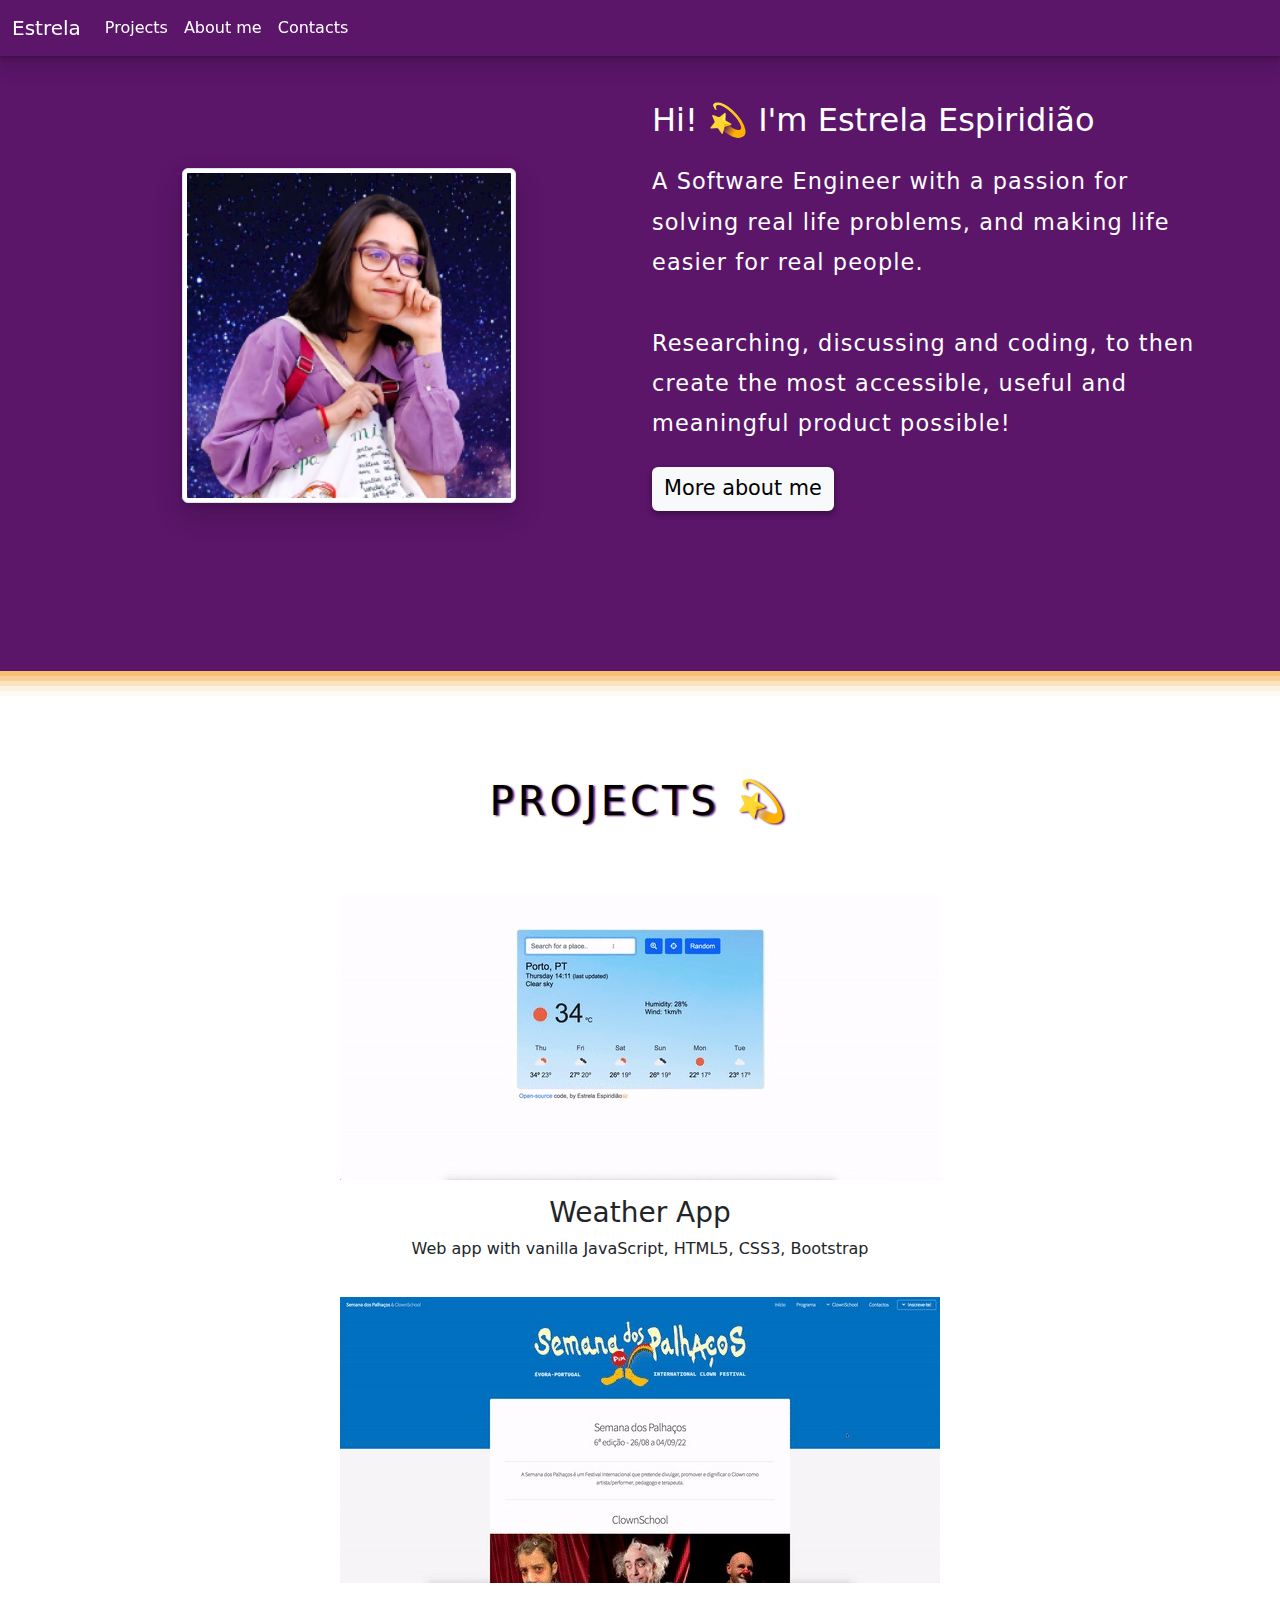
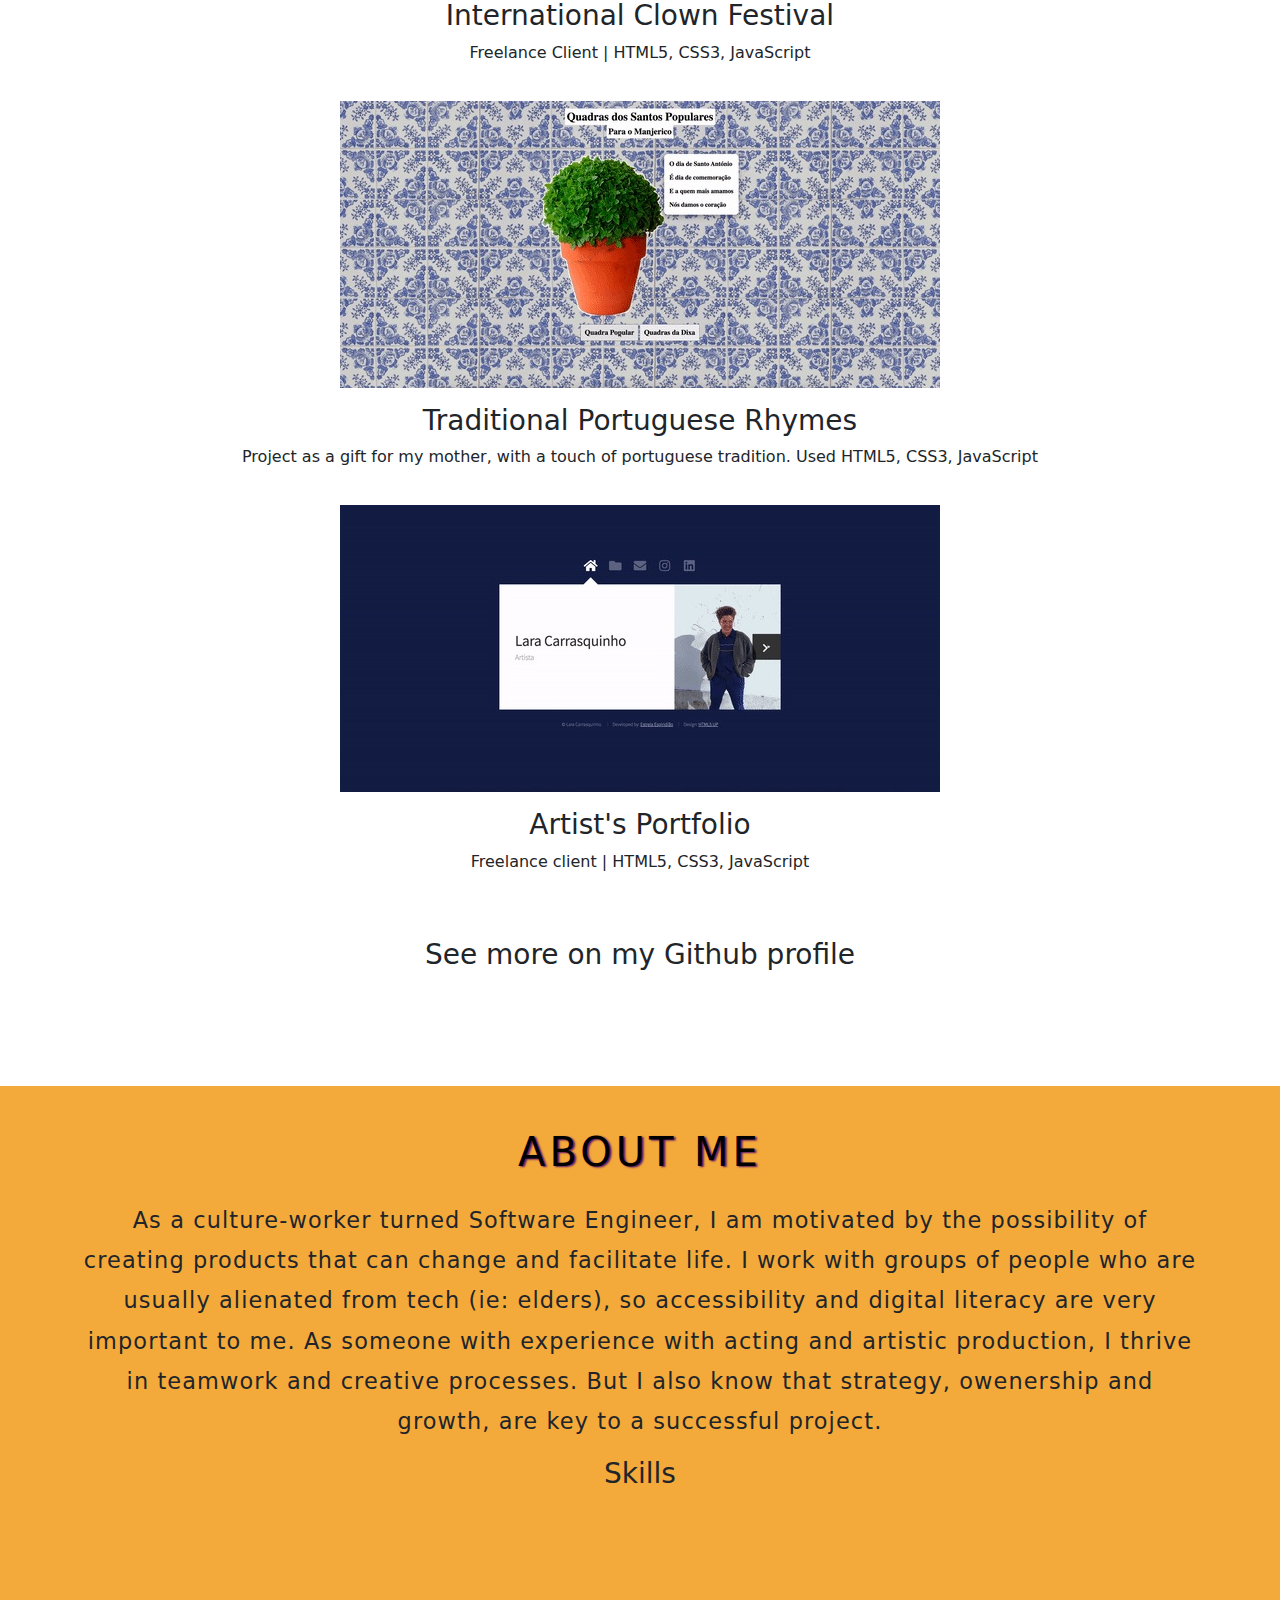
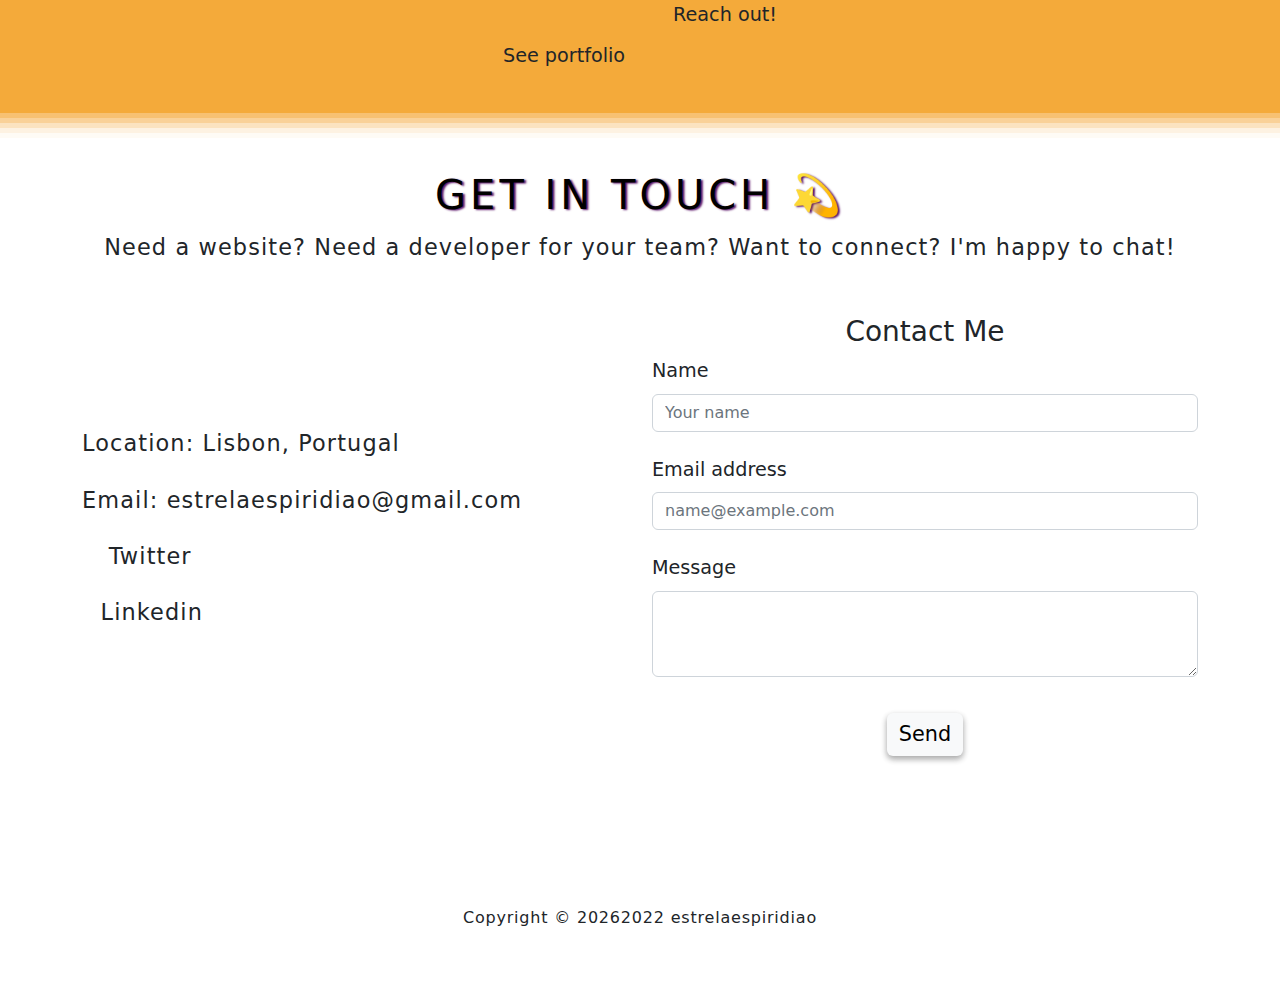
<file: src/Blank Template.html>
<!DOCTYPE html>
<!-- saved from url=(0038)http://127.0.0.1:5500/index.html#about -->
<html lang="en"><head><meta http-equiv="Content-Type" content="text/html; charset=UTF-8">
    
    <meta name="description" content="Your description goes here">
    <meta name="keywords" content="one, two, three">

    <title>Blank Template</title>

    <script src="./Blank Template_files/c59bf71257.js" crossorigin="anonymous"></script><style media="all" id="fa-v4-font-face">/*!
 * Font Awesome Free 6.1.1 by @fontawesome - https://fontawesome.com
 * License - https://fontawesome.com/license/free (Icons: CC BY 4.0, Fonts: SIL OFL 1.1, Code: MIT License)
 * Copyright 2022 Fonticons, Inc.
 */@font-face{font-family:"FontAwesome";font-display:block;src:url(https://ka-f.fontawesome.com/releases/v6.1.1/webfonts/free-fa-solid-900.woff2) format("woff2"),url(https://ka-f.fontawesome.com/releases/v6.1.1/webfonts/free-fa-solid-900.ttf) format("truetype")}@font-face{font-family:"FontAwesome";font-display:block;src:url(https://ka-f.fontawesome.com/releases/v6.1.1/webfonts/free-fa-brands-400.woff2) format("woff2"),url(https://ka-f.fontawesome.com/releases/v6.1.1/webfonts/free-fa-brands-400.ttf) format("truetype")}@font-face{font-family:"FontAwesome";font-display:block;src:url(https://ka-f.fontawesome.com/releases/v6.1.1/webfonts/free-fa-regular-400.woff2) format("woff2"),url(https://ka-f.fontawesome.com/releases/v6.1.1/webfonts/free-fa-regular-400.ttf) format("truetype");unicode-range:u+f003,u+f006,u+f014,u+f016-f017,u+f01a-f01b,u+f01d,u+f022,u+f03e,u+f044,u+f046,u+f05c-f05d,u+f06e,u+f070,u+f087-f088,u+f08a,u+f094,u+f096-f097,u+f09d,u+f0a0,u+f0a2,u+f0a4-f0a7,u+f0c5,u+f0c7,u+f0e5-f0e6,u+f0eb,u+f0f6-f0f8,u+f10c,u+f114-f115,u+f118-f11a,u+f11c-f11d,u+f133,u+f147,u+f14e,u+f150-f152,u+f185-f186,u+f18e,u+f190-f192,u+f196,u+f1c1-f1c9,u+f1d9,u+f1db,u+f1e3,u+f1ea,u+f1f7,u+f1f9,u+f20a,u+f247-f248,u+f24a,u+f24d,u+f255-f25b,u+f25d,u+f271-f274,u+f278,u+f27b,u+f28c,u+f28e,u+f29c,u+f2b5,u+f2b7,u+f2ba,u+f2bc,u+f2be,u+f2c0-f2c1,u+f2c3,u+f2d0,u+f2d2,u+f2d4,u+f2dc}@font-face{font-family:"FontAwesome";font-display:block;src:url(https://ka-f.fontawesome.com/releases/v6.1.1/webfonts/free-fa-v4compatibility.woff2) format("woff2"),url(https://ka-f.fontawesome.com/releases/v6.1.1/webfonts/free-fa-v4compatibility.ttf) format("truetype");unicode-range:u+f041,u+f047,u+f065-f066,u+f07d-f07e,u+f080,u+f08b,u+f08e,u+f090,u+f09a,u+f0ac,u+f0ae,u+f0b2,u+f0d0,u+f0d6,u+f0e4,u+f0ec,u+f10a-f10b,u+f123,u+f13e,u+f148-f149,u+f14c,u+f156,u+f15e,u+f160-f161,u+f163,u+f175-f178,u+f195,u+f1f8,u+f219,u+f250,u+f252,u+f27a}</style><style media="all" id="fa-v5-font-face">/*!
 * Font Awesome Free 6.1.1 by @fontawesome - https://fontawesome.com
 * License - https://fontawesome.com/license/free (Icons: CC BY 4.0, Fonts: SIL OFL 1.1, Code: MIT License)
 * Copyright 2022 Fonticons, Inc.
 */@font-face{font-family:"Font Awesome 5 Brands";font-display:block;font-weight:400;src:url(https://ka-f.fontawesome.com/releases/v6.1.1/webfonts/free-fa-brands-400.woff2) format("woff2"),url(https://ka-f.fontawesome.com/releases/v6.1.1/webfonts/free-fa-brands-400.ttf) format("truetype")}@font-face{font-family:"Font Awesome 5 Free";font-display:block;font-weight:900;src:url(https://ka-f.fontawesome.com/releases/v6.1.1/webfonts/free-fa-solid-900.woff2) format("woff2"),url(https://ka-f.fontawesome.com/releases/v6.1.1/webfonts/free-fa-solid-900.ttf) format("truetype")}@font-face{font-family:"Font Awesome 5 Free";font-display:block;font-weight:400;src:url(https://ka-f.fontawesome.com/releases/v6.1.1/webfonts/free-fa-regular-400.woff2) format("woff2"),url(https://ka-f.fontawesome.com/releases/v6.1.1/webfonts/free-fa-regular-400.ttf) format("truetype")}</style><style media="all" id="fa-v4-shims">/*!
 * Font Awesome Free 6.1.1 by @fontawesome - https://fontawesome.com
 * License - https://fontawesome.com/license/free (Icons: CC BY 4.0, Fonts: SIL OFL 1.1, Code: MIT License)
 * Copyright 2022 Fonticons, Inc.
 */.fa.fa-glass:before{content:"\f000"}.fa.fa-envelope-o{font-family:"Font Awesome 6 Free";font-weight:400}.fa.fa-envelope-o:before{content:"\f0e0"}.fa.fa-star-o{font-family:"Font Awesome 6 Free";font-weight:400}.fa.fa-star-o:before{content:"\f005"}.fa.fa-close:before,.fa.fa-remove:before{content:"\f00d"}.fa.fa-gear:before{content:"\f013"}.fa.fa-trash-o{font-family:"Font Awesome 6 Free";font-weight:400}.fa.fa-trash-o:before{content:"\f2ed"}.fa.fa-home:before{content:"\f015"}.fa.fa-file-o{font-family:"Font Awesome 6 Free";font-weight:400}.fa.fa-file-o:before{content:"\f15b"}.fa.fa-clock-o{font-family:"Font Awesome 6 Free";font-weight:400}.fa.fa-clock-o:before{content:"\f017"}.fa.fa-arrow-circle-o-down{font-family:"Font Awesome 6 Free";font-weight:400}.fa.fa-arrow-circle-o-down:before{content:"\f358"}.fa.fa-arrow-circle-o-up{font-family:"Font Awesome 6 Free";font-weight:400}.fa.fa-arrow-circle-o-up:before{content:"\f35b"}.fa.fa-play-circle-o{font-family:"Font Awesome 6 Free";font-weight:400}.fa.fa-play-circle-o:before{content:"\f144"}.fa.fa-repeat:before,.fa.fa-rotate-right:before{content:"\f01e"}.fa.fa-refresh:before{content:"\f021"}.fa.fa-list-alt{font-family:"Font Awesome 6 Free";font-weight:400}.fa.fa-list-alt:before{content:"\f022"}.fa.fa-dedent:before{content:"\f03b"}.fa.fa-video-camera:before{content:"\f03d"}.fa.fa-picture-o{font-family:"Font Awesome 6 Free";font-weight:400}.fa.fa-picture-o:before{content:"\f03e"}.fa.fa-photo{font-family:"Font Awesome 6 Free";font-weight:400}.fa.fa-photo:before{content:"\f03e"}.fa.fa-image{font-family:"Font Awesome 6 Free";font-weight:400}.fa.fa-image:before{content:"\f03e"}.fa.fa-map-marker:before{content:"\f3c5"}.fa.fa-pencil-square-o{font-family:"Font Awesome 6 Free";font-weight:400}.fa.fa-pencil-square-o:before{content:"\f044"}.fa.fa-edit{font-family:"Font Awesome 6 Free";font-weight:400}.fa.fa-edit:before{content:"\f044"}.fa.fa-share-square-o:before{content:"\f14d"}.fa.fa-check-square-o{font-family:"Font Awesome 6 Free";font-weight:400}.fa.fa-check-square-o:before{content:"\f14a"}.fa.fa-arrows:before{content:"\f0b2"}.fa.fa-times-circle-o{font-family:"Font Awesome 6 Free";font-weight:400}.fa.fa-times-circle-o:before{content:"\f057"}.fa.fa-check-circle-o{font-family:"Font Awesome 6 Free";font-weight:400}.fa.fa-check-circle-o:before{content:"\f058"}.fa.fa-mail-forward:before{content:"\f064"}.fa.fa-expand:before{content:"\f424"}.fa.fa-compress:before{content:"\f422"}.fa.fa-eye,.fa.fa-eye-slash{font-family:"Font Awesome 6 Free";font-weight:400}.fa.fa-warning:before{content:"\f071"}.fa.fa-calendar:before{content:"\f073"}.fa.fa-arrows-v:before{content:"\f338"}.fa.fa-arrows-h:before{content:"\f337"}.fa.fa-bar-chart-o:before,.fa.fa-bar-chart:before{content:"\e0e3"}.fa.fa-facebook-square,.fa.fa-twitter-square{font-family:"Font Awesome 6 Brands";font-weight:400}.fa.fa-gears:before{content:"\f085"}.fa.fa-thumbs-o-up{font-family:"Font Awesome 6 Free";font-weight:400}.fa.fa-thumbs-o-up:before{content:"\f164"}.fa.fa-thumbs-o-down{font-family:"Font Awesome 6 Free";font-weight:400}.fa.fa-thumbs-o-down:before{content:"\f165"}.fa.fa-heart-o{font-family:"Font Awesome 6 Free";font-weight:400}.fa.fa-heart-o:before{content:"\f004"}.fa.fa-sign-out:before{content:"\f2f5"}.fa.fa-linkedin-square{font-family:"Font Awesome 6 Brands";font-weight:400}.fa.fa-linkedin-square:before{content:"\f08c"}.fa.fa-thumb-tack:before{content:"\f08d"}.fa.fa-external-link:before{content:"\f35d"}.fa.fa-sign-in:before{content:"\f2f6"}.fa.fa-github-square{font-family:"Font Awesome 6 Brands";font-weight:400}.fa.fa-lemon-o{font-family:"Font Awesome 6 Free";font-weight:400}.fa.fa-lemon-o:before{content:"\f094"}.fa.fa-square-o{font-family:"Font Awesome 6 Free";font-weight:400}.fa.fa-square-o:before{content:"\f0c8"}.fa.fa-bookmark-o{font-family:"Font Awesome 6 Free";font-weight:400}.fa.fa-bookmark-o:before{content:"\f02e"}.fa.fa-facebook,.fa.fa-twitter{font-family:"Font Awesome 6 Brands";font-weight:400}.fa.fa-facebook:before{content:"\f39e"}.fa.fa-facebook-f{font-family:"Font Awesome 6 Brands";font-weight:400}.fa.fa-facebook-f:before{content:"\f39e"}.fa.fa-github{font-family:"Font Awesome 6 Brands";font-weight:400}.fa.fa-credit-card{font-family:"Font Awesome 6 Free";font-weight:400}.fa.fa-feed:before{content:"\f09e"}.fa.fa-hdd-o{font-family:"Font Awesome 6 Free";font-weight:400}.fa.fa-hdd-o:before{content:"\f0a0"}.fa.fa-hand-o-right{font-family:"Font Awesome 6 Free";font-weight:400}.fa.fa-hand-o-right:before{content:"\f0a4"}.fa.fa-hand-o-left{font-family:"Font Awesome 6 Free";font-weight:400}.fa.fa-hand-o-left:before{content:"\f0a5"}.fa.fa-hand-o-up{font-family:"Font Awesome 6 Free";font-weight:400}.fa.fa-hand-o-up:before{content:"\f0a6"}.fa.fa-hand-o-down{font-family:"Font Awesome 6 Free";font-weight:400}.fa.fa-hand-o-down:before{content:"\f0a7"}.fa.fa-globe:before{content:"\f57d"}.fa.fa-tasks:before{content:"\f828"}.fa.fa-arrows-alt:before{content:"\f31e"}.fa.fa-group:before{content:"\f0c0"}.fa.fa-chain:before{content:"\f0c1"}.fa.fa-cut:before{content:"\f0c4"}.fa.fa-files-o{font-family:"Font Awesome 6 Free";font-weight:400}.fa.fa-files-o:before{content:"\f0c5"}.fa.fa-floppy-o{font-family:"Font Awesome 6 Free";font-weight:400}.fa.fa-floppy-o:before{content:"\f0c7"}.fa.fa-save{font-family:"Font Awesome 6 Free";font-weight:400}.fa.fa-save:before{content:"\f0c7"}.fa.fa-navicon:before,.fa.fa-reorder:before{content:"\f0c9"}.fa.fa-magic:before{content:"\e2ca"}.fa.fa-google-plus,.fa.fa-google-plus-square,.fa.fa-pinterest,.fa.fa-pinterest-square{font-family:"Font Awesome 6 Brands";font-weight:400}.fa.fa-google-plus:before{content:"\f0d5"}.fa.fa-money:before{content:"\f3d1"}.fa.fa-unsorted:before{content:"\f0dc"}.fa.fa-sort-desc:before{content:"\f0dd"}.fa.fa-sort-asc:before{content:"\f0de"}.fa.fa-linkedin{font-family:"Font Awesome 6 Brands";font-weight:400}.fa.fa-linkedin:before{content:"\f0e1"}.fa.fa-rotate-left:before{content:"\f0e2"}.fa.fa-legal:before{content:"\f0e3"}.fa.fa-dashboard:before,.fa.fa-tachometer:before{content:"\f625"}.fa.fa-comment-o{font-family:"Font Awesome 6 Free";font-weight:400}.fa.fa-comment-o:before{content:"\f075"}.fa.fa-comments-o{font-family:"Font Awesome 6 Free";font-weight:400}.fa.fa-comments-o:before{content:"\f086"}.fa.fa-flash:before{content:"\f0e7"}.fa.fa-clipboard:before{content:"\f0ea"}.fa.fa-lightbulb-o{font-family:"Font Awesome 6 Free";font-weight:400}.fa.fa-lightbulb-o:before{content:"\f0eb"}.fa.fa-exchange:before{content:"\f362"}.fa.fa-cloud-download:before{content:"\f0ed"}.fa.fa-cloud-upload:before{content:"\f0ee"}.fa.fa-bell-o{font-family:"Font Awesome 6 Free";font-weight:400}.fa.fa-bell-o:before{content:"\f0f3"}.fa.fa-cutlery:before{content:"\f2e7"}.fa.fa-file-text-o{font-family:"Font Awesome 6 Free";font-weight:400}.fa.fa-file-text-o:before{content:"\f15c"}.fa.fa-building-o{font-family:"Font Awesome 6 Free";font-weight:400}.fa.fa-building-o:before{content:"\f1ad"}.fa.fa-hospital-o{font-family:"Font Awesome 6 Free";font-weight:400}.fa.fa-hospital-o:before{content:"\f0f8"}.fa.fa-tablet:before{content:"\f3fa"}.fa.fa-mobile-phone:before,.fa.fa-mobile:before{content:"\f3cd"}.fa.fa-circle-o{font-family:"Font Awesome 6 Free";font-weight:400}.fa.fa-circle-o:before{content:"\f111"}.fa.fa-mail-reply:before{content:"\f3e5"}.fa.fa-github-alt{font-family:"Font Awesome 6 Brands";font-weight:400}.fa.fa-folder-o{font-family:"Font Awesome 6 Free";font-weight:400}.fa.fa-folder-o:before{content:"\f07b"}.fa.fa-folder-open-o{font-family:"Font Awesome 6 Free";font-weight:400}.fa.fa-folder-open-o:before{content:"\f07c"}.fa.fa-smile-o{font-family:"Font Awesome 6 Free";font-weight:400}.fa.fa-smile-o:before{content:"\f118"}.fa.fa-frown-o{font-family:"Font Awesome 6 Free";font-weight:400}.fa.fa-frown-o:before{content:"\f119"}.fa.fa-meh-o{font-family:"Font Awesome 6 Free";font-weight:400}.fa.fa-meh-o:before{content:"\f11a"}.fa.fa-keyboard-o{font-family:"Font Awesome 6 Free";font-weight:400}.fa.fa-keyboard-o:before{content:"\f11c"}.fa.fa-flag-o{font-family:"Font Awesome 6 Free";font-weight:400}.fa.fa-flag-o:before{content:"\f024"}.fa.fa-mail-reply-all:before{content:"\f122"}.fa.fa-star-half-o{font-family:"Font Awesome 6 Free";font-weight:400}.fa.fa-star-half-o:before{content:"\f5c0"}.fa.fa-star-half-empty{font-family:"Font Awesome 6 Free";font-weight:400}.fa.fa-star-half-empty:before{content:"\f5c0"}.fa.fa-star-half-full{font-family:"Font Awesome 6 Free";font-weight:400}.fa.fa-star-half-full:before{content:"\f5c0"}.fa.fa-code-fork:before{content:"\f126"}.fa.fa-chain-broken:before,.fa.fa-unlink:before{content:"\f127"}.fa.fa-calendar-o{font-family:"Font Awesome 6 Free";font-weight:400}.fa.fa-calendar-o:before{content:"\f133"}.fa.fa-css3,.fa.fa-html5,.fa.fa-maxcdn{font-family:"Font Awesome 6 Brands";font-weight:400}.fa.fa-unlock-alt:before{content:"\f09c"}.fa.fa-minus-square-o{font-family:"Font Awesome 6 Free";font-weight:400}.fa.fa-minus-square-o:before{content:"\f146"}.fa.fa-level-up:before{content:"\f3bf"}.fa.fa-level-down:before{content:"\f3be"}.fa.fa-pencil-square:before{content:"\f14b"}.fa.fa-external-link-square:before{content:"\f360"}.fa.fa-compass{font-family:"Font Awesome 6 Free";font-weight:400}.fa.fa-caret-square-o-down{font-family:"Font Awesome 6 Free";font-weight:400}.fa.fa-caret-square-o-down:before{content:"\f150"}.fa.fa-toggle-down{font-family:"Font Awesome 6 Free";font-weight:400}.fa.fa-toggle-down:before{content:"\f150"}.fa.fa-caret-square-o-up{font-family:"Font Awesome 6 Free";font-weight:400}.fa.fa-caret-square-o-up:before{content:"\f151"}.fa.fa-toggle-up{font-family:"Font Awesome 6 Free";font-weight:400}.fa.fa-toggle-up:before{content:"\f151"}.fa.fa-caret-square-o-right{font-family:"Font Awesome 6 Free";font-weight:400}.fa.fa-caret-square-o-right:before{content:"\f152"}.fa.fa-toggle-right{font-family:"Font Awesome 6 Free";font-weight:400}.fa.fa-toggle-right:before{content:"\f152"}.fa.fa-eur:before,.fa.fa-euro:before{content:"\f153"}.fa.fa-gbp:before{content:"\f154"}.fa.fa-dollar:before,.fa.fa-usd:before{content:"\24"}.fa.fa-inr:before,.fa.fa-rupee:before{content:"\e1bc"}.fa.fa-cny:before,.fa.fa-jpy:before,.fa.fa-rmb:before,.fa.fa-yen:before{content:"\f157"}.fa.fa-rouble:before,.fa.fa-rub:before,.fa.fa-ruble:before{content:"\f158"}.fa.fa-krw:before,.fa.fa-won:before{content:"\f159"}.fa.fa-bitcoin,.fa.fa-btc{font-family:"Font Awesome 6 Brands";font-weight:400}.fa.fa-bitcoin:before{content:"\f15a"}.fa.fa-file-text:before{content:"\f15c"}.fa.fa-sort-alpha-asc:before{content:"\f15d"}.fa.fa-sort-alpha-desc:before{content:"\f881"}.fa.fa-sort-amount-asc:before{content:"\f884"}.fa.fa-sort-amount-desc:before{content:"\f160"}.fa.fa-sort-numeric-asc:before{content:"\f162"}.fa.fa-sort-numeric-desc:before{content:"\f886"}.fa.fa-xing,.fa.fa-xing-square,.fa.fa-youtube,.fa.fa-youtube-play,.fa.fa-youtube-square{font-family:"Font Awesome 6 Brands";font-weight:400}.fa.fa-youtube-play:before{content:"\f167"}.fa.fa-adn,.fa.fa-bitbucket,.fa.fa-bitbucket-square,.fa.fa-dropbox,.fa.fa-flickr,.fa.fa-instagram,.fa.fa-stack-overflow{font-family:"Font Awesome 6 Brands";font-weight:400}.fa.fa-bitbucket-square:before{content:"\f171"}.fa.fa-tumblr,.fa.fa-tumblr-square{font-family:"Font Awesome 6 Brands";font-weight:400}.fa.fa-long-arrow-down:before{content:"\f309"}.fa.fa-long-arrow-up:before{content:"\f30c"}.fa.fa-long-arrow-left:before{content:"\f30a"}.fa.fa-long-arrow-right:before{content:"\f30b"}.fa.fa-android,.fa.fa-apple,.fa.fa-dribbble,.fa.fa-foursquare,.fa.fa-gittip,.fa.fa-gratipay,.fa.fa-linux,.fa.fa-skype,.fa.fa-trello,.fa.fa-windows{font-family:"Font Awesome 6 Brands";font-weight:400}.fa.fa-gittip:before{content:"\f184"}.fa.fa-sun-o{font-family:"Font Awesome 6 Free";font-weight:400}.fa.fa-sun-o:before{content:"\f185"}.fa.fa-moon-o{font-family:"Font Awesome 6 Free";font-weight:400}.fa.fa-moon-o:before{content:"\f186"}.fa.fa-pagelines,.fa.fa-renren,.fa.fa-stack-exchange,.fa.fa-vk,.fa.fa-weibo{font-family:"Font Awesome 6 Brands";font-weight:400}.fa.fa-arrow-circle-o-right{font-family:"Font Awesome 6 Free";font-weight:400}.fa.fa-arrow-circle-o-right:before{content:"\f35a"}.fa.fa-arrow-circle-o-left{font-family:"Font Awesome 6 Free";font-weight:400}.fa.fa-arrow-circle-o-left:before{content:"\f359"}.fa.fa-caret-square-o-left{font-family:"Font Awesome 6 Free";font-weight:400}.fa.fa-caret-square-o-left:before{content:"\f191"}.fa.fa-toggle-left{font-family:"Font Awesome 6 Free";font-weight:400}.fa.fa-toggle-left:before{content:"\f191"}.fa.fa-dot-circle-o{font-family:"Font Awesome 6 Free";font-weight:400}.fa.fa-dot-circle-o:before{content:"\f192"}.fa.fa-vimeo-square{font-family:"Font Awesome 6 Brands";font-weight:400}.fa.fa-try:before,.fa.fa-turkish-lira:before{content:"\e2bb"}.fa.fa-plus-square-o{font-family:"Font Awesome 6 Free";font-weight:400}.fa.fa-plus-square-o:before{content:"\f0fe"}.fa.fa-openid,.fa.fa-slack,.fa.fa-wordpress{font-family:"Font Awesome 6 Brands";font-weight:400}.fa.fa-bank:before,.fa.fa-institution:before{content:"\f19c"}.fa.fa-mortar-board:before{content:"\f19d"}.fa.fa-behance,.fa.fa-behance-square,.fa.fa-delicious,.fa.fa-digg,.fa.fa-drupal,.fa.fa-google,.fa.fa-joomla,.fa.fa-pied-piper-alt,.fa.fa-pied-piper-pp,.fa.fa-reddit,.fa.fa-reddit-square,.fa.fa-steam,.fa.fa-steam-square,.fa.fa-stumbleupon,.fa.fa-stumbleupon-circle,.fa.fa-yahoo{font-family:"Font Awesome 6 Brands";font-weight:400}.fa.fa-automobile:before{content:"\f1b9"}.fa.fa-cab:before{content:"\f1ba"}.fa.fa-deviantart,.fa.fa-soundcloud,.fa.fa-spotify{font-family:"Font Awesome 6 Brands";font-weight:400}.fa.fa-file-pdf-o{font-family:"Font Awesome 6 Free";font-weight:400}.fa.fa-file-pdf-o:before{content:"\f1c1"}.fa.fa-file-word-o{font-family:"Font Awesome 6 Free";font-weight:400}.fa.fa-file-word-o:before{content:"\f1c2"}.fa.fa-file-excel-o{font-family:"Font Awesome 6 Free";font-weight:400}.fa.fa-file-excel-o:before{content:"\f1c3"}.fa.fa-file-powerpoint-o{font-family:"Font Awesome 6 Free";font-weight:400}.fa.fa-file-powerpoint-o:before{content:"\f1c4"}.fa.fa-file-image-o{font-family:"Font Awesome 6 Free";font-weight:400}.fa.fa-file-image-o:before{content:"\f1c5"}.fa.fa-file-photo-o{font-family:"Font Awesome 6 Free";font-weight:400}.fa.fa-file-photo-o:before{content:"\f1c5"}.fa.fa-file-picture-o{font-family:"Font Awesome 6 Free";font-weight:400}.fa.fa-file-picture-o:before{content:"\f1c5"}.fa.fa-file-archive-o{font-family:"Font Awesome 6 Free";font-weight:400}.fa.fa-file-archive-o:before{content:"\f1c6"}.fa.fa-file-zip-o{font-family:"Font Awesome 6 Free";font-weight:400}.fa.fa-file-zip-o:before{content:"\f1c6"}.fa.fa-file-audio-o{font-family:"Font Awesome 6 Free";font-weight:400}.fa.fa-file-audio-o:before{content:"\f1c7"}.fa.fa-file-sound-o{font-family:"Font Awesome 6 Free";font-weight:400}.fa.fa-file-sound-o:before{content:"\f1c7"}.fa.fa-file-video-o{font-family:"Font Awesome 6 Free";font-weight:400}.fa.fa-file-video-o:before{content:"\f1c8"}.fa.fa-file-movie-o{font-family:"Font Awesome 6 Free";font-weight:400}.fa.fa-file-movie-o:before{content:"\f1c8"}.fa.fa-file-code-o{font-family:"Font Awesome 6 Free";font-weight:400}.fa.fa-file-code-o:before{content:"\f1c9"}.fa.fa-codepen,.fa.fa-jsfiddle,.fa.fa-vine{font-family:"Font Awesome 6 Brands";font-weight:400}.fa.fa-life-bouy:before,.fa.fa-life-buoy:before,.fa.fa-life-saver:before,.fa.fa-support:before{content:"\f1cd"}.fa.fa-circle-o-notch:before{content:"\f1ce"}.fa.fa-ra,.fa.fa-rebel{font-family:"Font Awesome 6 Brands";font-weight:400}.fa.fa-ra:before{content:"\f1d0"}.fa.fa-resistance{font-family:"Font Awesome 6 Brands";font-weight:400}.fa.fa-resistance:before{content:"\f1d0"}.fa.fa-empire,.fa.fa-ge{font-family:"Font Awesome 6 Brands";font-weight:400}.fa.fa-ge:before{content:"\f1d1"}.fa.fa-git,.fa.fa-git-square,.fa.fa-hacker-news,.fa.fa-y-combinator-square{font-family:"Font Awesome 6 Brands";font-weight:400}.fa.fa-y-combinator-square:before{content:"\f1d4"}.fa.fa-yc-square{font-family:"Font Awesome 6 Brands";font-weight:400}.fa.fa-yc-square:before{content:"\f1d4"}.fa.fa-qq,.fa.fa-tencent-weibo,.fa.fa-wechat,.fa.fa-weixin{font-family:"Font Awesome 6 Brands";font-weight:400}.fa.fa-wechat:before{content:"\f1d7"}.fa.fa-send:before{content:"\f1d8"}.fa.fa-paper-plane-o{font-family:"Font Awesome 6 Free";font-weight:400}.fa.fa-paper-plane-o:before{content:"\f1d8"}.fa.fa-send-o{font-family:"Font Awesome 6 Free";font-weight:400}.fa.fa-send-o:before{content:"\f1d8"}.fa.fa-circle-thin{font-family:"Font Awesome 6 Free";font-weight:400}.fa.fa-circle-thin:before{content:"\f111"}.fa.fa-header:before{content:"\f1dc"}.fa.fa-futbol-o{font-family:"Font Awesome 6 Free";font-weight:400}.fa.fa-futbol-o:before{content:"\f1e3"}.fa.fa-soccer-ball-o{font-family:"Font Awesome 6 Free";font-weight:400}.fa.fa-soccer-ball-o:before{content:"\f1e3"}.fa.fa-slideshare,.fa.fa-twitch,.fa.fa-yelp{font-family:"Font Awesome 6 Brands";font-weight:400}.fa.fa-newspaper-o{font-family:"Font Awesome 6 Free";font-weight:400}.fa.fa-newspaper-o:before{content:"\f1ea"}.fa.fa-cc-amex,.fa.fa-cc-discover,.fa.fa-cc-mastercard,.fa.fa-cc-paypal,.fa.fa-cc-stripe,.fa.fa-cc-visa,.fa.fa-google-wallet,.fa.fa-paypal{font-family:"Font Awesome 6 Brands";font-weight:400}.fa.fa-bell-slash-o{font-family:"Font Awesome 6 Free";font-weight:400}.fa.fa-bell-slash-o:before{content:"\f1f6"}.fa.fa-trash:before{content:"\f2ed"}.fa.fa-copyright{font-family:"Font Awesome 6 Free";font-weight:400}.fa.fa-eyedropper:before{content:"\f1fb"}.fa.fa-area-chart:before{content:"\f1fe"}.fa.fa-pie-chart:before{content:"\f200"}.fa.fa-line-chart:before{content:"\f201"}.fa.fa-angellist,.fa.fa-ioxhost,.fa.fa-lastfm,.fa.fa-lastfm-square{font-family:"Font Awesome 6 Brands";font-weight:400}.fa.fa-cc{font-family:"Font Awesome 6 Free";font-weight:400}.fa.fa-cc:before{content:"\f20a"}.fa.fa-ils:before,.fa.fa-shekel:before,.fa.fa-sheqel:before{content:"\f20b"}.fa.fa-buysellads,.fa.fa-connectdevelop,.fa.fa-dashcube,.fa.fa-forumbee,.fa.fa-leanpub,.fa.fa-sellsy,.fa.fa-shirtsinbulk,.fa.fa-simplybuilt,.fa.fa-skyatlas{font-family:"Font Awesome 6 Brands";font-weight:400}.fa.fa-diamond{font-family:"Font Awesome 6 Free";font-weight:400}.fa.fa-diamond:before{content:"\f3a5"}.fa.fa-intersex:before,.fa.fa-transgender:before{content:"\f224"}.fa.fa-transgender-alt:before{content:"\f225"}.fa.fa-facebook-official{font-family:"Font Awesome 6 Brands";font-weight:400}.fa.fa-facebook-official:before{content:"\f09a"}.fa.fa-pinterest-p,.fa.fa-whatsapp{font-family:"Font Awesome 6 Brands";font-weight:400}.fa.fa-hotel:before{content:"\f236"}.fa.fa-medium,.fa.fa-viacoin,.fa.fa-y-combinator,.fa.fa-yc{font-family:"Font Awesome 6 Brands";font-weight:400}.fa.fa-yc:before{content:"\f23b"}.fa.fa-expeditedssl,.fa.fa-opencart,.fa.fa-optin-monster{font-family:"Font Awesome 6 Brands";font-weight:400}.fa.fa-battery-4:before,.fa.fa-battery:before{content:"\f240"}.fa.fa-battery-3:before{content:"\f241"}.fa.fa-battery-2:before{content:"\f242"}.fa.fa-battery-1:before{content:"\f243"}.fa.fa-battery-0:before{content:"\f244"}.fa.fa-object-group,.fa.fa-object-ungroup,.fa.fa-sticky-note-o{font-family:"Font Awesome 6 Free";font-weight:400}.fa.fa-sticky-note-o:before{content:"\f249"}.fa.fa-cc-diners-club,.fa.fa-cc-jcb{font-family:"Font Awesome 6 Brands";font-weight:400}.fa.fa-clone{font-family:"Font Awesome 6 Free";font-weight:400}.fa.fa-hourglass-o:before{content:"\f252"}.fa.fa-hourglass-1:before{content:"\f251"}.fa.fa-hourglass-2:before,.fa.fa-hourglass-half:before{content:"\f254"}.fa.fa-hourglass-3:before{content:"\f253"}.fa.fa-hand-rock-o{font-family:"Font Awesome 6 Free";font-weight:400}.fa.fa-hand-rock-o:before{content:"\f255"}.fa.fa-hand-grab-o{font-family:"Font Awesome 6 Free";font-weight:400}.fa.fa-hand-grab-o:before{content:"\f255"}.fa.fa-hand-paper-o{font-family:"Font Awesome 6 Free";font-weight:400}.fa.fa-hand-paper-o:before{content:"\f256"}.fa.fa-hand-stop-o{font-family:"Font Awesome 6 Free";font-weight:400}.fa.fa-hand-stop-o:before{content:"\f256"}.fa.fa-hand-scissors-o{font-family:"Font Awesome 6 Free";font-weight:400}.fa.fa-hand-scissors-o:before{content:"\f257"}.fa.fa-hand-lizard-o{font-family:"Font Awesome 6 Free";font-weight:400}.fa.fa-hand-lizard-o:before{content:"\f258"}.fa.fa-hand-spock-o{font-family:"Font Awesome 6 Free";font-weight:400}.fa.fa-hand-spock-o:before{content:"\f259"}.fa.fa-hand-pointer-o{font-family:"Font Awesome 6 Free";font-weight:400}.fa.fa-hand-pointer-o:before{content:"\f25a"}.fa.fa-hand-peace-o{font-family:"Font Awesome 6 Free";font-weight:400}.fa.fa-hand-peace-o:before{content:"\f25b"}.fa.fa-registered{font-family:"Font Awesome 6 Free";font-weight:400}.fa.fa-chrome,.fa.fa-creative-commons,.fa.fa-firefox,.fa.fa-get-pocket,.fa.fa-gg,.fa.fa-gg-circle,.fa.fa-internet-explorer,.fa.fa-odnoklassniki,.fa.fa-odnoklassniki-square,.fa.fa-opera,.fa.fa-safari,.fa.fa-wikipedia-w{font-family:"Font Awesome 6 Brands";font-weight:400}.fa.fa-television:before{content:"\f26c"}.fa.fa-500px,.fa.fa-amazon,.fa.fa-contao{font-family:"Font Awesome 6 Brands";font-weight:400}.fa.fa-calendar-plus-o{font-family:"Font Awesome 6 Free";font-weight:400}.fa.fa-calendar-plus-o:before{content:"\f271"}.fa.fa-calendar-minus-o{font-family:"Font Awesome 6 Free";font-weight:400}.fa.fa-calendar-minus-o:before{content:"\f272"}.fa.fa-calendar-times-o{font-family:"Font Awesome 6 Free";font-weight:400}.fa.fa-calendar-times-o:before{content:"\f273"}.fa.fa-calendar-check-o{font-family:"Font Awesome 6 Free";font-weight:400}.fa.fa-calendar-check-o:before{content:"\f274"}.fa.fa-map-o{font-family:"Font Awesome 6 Free";font-weight:400}.fa.fa-map-o:before{content:"\f279"}.fa.fa-commenting:before{content:"\f4ad"}.fa.fa-commenting-o{font-family:"Font Awesome 6 Free";font-weight:400}.fa.fa-commenting-o:before{content:"\f4ad"}.fa.fa-houzz,.fa.fa-vimeo{font-family:"Font Awesome 6 Brands";font-weight:400}.fa.fa-vimeo:before{content:"\f27d"}.fa.fa-black-tie,.fa.fa-edge,.fa.fa-fonticons,.fa.fa-reddit-alien{font-family:"Font Awesome 6 Brands";font-weight:400}.fa.fa-credit-card-alt:before{content:"\f09d"}.fa.fa-codiepie,.fa.fa-fort-awesome,.fa.fa-mixcloud,.fa.fa-modx,.fa.fa-product-hunt,.fa.fa-scribd,.fa.fa-usb{font-family:"Font Awesome 6 Brands";font-weight:400}.fa.fa-pause-circle-o{font-family:"Font Awesome 6 Free";font-weight:400}.fa.fa-pause-circle-o:before{content:"\f28b"}.fa.fa-stop-circle-o{font-family:"Font Awesome 6 Free";font-weight:400}.fa.fa-stop-circle-o:before{content:"\f28d"}.fa.fa-bluetooth,.fa.fa-bluetooth-b,.fa.fa-envira,.fa.fa-gitlab,.fa.fa-wheelchair-alt,.fa.fa-wpbeginner,.fa.fa-wpforms{font-family:"Font Awesome 6 Brands";font-weight:400}.fa.fa-wheelchair-alt:before{content:"\f368"}.fa.fa-question-circle-o{font-family:"Font Awesome 6 Free";font-weight:400}.fa.fa-question-circle-o:before{content:"\f059"}.fa.fa-volume-control-phone:before{content:"\f2a0"}.fa.fa-asl-interpreting:before{content:"\f2a3"}.fa.fa-deafness:before,.fa.fa-hard-of-hearing:before{content:"\f2a4"}.fa.fa-glide,.fa.fa-glide-g{font-family:"Font Awesome 6 Brands";font-weight:400}.fa.fa-signing:before{content:"\f2a7"}.fa.fa-snapchat,.fa.fa-snapchat-ghost,.fa.fa-viadeo,.fa.fa-viadeo-square{font-family:"Font Awesome 6 Brands";font-weight:400}.fa.fa-snapchat-ghost:before{content:"\f2ab"}.fa.fa-first-order,.fa.fa-google-plus-official,.fa.fa-pied-piper,.fa.fa-snapchat-square,.fa.fa-themeisle,.fa.fa-yoast{font-family:"Font Awesome 6 Brands";font-weight:400}.fa.fa-google-plus-official:before{content:"\f2b3"}.fa.fa-google-plus-circle{font-family:"Font Awesome 6 Brands";font-weight:400}.fa.fa-google-plus-circle:before{content:"\f2b3"}.fa.fa-fa,.fa.fa-font-awesome{font-family:"Font Awesome 6 Brands";font-weight:400}.fa.fa-fa:before{content:"\f2b4"}.fa.fa-handshake-o{font-family:"Font Awesome 6 Free";font-weight:400}.fa.fa-handshake-o:before{content:"\f2b5"}.fa.fa-envelope-open-o{font-family:"Font Awesome 6 Free";font-weight:400}.fa.fa-envelope-open-o:before{content:"\f2b6"}.fa.fa-linode{font-family:"Font Awesome 6 Brands";font-weight:400}.fa.fa-address-book-o{font-family:"Font Awesome 6 Free";font-weight:400}.fa.fa-address-book-o:before{content:"\f2b9"}.fa.fa-vcard:before{content:"\f2bb"}.fa.fa-address-card-o{font-family:"Font Awesome 6 Free";font-weight:400}.fa.fa-address-card-o:before{content:"\f2bb"}.fa.fa-vcard-o{font-family:"Font Awesome 6 Free";font-weight:400}.fa.fa-vcard-o:before{content:"\f2bb"}.fa.fa-user-circle-o{font-family:"Font Awesome 6 Free";font-weight:400}.fa.fa-user-circle-o:before{content:"\f2bd"}.fa.fa-user-o{font-family:"Font Awesome 6 Free";font-weight:400}.fa.fa-user-o:before{content:"\f007"}.fa.fa-id-badge{font-family:"Font Awesome 6 Free";font-weight:400}.fa.fa-drivers-license:before{content:"\f2c2"}.fa.fa-id-card-o{font-family:"Font Awesome 6 Free";font-weight:400}.fa.fa-id-card-o:before{content:"\f2c2"}.fa.fa-drivers-license-o{font-family:"Font Awesome 6 Free";font-weight:400}.fa.fa-drivers-license-o:before{content:"\f2c2"}.fa.fa-free-code-camp,.fa.fa-quora,.fa.fa-telegram{font-family:"Font Awesome 6 Brands";font-weight:400}.fa.fa-thermometer-4:before,.fa.fa-thermometer:before{content:"\f2c7"}.fa.fa-thermometer-3:before{content:"\f2c8"}.fa.fa-thermometer-2:before{content:"\f2c9"}.fa.fa-thermometer-1:before{content:"\f2ca"}.fa.fa-thermometer-0:before{content:"\f2cb"}.fa.fa-bathtub:before,.fa.fa-s15:before{content:"\f2cd"}.fa.fa-window-maximize,.fa.fa-window-restore{font-family:"Font Awesome 6 Free";font-weight:400}.fa.fa-times-rectangle:before{content:"\f410"}.fa.fa-window-close-o{font-family:"Font Awesome 6 Free";font-weight:400}.fa.fa-window-close-o:before{content:"\f410"}.fa.fa-times-rectangle-o{font-family:"Font Awesome 6 Free";font-weight:400}.fa.fa-times-rectangle-o:before{content:"\f410"}.fa.fa-bandcamp,.fa.fa-eercast,.fa.fa-etsy,.fa.fa-grav,.fa.fa-imdb,.fa.fa-ravelry{font-family:"Font Awesome 6 Brands";font-weight:400}.fa.fa-eercast:before{content:"\f2da"}.fa.fa-snowflake-o{font-family:"Font Awesome 6 Free";font-weight:400}.fa.fa-snowflake-o:before{content:"\f2dc"}.fa.fa-meetup,.fa.fa-superpowers,.fa.fa-wpexplorer{font-family:"Font Awesome 6 Brands";font-weight:400}</style><style media="all" id="fa-main">/*!
 * Font Awesome Free 6.1.1 by @fontawesome - https://fontawesome.com
 * License - https://fontawesome.com/license/free (Icons: CC BY 4.0, Fonts: SIL OFL 1.1, Code: MIT License)
 * Copyright 2022 Fonticons, Inc.
 */.fa{font-family:var(--fa-style-family,"Font Awesome 6 Free");font-weight:var(--fa-style,900)}.fa,.fa-brands,.fa-duotone,.fa-light,.fa-regular,.fa-solid,.fa-thin,.fab,.fad,.fal,.far,.fas,.fat{-moz-osx-font-smoothing:grayscale;-webkit-font-smoothing:antialiased;display:var(--fa-display,inline-block);font-style:normal;font-variant:normal;line-height:1;text-rendering:auto}.fa-1x{font-size:1em}.fa-2x{font-size:2em}.fa-3x{font-size:3em}.fa-4x{font-size:4em}.fa-5x{font-size:5em}.fa-6x{font-size:6em}.fa-7x{font-size:7em}.fa-8x{font-size:8em}.fa-9x{font-size:9em}.fa-10x{font-size:10em}.fa-2xs{font-size:.625em;line-height:.1em;vertical-align:.225em}.fa-xs{font-size:.75em;line-height:.08333em;vertical-align:.125em}.fa-sm{font-size:.875em;line-height:.07143em;vertical-align:.05357em}.fa-lg{font-size:1.25em;line-height:.05em;vertical-align:-.075em}.fa-xl{font-size:1.5em;line-height:.04167em;vertical-align:-.125em}.fa-2xl{font-size:2em;line-height:.03125em;vertical-align:-.1875em}.fa-fw{text-align:center;width:1.25em}.fa-ul{list-style-type:none;margin-left:var(--fa-li-margin,2.5em);padding-left:0}.fa-ul>li{position:relative}.fa-li{left:calc(var(--fa-li-width, 2em)*-1);position:absolute;text-align:center;width:var(--fa-li-width,2em);line-height:inherit}.fa-border{border-radius:var(--fa-border-radius,.1em);border:var(--fa-border-width,.08em) var(--fa-border-style,solid) var(--fa-border-color,#eee);padding:var(--fa-border-padding,.2em .25em .15em)}.fa-pull-left{float:left;margin-right:var(--fa-pull-margin,.3em)}.fa-pull-right{float:right;margin-left:var(--fa-pull-margin,.3em)}.fa-beat{-webkit-animation-name:fa-beat;animation-name:fa-beat;-webkit-animation-delay:var(--fa-animation-delay,0);animation-delay:var(--fa-animation-delay,0);-webkit-animation-direction:var(--fa-animation-direction,normal);animation-direction:var(--fa-animation-direction,normal);-webkit-animation-duration:var(--fa-animation-duration,1s);animation-duration:var(--fa-animation-duration,1s);-webkit-animation-iteration-count:var(--fa-animation-iteration-count,infinite);animation-iteration-count:var(--fa-animation-iteration-count,infinite);-webkit-animation-timing-function:var(--fa-animation-timing,ease-in-out);animation-timing-function:var(--fa-animation-timing,ease-in-out)}.fa-bounce{-webkit-animation-name:fa-bounce;animation-name:fa-bounce;-webkit-animation-delay:var(--fa-animation-delay,0);animation-delay:var(--fa-animation-delay,0);-webkit-animation-direction:var(--fa-animation-direction,normal);animation-direction:var(--fa-animation-direction,normal);-webkit-animation-duration:var(--fa-animation-duration,1s);animation-duration:var(--fa-animation-duration,1s);-webkit-animation-iteration-count:var(--fa-animation-iteration-count,infinite);animation-iteration-count:var(--fa-animation-iteration-count,infinite);-webkit-animation-timing-function:var(--fa-animation-timing,cubic-bezier(.28,.84,.42,1));animation-timing-function:var(--fa-animation-timing,cubic-bezier(.28,.84,.42,1))}.fa-fade{-webkit-animation-name:fa-fade;animation-name:fa-fade;-webkit-animation-iteration-count:var(--fa-animation-iteration-count,infinite);animation-iteration-count:var(--fa-animation-iteration-count,infinite);-webkit-animation-timing-function:var(--fa-animation-timing,cubic-bezier(.4,0,.6,1));animation-timing-function:var(--fa-animation-timing,cubic-bezier(.4,0,.6,1))}.fa-beat-fade,.fa-fade{-webkit-animation-delay:var(--fa-animation-delay,0);animation-delay:var(--fa-animation-delay,0);-webkit-animation-direction:var(--fa-animation-direction,normal);animation-direction:var(--fa-animation-direction,normal);-webkit-animation-duration:var(--fa-animation-duration,1s);animation-duration:var(--fa-animation-duration,1s)}.fa-beat-fade{-webkit-animation-name:fa-beat-fade;animation-name:fa-beat-fade;-webkit-animation-iteration-count:var(--fa-animation-iteration-count,infinite);animation-iteration-count:var(--fa-animation-iteration-count,infinite);-webkit-animation-timing-function:var(--fa-animation-timing,cubic-bezier(.4,0,.6,1));animation-timing-function:var(--fa-animation-timing,cubic-bezier(.4,0,.6,1))}.fa-flip{-webkit-animation-name:fa-flip;animation-name:fa-flip;-webkit-animation-delay:var(--fa-animation-delay,0);animation-delay:var(--fa-animation-delay,0);-webkit-animation-direction:var(--fa-animation-direction,normal);animation-direction:var(--fa-animation-direction,normal);-webkit-animation-duration:var(--fa-animation-duration,1s);animation-duration:var(--fa-animation-duration,1s);-webkit-animation-iteration-count:var(--fa-animation-iteration-count,infinite);animation-iteration-count:var(--fa-animation-iteration-count,infinite);-webkit-animation-timing-function:var(--fa-animation-timing,ease-in-out);animation-timing-function:var(--fa-animation-timing,ease-in-out)}.fa-shake{-webkit-animation-name:fa-shake;animation-name:fa-shake;-webkit-animation-duration:var(--fa-animation-duration,1s);animation-duration:var(--fa-animation-duration,1s);-webkit-animation-iteration-count:var(--fa-animation-iteration-count,infinite);animation-iteration-count:var(--fa-animation-iteration-count,infinite);-webkit-animation-timing-function:var(--fa-animation-timing,linear);animation-timing-function:var(--fa-animation-timing,linear)}.fa-shake,.fa-spin{-webkit-animation-delay:var(--fa-animation-delay,0);animation-delay:var(--fa-animation-delay,0);-webkit-animation-direction:var(--fa-animation-direction,normal);animation-direction:var(--fa-animation-direction,normal)}.fa-spin{-webkit-animation-name:fa-spin;animation-name:fa-spin;-webkit-animation-duration:var(--fa-animation-duration,2s);animation-duration:var(--fa-animation-duration,2s);-webkit-animation-iteration-count:var(--fa-animation-iteration-count,infinite);animation-iteration-count:var(--fa-animation-iteration-count,infinite);-webkit-animation-timing-function:var(--fa-animation-timing,linear);animation-timing-function:var(--fa-animation-timing,linear)}.fa-spin-reverse{--fa-animation-direction:reverse}.fa-pulse,.fa-spin-pulse{-webkit-animation-name:fa-spin;animation-name:fa-spin;-webkit-animation-direction:var(--fa-animation-direction,normal);animation-direction:var(--fa-animation-direction,normal);-webkit-animation-duration:var(--fa-animation-duration,1s);animation-duration:var(--fa-animation-duration,1s);-webkit-animation-iteration-count:var(--fa-animation-iteration-count,infinite);animation-iteration-count:var(--fa-animation-iteration-count,infinite);-webkit-animation-timing-function:var(--fa-animation-timing,steps(8));animation-timing-function:var(--fa-animation-timing,steps(8))}@media (prefers-reduced-motion:reduce){.fa-beat,.fa-beat-fade,.fa-bounce,.fa-fade,.fa-flip,.fa-pulse,.fa-shake,.fa-spin,.fa-spin-pulse{-webkit-animation-delay:-1ms;animation-delay:-1ms;-webkit-animation-duration:1ms;animation-duration:1ms;-webkit-animation-iteration-count:1;animation-iteration-count:1;transition-delay:0s;transition-duration:0s}}@-webkit-keyframes fa-beat{0%,90%{-webkit-transform:scale(1);transform:scale(1)}45%{-webkit-transform:scale(var(--fa-beat-scale,1.25));transform:scale(var(--fa-beat-scale,1.25))}}@keyframes fa-beat{0%,90%{-webkit-transform:scale(1);transform:scale(1)}45%{-webkit-transform:scale(var(--fa-beat-scale,1.25));transform:scale(var(--fa-beat-scale,1.25))}}@-webkit-keyframes fa-bounce{0%{-webkit-transform:scale(1) translateY(0);transform:scale(1) translateY(0)}10%{-webkit-transform:scale(var(--fa-bounce-start-scale-x,1.1),var(--fa-bounce-start-scale-y,.9)) translateY(0);transform:scale(var(--fa-bounce-start-scale-x,1.1),var(--fa-bounce-start-scale-y,.9)) translateY(0)}30%{-webkit-transform:scale(var(--fa-bounce-jump-scale-x,.9),var(--fa-bounce-jump-scale-y,1.1)) translateY(var(--fa-bounce-height,-.5em));transform:scale(var(--fa-bounce-jump-scale-x,.9),var(--fa-bounce-jump-scale-y,1.1)) translateY(var(--fa-bounce-height,-.5em))}50%{-webkit-transform:scale(var(--fa-bounce-land-scale-x,1.05),var(--fa-bounce-land-scale-y,.95)) translateY(0);transform:scale(var(--fa-bounce-land-scale-x,1.05),var(--fa-bounce-land-scale-y,.95)) translateY(0)}57%{-webkit-transform:scale(1) translateY(var(--fa-bounce-rebound,-.125em));transform:scale(1) translateY(var(--fa-bounce-rebound,-.125em))}64%{-webkit-transform:scale(1) translateY(0);transform:scale(1) translateY(0)}to{-webkit-transform:scale(1) translateY(0);transform:scale(1) translateY(0)}}@keyframes fa-bounce{0%{-webkit-transform:scale(1) translateY(0);transform:scale(1) translateY(0)}10%{-webkit-transform:scale(var(--fa-bounce-start-scale-x,1.1),var(--fa-bounce-start-scale-y,.9)) translateY(0);transform:scale(var(--fa-bounce-start-scale-x,1.1),var(--fa-bounce-start-scale-y,.9)) translateY(0)}30%{-webkit-transform:scale(var(--fa-bounce-jump-scale-x,.9),var(--fa-bounce-jump-scale-y,1.1)) translateY(var(--fa-bounce-height,-.5em));transform:scale(var(--fa-bounce-jump-scale-x,.9),var(--fa-bounce-jump-scale-y,1.1)) translateY(var(--fa-bounce-height,-.5em))}50%{-webkit-transform:scale(var(--fa-bounce-land-scale-x,1.05),var(--fa-bounce-land-scale-y,.95)) translateY(0);transform:scale(var(--fa-bounce-land-scale-x,1.05),var(--fa-bounce-land-scale-y,.95)) translateY(0)}57%{-webkit-transform:scale(1) translateY(var(--fa-bounce-rebound,-.125em));transform:scale(1) translateY(var(--fa-bounce-rebound,-.125em))}64%{-webkit-transform:scale(1) translateY(0);transform:scale(1) translateY(0)}to{-webkit-transform:scale(1) translateY(0);transform:scale(1) translateY(0)}}@-webkit-keyframes fa-fade{50%{opacity:var(--fa-fade-opacity,.4)}}@keyframes fa-fade{50%{opacity:var(--fa-fade-opacity,.4)}}@-webkit-keyframes fa-beat-fade{0%,to{opacity:var(--fa-beat-fade-opacity,.4);-webkit-transform:scale(1);transform:scale(1)}50%{opacity:1;-webkit-transform:scale(var(--fa-beat-fade-scale,1.125));transform:scale(var(--fa-beat-fade-scale,1.125))}}@keyframes fa-beat-fade{0%,to{opacity:var(--fa-beat-fade-opacity,.4);-webkit-transform:scale(1);transform:scale(1)}50%{opacity:1;-webkit-transform:scale(var(--fa-beat-fade-scale,1.125));transform:scale(var(--fa-beat-fade-scale,1.125))}}@-webkit-keyframes fa-flip{50%{-webkit-transform:rotate3d(var(--fa-flip-x,0),var(--fa-flip-y,1),var(--fa-flip-z,0),var(--fa-flip-angle,-180deg));transform:rotate3d(var(--fa-flip-x,0),var(--fa-flip-y,1),var(--fa-flip-z,0),var(--fa-flip-angle,-180deg))}}@keyframes fa-flip{50%{-webkit-transform:rotate3d(var(--fa-flip-x,0),var(--fa-flip-y,1),var(--fa-flip-z,0),var(--fa-flip-angle,-180deg));transform:rotate3d(var(--fa-flip-x,0),var(--fa-flip-y,1),var(--fa-flip-z,0),var(--fa-flip-angle,-180deg))}}@-webkit-keyframes fa-shake{0%{-webkit-transform:rotate(-15deg);transform:rotate(-15deg)}4%{-webkit-transform:rotate(15deg);transform:rotate(15deg)}8%,24%{-webkit-transform:rotate(-18deg);transform:rotate(-18deg)}12%,28%{-webkit-transform:rotate(18deg);transform:rotate(18deg)}16%{-webkit-transform:rotate(-22deg);transform:rotate(-22deg)}20%{-webkit-transform:rotate(22deg);transform:rotate(22deg)}32%{-webkit-transform:rotate(-12deg);transform:rotate(-12deg)}36%{-webkit-transform:rotate(12deg);transform:rotate(12deg)}40%,to{-webkit-transform:rotate(0deg);transform:rotate(0deg)}}@keyframes fa-shake{0%{-webkit-transform:rotate(-15deg);transform:rotate(-15deg)}4%{-webkit-transform:rotate(15deg);transform:rotate(15deg)}8%,24%{-webkit-transform:rotate(-18deg);transform:rotate(-18deg)}12%,28%{-webkit-transform:rotate(18deg);transform:rotate(18deg)}16%{-webkit-transform:rotate(-22deg);transform:rotate(-22deg)}20%{-webkit-transform:rotate(22deg);transform:rotate(22deg)}32%{-webkit-transform:rotate(-12deg);transform:rotate(-12deg)}36%{-webkit-transform:rotate(12deg);transform:rotate(12deg)}40%,to{-webkit-transform:rotate(0deg);transform:rotate(0deg)}}@-webkit-keyframes fa-spin{0%{-webkit-transform:rotate(0deg);transform:rotate(0deg)}to{-webkit-transform:rotate(1turn);transform:rotate(1turn)}}@keyframes fa-spin{0%{-webkit-transform:rotate(0deg);transform:rotate(0deg)}to{-webkit-transform:rotate(1turn);transform:rotate(1turn)}}.fa-rotate-90{-webkit-transform:rotate(90deg);transform:rotate(90deg)}.fa-rotate-180{-webkit-transform:rotate(180deg);transform:rotate(180deg)}.fa-rotate-270{-webkit-transform:rotate(270deg);transform:rotate(270deg)}.fa-flip-horizontal{-webkit-transform:scaleX(-1);transform:scaleX(-1)}.fa-flip-vertical{-webkit-transform:scaleY(-1);transform:scaleY(-1)}.fa-flip-both,.fa-flip-horizontal.fa-flip-vertical{-webkit-transform:scale(-1);transform:scale(-1)}.fa-rotate-by{-webkit-transform:rotate(var(--fa-rotate-angle,none));transform:rotate(var(--fa-rotate-angle,none))}.fa-stack{display:inline-block;height:2em;line-height:2em;position:relative;vertical-align:middle;width:2.5em}.fa-stack-1x,.fa-stack-2x{left:0;position:absolute;text-align:center;width:100%;z-index:var(--fa-stack-z-index,auto)}.fa-stack-1x{line-height:inherit}.fa-stack-2x{font-size:2em}.fa-inverse{color:var(--fa-inverse,#fff)}.fa-0:before{content:"\30"}.fa-1:before{content:"\31"}.fa-2:before{content:"\32"}.fa-3:before{content:"\33"}.fa-4:before{content:"\34"}.fa-5:before{content:"\35"}.fa-6:before{content:"\36"}.fa-7:before{content:"\37"}.fa-8:before{content:"\38"}.fa-9:before{content:"\39"}.fa-a:before{content:"\41"}.fa-address-book:before,.fa-contact-book:before{content:"\f2b9"}.fa-address-card:before,.fa-contact-card:before,.fa-vcard:before{content:"\f2bb"}.fa-align-center:before{content:"\f037"}.fa-align-justify:before{content:"\f039"}.fa-align-left:before{content:"\f036"}.fa-align-right:before{content:"\f038"}.fa-anchor:before{content:"\f13d"}.fa-anchor-circle-check:before{content:"\e4aa"}.fa-anchor-circle-exclamation:before{content:"\e4ab"}.fa-anchor-circle-xmark:before{content:"\e4ac"}.fa-anchor-lock:before{content:"\e4ad"}.fa-angle-down:before{content:"\f107"}.fa-angle-left:before{content:"\f104"}.fa-angle-right:before{content:"\f105"}.fa-angle-up:before{content:"\f106"}.fa-angle-double-down:before,.fa-angles-down:before{content:"\f103"}.fa-angle-double-left:before,.fa-angles-left:before{content:"\f100"}.fa-angle-double-right:before,.fa-angles-right:before{content:"\f101"}.fa-angle-double-up:before,.fa-angles-up:before{content:"\f102"}.fa-ankh:before{content:"\f644"}.fa-apple-alt:before,.fa-apple-whole:before{content:"\f5d1"}.fa-archway:before{content:"\f557"}.fa-arrow-down:before{content:"\f063"}.fa-arrow-down-1-9:before,.fa-sort-numeric-asc:before,.fa-sort-numeric-down:before{content:"\f162"}.fa-arrow-down-9-1:before,.fa-sort-numeric-desc:before,.fa-sort-numeric-down-alt:before{content:"\f886"}.fa-arrow-down-a-z:before,.fa-sort-alpha-asc:before,.fa-sort-alpha-down:before{content:"\f15d"}.fa-arrow-down-long:before,.fa-long-arrow-down:before{content:"\f175"}.fa-arrow-down-short-wide:before,.fa-sort-amount-desc:before,.fa-sort-amount-down-alt:before{content:"\f884"}.fa-arrow-down-up-across-line:before{content:"\e4af"}.fa-arrow-down-up-lock:before{content:"\e4b0"}.fa-arrow-down-wide-short:before,.fa-sort-amount-asc:before,.fa-sort-amount-down:before{content:"\f160"}.fa-arrow-down-z-a:before,.fa-sort-alpha-desc:before,.fa-sort-alpha-down-alt:before{content:"\f881"}.fa-arrow-left:before{content:"\f060"}.fa-arrow-left-long:before,.fa-long-arrow-left:before{content:"\f177"}.fa-arrow-pointer:before,.fa-mouse-pointer:before{content:"\f245"}.fa-arrow-right:before{content:"\f061"}.fa-arrow-right-arrow-left:before,.fa-exchange:before{content:"\f0ec"}.fa-arrow-right-from-bracket:before,.fa-sign-out:before{content:"\f08b"}.fa-arrow-right-long:before,.fa-long-arrow-right:before{content:"\f178"}.fa-arrow-right-to-bracket:before,.fa-sign-in:before{content:"\f090"}.fa-arrow-right-to-city:before{content:"\e4b3"}.fa-arrow-left-rotate:before,.fa-arrow-rotate-back:before,.fa-arrow-rotate-backward:before,.fa-arrow-rotate-left:before,.fa-undo:before{content:"\f0e2"}.fa-arrow-right-rotate:before,.fa-arrow-rotate-forward:before,.fa-arrow-rotate-right:before,.fa-redo:before{content:"\f01e"}.fa-arrow-trend-down:before{content:"\e097"}.fa-arrow-trend-up:before{content:"\e098"}.fa-arrow-turn-down:before,.fa-level-down:before{content:"\f149"}.fa-arrow-turn-up:before,.fa-level-up:before{content:"\f148"}.fa-arrow-up:before{content:"\f062"}.fa-arrow-up-1-9:before,.fa-sort-numeric-up:before{content:"\f163"}.fa-arrow-up-9-1:before,.fa-sort-numeric-up-alt:before{content:"\f887"}.fa-arrow-up-a-z:before,.fa-sort-alpha-up:before{content:"\f15e"}.fa-arrow-up-from-bracket:before{content:"\e09a"}.fa-arrow-up-from-ground-water:before{content:"\e4b5"}.fa-arrow-up-from-water-pump:before{content:"\e4b6"}.fa-arrow-up-long:before,.fa-long-arrow-up:before{content:"\f176"}.fa-arrow-up-right-dots:before{content:"\e4b7"}.fa-arrow-up-right-from-square:before,.fa-external-link:before{content:"\f08e"}.fa-arrow-up-short-wide:before,.fa-sort-amount-up-alt:before{content:"\f885"}.fa-arrow-up-wide-short:before,.fa-sort-amount-up:before{content:"\f161"}.fa-arrow-up-z-a:before,.fa-sort-alpha-up-alt:before{content:"\f882"}.fa-arrows-down-to-line:before{content:"\e4b8"}.fa-arrows-down-to-people:before{content:"\e4b9"}.fa-arrows-h:before,.fa-arrows-left-right:before{content:"\f07e"}.fa-arrows-left-right-to-line:before{content:"\e4ba"}.fa-arrows-rotate:before,.fa-refresh:before,.fa-sync:before{content:"\f021"}.fa-arrows-spin:before{content:"\e4bb"}.fa-arrows-split-up-and-left:before{content:"\e4bc"}.fa-arrows-to-circle:before{content:"\e4bd"}.fa-arrows-to-dot:before{content:"\e4be"}.fa-arrows-to-eye:before{content:"\e4bf"}.fa-arrows-turn-right:before{content:"\e4c0"}.fa-arrows-turn-to-dots:before{content:"\e4c1"}.fa-arrows-up-down:before,.fa-arrows-v:before{content:"\f07d"}.fa-arrows-up-down-left-right:before,.fa-arrows:before{content:"\f047"}.fa-arrows-up-to-line:before{content:"\e4c2"}.fa-asterisk:before{content:"\2a"}.fa-at:before{content:"\40"}.fa-atom:before{content:"\f5d2"}.fa-audio-description:before{content:"\f29e"}.fa-austral-sign:before{content:"\e0a9"}.fa-award:before{content:"\f559"}.fa-b:before{content:"\42"}.fa-baby:before{content:"\f77c"}.fa-baby-carriage:before,.fa-carriage-baby:before{content:"\f77d"}.fa-backward:before{content:"\f04a"}.fa-backward-fast:before,.fa-fast-backward:before{content:"\f049"}.fa-backward-step:before,.fa-step-backward:before{content:"\f048"}.fa-bacon:before{content:"\f7e5"}.fa-bacteria:before{content:"\e059"}.fa-bacterium:before{content:"\e05a"}.fa-bag-shopping:before,.fa-shopping-bag:before{content:"\f290"}.fa-bahai:before{content:"\f666"}.fa-baht-sign:before{content:"\e0ac"}.fa-ban:before,.fa-cancel:before{content:"\f05e"}.fa-ban-smoking:before,.fa-smoking-ban:before{content:"\f54d"}.fa-band-aid:before,.fa-bandage:before{content:"\f462"}.fa-barcode:before{content:"\f02a"}.fa-bars:before,.fa-navicon:before{content:"\f0c9"}.fa-bars-progress:before,.fa-tasks-alt:before{content:"\f828"}.fa-bars-staggered:before,.fa-reorder:before,.fa-stream:before{content:"\f550"}.fa-baseball-ball:before,.fa-baseball:before{content:"\f433"}.fa-baseball-bat-ball:before{content:"\f432"}.fa-basket-shopping:before,.fa-shopping-basket:before{content:"\f291"}.fa-basketball-ball:before,.fa-basketball:before{content:"\f434"}.fa-bath:before,.fa-bathtub:before{content:"\f2cd"}.fa-battery-0:before,.fa-battery-empty:before{content:"\f244"}.fa-battery-5:before,.fa-battery-full:before,.fa-battery:before{content:"\f240"}.fa-battery-3:before,.fa-battery-half:before{content:"\f242"}.fa-battery-2:before,.fa-battery-quarter:before{content:"\f243"}.fa-battery-4:before,.fa-battery-three-quarters:before{content:"\f241"}.fa-bed:before{content:"\f236"}.fa-bed-pulse:before,.fa-procedures:before{content:"\f487"}.fa-beer-mug-empty:before,.fa-beer:before{content:"\f0fc"}.fa-bell:before{content:"\f0f3"}.fa-bell-concierge:before,.fa-concierge-bell:before{content:"\f562"}.fa-bell-slash:before{content:"\f1f6"}.fa-bezier-curve:before{content:"\f55b"}.fa-bicycle:before{content:"\f206"}.fa-binoculars:before{content:"\f1e5"}.fa-biohazard:before{content:"\f780"}.fa-bitcoin-sign:before{content:"\e0b4"}.fa-blender:before{content:"\f517"}.fa-blender-phone:before{content:"\f6b6"}.fa-blog:before{content:"\f781"}.fa-bold:before{content:"\f032"}.fa-bolt:before,.fa-zap:before{content:"\f0e7"}.fa-bolt-lightning:before{content:"\e0b7"}.fa-bomb:before{content:"\f1e2"}.fa-bone:before{content:"\f5d7"}.fa-bong:before{content:"\f55c"}.fa-book:before{content:"\f02d"}.fa-atlas:before,.fa-book-atlas:before{content:"\f558"}.fa-bible:before,.fa-book-bible:before{content:"\f647"}.fa-book-bookmark:before{content:"\e0bb"}.fa-book-journal-whills:before,.fa-journal-whills:before{content:"\f66a"}.fa-book-medical:before{content:"\f7e6"}.fa-book-open:before{content:"\f518"}.fa-book-open-reader:before,.fa-book-reader:before{content:"\f5da"}.fa-book-quran:before,.fa-quran:before{content:"\f687"}.fa-book-dead:before,.fa-book-skull:before{content:"\f6b7"}.fa-bookmark:before{content:"\f02e"}.fa-border-all:before{content:"\f84c"}.fa-border-none:before{content:"\f850"}.fa-border-style:before,.fa-border-top-left:before{content:"\f853"}.fa-bore-hole:before{content:"\e4c3"}.fa-bottle-droplet:before{content:"\e4c4"}.fa-bottle-water:before{content:"\e4c5"}.fa-bowl-food:before{content:"\e4c6"}.fa-bowl-rice:before{content:"\e2eb"}.fa-bowling-ball:before{content:"\f436"}.fa-box:before{content:"\f466"}.fa-archive:before,.fa-box-archive:before{content:"\f187"}.fa-box-open:before{content:"\f49e"}.fa-box-tissue:before{content:"\e05b"}.fa-boxes-packing:before{content:"\e4c7"}.fa-boxes-alt:before,.fa-boxes-stacked:before,.fa-boxes:before{content:"\f468"}.fa-braille:before{content:"\f2a1"}.fa-brain:before{content:"\f5dc"}.fa-brazilian-real-sign:before{content:"\e46c"}.fa-bread-slice:before{content:"\f7ec"}.fa-bridge:before{content:"\e4c8"}.fa-bridge-circle-check:before{content:"\e4c9"}.fa-bridge-circle-exclamation:before{content:"\e4ca"}.fa-bridge-circle-xmark:before{content:"\e4cb"}.fa-bridge-lock:before{content:"\e4cc"}.fa-bridge-water:before{content:"\e4ce"}.fa-briefcase:before{content:"\f0b1"}.fa-briefcase-medical:before{content:"\f469"}.fa-broom:before{content:"\f51a"}.fa-broom-ball:before,.fa-quidditch-broom-ball:before,.fa-quidditch:before{content:"\f458"}.fa-brush:before{content:"\f55d"}.fa-bucket:before{content:"\e4cf"}.fa-bug:before{content:"\f188"}.fa-bug-slash:before{content:"\e490"}.fa-bugs:before{content:"\e4d0"}.fa-building:before{content:"\f1ad"}.fa-building-circle-arrow-right:before{content:"\e4d1"}.fa-building-circle-check:before{content:"\e4d2"}.fa-building-circle-exclamation:before{content:"\e4d3"}.fa-building-circle-xmark:before{content:"\e4d4"}.fa-bank:before,.fa-building-columns:before,.fa-institution:before,.fa-museum:before,.fa-university:before{content:"\f19c"}.fa-building-flag:before{content:"\e4d5"}.fa-building-lock:before{content:"\e4d6"}.fa-building-ngo:before{content:"\e4d7"}.fa-building-shield:before{content:"\e4d8"}.fa-building-un:before{content:"\e4d9"}.fa-building-user:before{content:"\e4da"}.fa-building-wheat:before{content:"\e4db"}.fa-bullhorn:before{content:"\f0a1"}.fa-bullseye:before{content:"\f140"}.fa-burger:before,.fa-hamburger:before{content:"\f805"}.fa-burst:before{content:"\e4dc"}.fa-bus:before{content:"\f207"}.fa-bus-alt:before,.fa-bus-simple:before{content:"\f55e"}.fa-briefcase-clock:before,.fa-business-time:before{content:"\f64a"}.fa-c:before{content:"\43"}.fa-birthday-cake:before,.fa-cake-candles:before,.fa-cake:before{content:"\f1fd"}.fa-calculator:before{content:"\f1ec"}.fa-calendar:before{content:"\f133"}.fa-calendar-check:before{content:"\f274"}.fa-calendar-day:before{content:"\f783"}.fa-calendar-alt:before,.fa-calendar-days:before{content:"\f073"}.fa-calendar-minus:before{content:"\f272"}.fa-calendar-plus:before{content:"\f271"}.fa-calendar-week:before{content:"\f784"}.fa-calendar-times:before,.fa-calendar-xmark:before{content:"\f273"}.fa-camera-alt:before,.fa-camera:before{content:"\f030"}.fa-camera-retro:before{content:"\f083"}.fa-camera-rotate:before{content:"\e0d8"}.fa-campground:before{content:"\f6bb"}.fa-candy-cane:before{content:"\f786"}.fa-cannabis:before{content:"\f55f"}.fa-capsules:before{content:"\f46b"}.fa-automobile:before,.fa-car:before{content:"\f1b9"}.fa-battery-car:before,.fa-car-battery:before{content:"\f5df"}.fa-car-burst:before,.fa-car-crash:before{content:"\f5e1"}.fa-car-on:before{content:"\e4dd"}.fa-car-alt:before,.fa-car-rear:before{content:"\f5de"}.fa-car-side:before{content:"\f5e4"}.fa-car-tunnel:before{content:"\e4de"}.fa-caravan:before{content:"\f8ff"}.fa-caret-down:before{content:"\f0d7"}.fa-caret-left:before{content:"\f0d9"}.fa-caret-right:before{content:"\f0da"}.fa-caret-up:before{content:"\f0d8"}.fa-carrot:before{content:"\f787"}.fa-cart-arrow-down:before{content:"\f218"}.fa-cart-flatbed:before,.fa-dolly-flatbed:before{content:"\f474"}.fa-cart-flatbed-suitcase:before,.fa-luggage-cart:before{content:"\f59d"}.fa-cart-plus:before{content:"\f217"}.fa-cart-shopping:before,.fa-shopping-cart:before{content:"\f07a"}.fa-cash-register:before{content:"\f788"}.fa-cat:before{content:"\f6be"}.fa-cedi-sign:before{content:"\e0df"}.fa-cent-sign:before{content:"\e3f5"}.fa-certificate:before{content:"\f0a3"}.fa-chair:before{content:"\f6c0"}.fa-blackboard:before,.fa-chalkboard:before{content:"\f51b"}.fa-chalkboard-teacher:before,.fa-chalkboard-user:before{content:"\f51c"}.fa-champagne-glasses:before,.fa-glass-cheers:before{content:"\f79f"}.fa-charging-station:before{content:"\f5e7"}.fa-area-chart:before,.fa-chart-area:before{content:"\f1fe"}.fa-bar-chart:before,.fa-chart-bar:before{content:"\f080"}.fa-chart-column:before{content:"\e0e3"}.fa-chart-gantt:before{content:"\e0e4"}.fa-chart-line:before,.fa-line-chart:before{content:"\f201"}.fa-chart-pie:before,.fa-pie-chart:before{content:"\f200"}.fa-chart-simple:before{content:"\e473"}.fa-check:before{content:"\f00c"}.fa-check-double:before{content:"\f560"}.fa-check-to-slot:before,.fa-vote-yea:before{content:"\f772"}.fa-cheese:before{content:"\f7ef"}.fa-chess:before{content:"\f439"}.fa-chess-bishop:before{content:"\f43a"}.fa-chess-board:before{content:"\f43c"}.fa-chess-king:before{content:"\f43f"}.fa-chess-knight:before{content:"\f441"}.fa-chess-pawn:before{content:"\f443"}.fa-chess-queen:before{content:"\f445"}.fa-chess-rook:before{content:"\f447"}.fa-chevron-down:before{content:"\f078"}.fa-chevron-left:before{content:"\f053"}.fa-chevron-right:before{content:"\f054"}.fa-chevron-up:before{content:"\f077"}.fa-child:before{content:"\f1ae"}.fa-child-dress:before{content:"\e59c"}.fa-child-reaching:before{content:"\e59d"}.fa-child-rifle:before{content:"\e4e0"}.fa-children:before{content:"\e4e1"}.fa-church:before{content:"\f51d"}.fa-circle:before{content:"\f111"}.fa-arrow-circle-down:before,.fa-circle-arrow-down:before{content:"\f0ab"}.fa-arrow-circle-left:before,.fa-circle-arrow-left:before{content:"\f0a8"}.fa-arrow-circle-right:before,.fa-circle-arrow-right:before{content:"\f0a9"}.fa-arrow-circle-up:before,.fa-circle-arrow-up:before{content:"\f0aa"}.fa-check-circle:before,.fa-circle-check:before{content:"\f058"}.fa-chevron-circle-down:before,.fa-circle-chevron-down:before{content:"\f13a"}.fa-chevron-circle-left:before,.fa-circle-chevron-left:before{content:"\f137"}.fa-chevron-circle-right:before,.fa-circle-chevron-right:before{content:"\f138"}.fa-chevron-circle-up:before,.fa-circle-chevron-up:before{content:"\f139"}.fa-circle-dollar-to-slot:before,.fa-donate:before{content:"\f4b9"}.fa-circle-dot:before,.fa-dot-circle:before{content:"\f192"}.fa-arrow-alt-circle-down:before,.fa-circle-down:before{content:"\f358"}.fa-circle-exclamation:before,.fa-exclamation-circle:before{content:"\f06a"}.fa-circle-h:before,.fa-hospital-symbol:before{content:"\f47e"}.fa-adjust:before,.fa-circle-half-stroke:before{content:"\f042"}.fa-circle-info:before,.fa-info-circle:before{content:"\f05a"}.fa-arrow-alt-circle-left:before,.fa-circle-left:before{content:"\f359"}.fa-circle-minus:before,.fa-minus-circle:before{content:"\f056"}.fa-circle-nodes:before{content:"\e4e2"}.fa-circle-notch:before{content:"\f1ce"}.fa-circle-pause:before,.fa-pause-circle:before{content:"\f28b"}.fa-circle-play:before,.fa-play-circle:before{content:"\f144"}.fa-circle-plus:before,.fa-plus-circle:before{content:"\f055"}.fa-circle-question:before,.fa-question-circle:before{content:"\f059"}.fa-circle-radiation:before,.fa-radiation-alt:before{content:"\f7ba"}.fa-arrow-alt-circle-right:before,.fa-circle-right:before{content:"\f35a"}.fa-circle-stop:before,.fa-stop-circle:before{content:"\f28d"}.fa-arrow-alt-circle-up:before,.fa-circle-up:before{content:"\f35b"}.fa-circle-user:before,.fa-user-circle:before{content:"\f2bd"}.fa-circle-xmark:before,.fa-times-circle:before,.fa-xmark-circle:before{content:"\f057"}.fa-city:before{content:"\f64f"}.fa-clapperboard:before{content:"\e131"}.fa-clipboard:before{content:"\f328"}.fa-clipboard-check:before{content:"\f46c"}.fa-clipboard-list:before{content:"\f46d"}.fa-clipboard-question:before{content:"\e4e3"}.fa-clipboard-user:before{content:"\f7f3"}.fa-clock-four:before,.fa-clock:before{content:"\f017"}.fa-clock-rotate-left:before,.fa-history:before{content:"\f1da"}.fa-clone:before{content:"\f24d"}.fa-closed-captioning:before{content:"\f20a"}.fa-cloud:before{content:"\f0c2"}.fa-cloud-arrow-down:before,.fa-cloud-download-alt:before,.fa-cloud-download:before{content:"\f0ed"}.fa-cloud-arrow-up:before,.fa-cloud-upload-alt:before,.fa-cloud-upload:before{content:"\f0ee"}.fa-cloud-bolt:before,.fa-thunderstorm:before{content:"\f76c"}.fa-cloud-meatball:before{content:"\f73b"}.fa-cloud-moon:before{content:"\f6c3"}.fa-cloud-moon-rain:before{content:"\f73c"}.fa-cloud-rain:before{content:"\f73d"}.fa-cloud-showers-heavy:before{content:"\f740"}.fa-cloud-showers-water:before{content:"\e4e4"}.fa-cloud-sun:before{content:"\f6c4"}.fa-cloud-sun-rain:before{content:"\f743"}.fa-clover:before{content:"\e139"}.fa-code:before{content:"\f121"}.fa-code-branch:before{content:"\f126"}.fa-code-commit:before{content:"\f386"}.fa-code-compare:before{content:"\e13a"}.fa-code-fork:before{content:"\e13b"}.fa-code-merge:before{content:"\f387"}.fa-code-pull-request:before{content:"\e13c"}.fa-coins:before{content:"\f51e"}.fa-colon-sign:before{content:"\e140"}.fa-comment:before{content:"\f075"}.fa-comment-dollar:before{content:"\f651"}.fa-comment-dots:before,.fa-commenting:before{content:"\f4ad"}.fa-comment-medical:before{content:"\f7f5"}.fa-comment-slash:before{content:"\f4b3"}.fa-comment-sms:before,.fa-sms:before{content:"\f7cd"}.fa-comments:before{content:"\f086"}.fa-comments-dollar:before{content:"\f653"}.fa-compact-disc:before{content:"\f51f"}.fa-compass:before{content:"\f14e"}.fa-compass-drafting:before,.fa-drafting-compass:before{content:"\f568"}.fa-compress:before{content:"\f066"}.fa-computer:before{content:"\e4e5"}.fa-computer-mouse:before,.fa-mouse:before{content:"\f8cc"}.fa-cookie:before{content:"\f563"}.fa-cookie-bite:before{content:"\f564"}.fa-copy:before{content:"\f0c5"}.fa-copyright:before{content:"\f1f9"}.fa-couch:before{content:"\f4b8"}.fa-cow:before{content:"\f6c8"}.fa-credit-card-alt:before,.fa-credit-card:before{content:"\f09d"}.fa-crop:before{content:"\f125"}.fa-crop-alt:before,.fa-crop-simple:before{content:"\f565"}.fa-cross:before{content:"\f654"}.fa-crosshairs:before{content:"\f05b"}.fa-crow:before{content:"\f520"}.fa-crown:before{content:"\f521"}.fa-crutch:before{content:"\f7f7"}.fa-cruzeiro-sign:before{content:"\e152"}.fa-cube:before{content:"\f1b2"}.fa-cubes:before{content:"\f1b3"}.fa-cubes-stacked:before{content:"\e4e6"}.fa-d:before{content:"\44"}.fa-database:before{content:"\f1c0"}.fa-backspace:before,.fa-delete-left:before{content:"\f55a"}.fa-democrat:before{content:"\f747"}.fa-desktop-alt:before,.fa-desktop:before{content:"\f390"}.fa-dharmachakra:before{content:"\f655"}.fa-diagram-next:before{content:"\e476"}.fa-diagram-predecessor:before{content:"\e477"}.fa-diagram-project:before,.fa-project-diagram:before{content:"\f542"}.fa-diagram-successor:before{content:"\e47a"}.fa-diamond:before{content:"\f219"}.fa-diamond-turn-right:before,.fa-directions:before{content:"\f5eb"}.fa-dice:before{content:"\f522"}.fa-dice-d20:before{content:"\f6cf"}.fa-dice-d6:before{content:"\f6d1"}.fa-dice-five:before{content:"\f523"}.fa-dice-four:before{content:"\f524"}.fa-dice-one:before{content:"\f525"}.fa-dice-six:before{content:"\f526"}.fa-dice-three:before{content:"\f527"}.fa-dice-two:before{content:"\f528"}.fa-disease:before{content:"\f7fa"}.fa-display:before{content:"\e163"}.fa-divide:before{content:"\f529"}.fa-dna:before{content:"\f471"}.fa-dog:before{content:"\f6d3"}.fa-dollar-sign:before,.fa-dollar:before,.fa-usd:before{content:"\24"}.fa-dolly-box:before,.fa-dolly:before{content:"\f472"}.fa-dong-sign:before{content:"\e169"}.fa-door-closed:before{content:"\f52a"}.fa-door-open:before{content:"\f52b"}.fa-dove:before{content:"\f4ba"}.fa-compress-alt:before,.fa-down-left-and-up-right-to-center:before{content:"\f422"}.fa-down-long:before,.fa-long-arrow-alt-down:before{content:"\f309"}.fa-download:before{content:"\f019"}.fa-dragon:before{content:"\f6d5"}.fa-draw-polygon:before{content:"\f5ee"}.fa-droplet:before,.fa-tint:before{content:"\f043"}.fa-droplet-slash:before,.fa-tint-slash:before{content:"\f5c7"}.fa-drum:before{content:"\f569"}.fa-drum-steelpan:before{content:"\f56a"}.fa-drumstick-bite:before{content:"\f6d7"}.fa-dumbbell:before{content:"\f44b"}.fa-dumpster:before{content:"\f793"}.fa-dumpster-fire:before{content:"\f794"}.fa-dungeon:before{content:"\f6d9"}.fa-e:before{content:"\45"}.fa-deaf:before,.fa-deafness:before,.fa-ear-deaf:before,.fa-hard-of-hearing:before{content:"\f2a4"}.fa-assistive-listening-systems:before,.fa-ear-listen:before{content:"\f2a2"}.fa-earth-africa:before,.fa-globe-africa:before{content:"\f57c"}.fa-earth-america:before,.fa-earth-americas:before,.fa-earth:before,.fa-globe-americas:before{content:"\f57d"}.fa-earth-asia:before,.fa-globe-asia:before{content:"\f57e"}.fa-earth-europe:before,.fa-globe-europe:before{content:"\f7a2"}.fa-earth-oceania:before,.fa-globe-oceania:before{content:"\e47b"}.fa-egg:before{content:"\f7fb"}.fa-eject:before{content:"\f052"}.fa-elevator:before{content:"\e16d"}.fa-ellipsis-h:before,.fa-ellipsis:before{content:"\f141"}.fa-ellipsis-v:before,.fa-ellipsis-vertical:before{content:"\f142"}.fa-envelope:before{content:"\f0e0"}.fa-envelope-circle-check:before{content:"\e4e8"}.fa-envelope-open:before{content:"\f2b6"}.fa-envelope-open-text:before{content:"\f658"}.fa-envelopes-bulk:before,.fa-mail-bulk:before{content:"\f674"}.fa-equals:before{content:"\3d"}.fa-eraser:before{content:"\f12d"}.fa-ethernet:before{content:"\f796"}.fa-eur:before,.fa-euro-sign:before,.fa-euro:before{content:"\f153"}.fa-exclamation:before{content:"\21"}.fa-expand:before{content:"\f065"}.fa-explosion:before{content:"\e4e9"}.fa-eye:before{content:"\f06e"}.fa-eye-dropper-empty:before,.fa-eye-dropper:before,.fa-eyedropper:before{content:"\f1fb"}.fa-eye-low-vision:before,.fa-low-vision:before{content:"\f2a8"}.fa-eye-slash:before{content:"\f070"}.fa-f:before{content:"\46"}.fa-angry:before,.fa-face-angry:before{content:"\f556"}.fa-dizzy:before,.fa-face-dizzy:before{content:"\f567"}.fa-face-flushed:before,.fa-flushed:before{content:"\f579"}.fa-face-frown:before,.fa-frown:before{content:"\f119"}.fa-face-frown-open:before,.fa-frown-open:before{content:"\f57a"}.fa-face-grimace:before,.fa-grimace:before{content:"\f57f"}.fa-face-grin:before,.fa-grin:before{content:"\f580"}.fa-face-grin-beam:before,.fa-grin-beam:before{content:"\f582"}.fa-face-grin-beam-sweat:before,.fa-grin-beam-sweat:before{content:"\f583"}.fa-face-grin-hearts:before,.fa-grin-hearts:before{content:"\f584"}.fa-face-grin-squint:before,.fa-grin-squint:before{content:"\f585"}.fa-face-grin-squint-tears:before,.fa-grin-squint-tears:before{content:"\f586"}.fa-face-grin-stars:before,.fa-grin-stars:before{content:"\f587"}.fa-face-grin-tears:before,.fa-grin-tears:before{content:"\f588"}.fa-face-grin-tongue:before,.fa-grin-tongue:before{content:"\f589"}.fa-face-grin-tongue-squint:before,.fa-grin-tongue-squint:before{content:"\f58a"}.fa-face-grin-tongue-wink:before,.fa-grin-tongue-wink:before{content:"\f58b"}.fa-face-grin-wide:before,.fa-grin-alt:before{content:"\f581"}.fa-face-grin-wink:before,.fa-grin-wink:before{content:"\f58c"}.fa-face-kiss:before,.fa-kiss:before{content:"\f596"}.fa-face-kiss-beam:before,.fa-kiss-beam:before{content:"\f597"}.fa-face-kiss-wink-heart:before,.fa-kiss-wink-heart:before{content:"\f598"}.fa-face-laugh:before,.fa-laugh:before{content:"\f599"}.fa-face-laugh-beam:before,.fa-laugh-beam:before{content:"\f59a"}.fa-face-laugh-squint:before,.fa-laugh-squint:before{content:"\f59b"}.fa-face-laugh-wink:before,.fa-laugh-wink:before{content:"\f59c"}.fa-face-meh:before,.fa-meh:before{content:"\f11a"}.fa-face-meh-blank:before,.fa-meh-blank:before{content:"\f5a4"}.fa-face-rolling-eyes:before,.fa-meh-rolling-eyes:before{content:"\f5a5"}.fa-face-sad-cry:before,.fa-sad-cry:before{content:"\f5b3"}.fa-face-sad-tear:before,.fa-sad-tear:before{content:"\f5b4"}.fa-face-smile:before,.fa-smile:before{content:"\f118"}.fa-face-smile-beam:before,.fa-smile-beam:before{content:"\f5b8"}.fa-face-smile-wink:before,.fa-smile-wink:before{content:"\f4da"}.fa-face-surprise:before,.fa-surprise:before{content:"\f5c2"}.fa-face-tired:before,.fa-tired:before{content:"\f5c8"}.fa-fan:before{content:"\f863"}.fa-faucet:before{content:"\e005"}.fa-faucet-drip:before{content:"\e006"}.fa-fax:before{content:"\f1ac"}.fa-feather:before{content:"\f52d"}.fa-feather-alt:before,.fa-feather-pointed:before{content:"\f56b"}.fa-ferry:before{content:"\e4ea"}.fa-file:before{content:"\f15b"}.fa-file-arrow-down:before,.fa-file-download:before{content:"\f56d"}.fa-file-arrow-up:before,.fa-file-upload:before{content:"\f574"}.fa-file-audio:before{content:"\f1c7"}.fa-file-circle-check:before{content:"\e493"}.fa-file-circle-exclamation:before{content:"\e4eb"}.fa-file-circle-minus:before{content:"\e4ed"}.fa-file-circle-plus:before{content:"\e4ee"}.fa-file-circle-question:before{content:"\e4ef"}.fa-file-circle-xmark:before{content:"\e494"}.fa-file-code:before{content:"\f1c9"}.fa-file-contract:before{content:"\f56c"}.fa-file-csv:before{content:"\f6dd"}.fa-file-excel:before{content:"\f1c3"}.fa-arrow-right-from-file:before,.fa-file-export:before{content:"\f56e"}.fa-file-image:before{content:"\f1c5"}.fa-arrow-right-to-file:before,.fa-file-import:before{content:"\f56f"}.fa-file-invoice:before{content:"\f570"}.fa-file-invoice-dollar:before{content:"\f571"}.fa-file-alt:before,.fa-file-lines:before,.fa-file-text:before{content:"\f15c"}.fa-file-medical:before{content:"\f477"}.fa-file-pdf:before{content:"\f1c1"}.fa-file-edit:before,.fa-file-pen:before{content:"\f31c"}.fa-file-powerpoint:before{content:"\f1c4"}.fa-file-prescription:before{content:"\f572"}.fa-file-shield:before{content:"\e4f0"}.fa-file-signature:before{content:"\f573"}.fa-file-video:before{content:"\f1c8"}.fa-file-medical-alt:before,.fa-file-waveform:before{content:"\f478"}.fa-file-word:before{content:"\f1c2"}.fa-file-archive:before,.fa-file-zipper:before{content:"\f1c6"}.fa-fill:before{content:"\f575"}.fa-fill-drip:before{content:"\f576"}.fa-film:before{content:"\f008"}.fa-filter:before{content:"\f0b0"}.fa-filter-circle-dollar:before,.fa-funnel-dollar:before{content:"\f662"}.fa-filter-circle-xmark:before{content:"\e17b"}.fa-fingerprint:before{content:"\f577"}.fa-fire:before{content:"\f06d"}.fa-fire-burner:before{content:"\e4f1"}.fa-fire-extinguisher:before{content:"\f134"}.fa-fire-alt:before,.fa-fire-flame-curved:before{content:"\f7e4"}.fa-burn:before,.fa-fire-flame-simple:before{content:"\f46a"}.fa-fish:before{content:"\f578"}.fa-fish-fins:before{content:"\e4f2"}.fa-flag:before{content:"\f024"}.fa-flag-checkered:before{content:"\f11e"}.fa-flag-usa:before{content:"\f74d"}.fa-flask:before{content:"\f0c3"}.fa-flask-vial:before{content:"\e4f3"}.fa-floppy-disk:before,.fa-save:before{content:"\f0c7"}.fa-florin-sign:before{content:"\e184"}.fa-folder-blank:before,.fa-folder:before{content:"\f07b"}.fa-folder-closed:before{content:"\e185"}.fa-folder-minus:before{content:"\f65d"}.fa-folder-open:before{content:"\f07c"}.fa-folder-plus:before{content:"\f65e"}.fa-folder-tree:before{content:"\f802"}.fa-font:before{content:"\f031"}.fa-football-ball:before,.fa-football:before{content:"\f44e"}.fa-forward:before{content:"\f04e"}.fa-fast-forward:before,.fa-forward-fast:before{content:"\f050"}.fa-forward-step:before,.fa-step-forward:before{content:"\f051"}.fa-franc-sign:before{content:"\e18f"}.fa-frog:before{content:"\f52e"}.fa-futbol-ball:before,.fa-futbol:before,.fa-soccer-ball:before{content:"\f1e3"}.fa-g:before{content:"\47"}.fa-gamepad:before{content:"\f11b"}.fa-gas-pump:before{content:"\f52f"}.fa-dashboard:before,.fa-gauge-med:before,.fa-gauge:before,.fa-tachometer-alt-average:before{content:"\f624"}.fa-gauge-high:before,.fa-tachometer-alt-fast:before,.fa-tachometer-alt:before{content:"\f625"}.fa-gauge-simple-med:before,.fa-gauge-simple:before,.fa-tachometer-average:before{content:"\f629"}.fa-gauge-simple-high:before,.fa-tachometer-fast:before,.fa-tachometer:before{content:"\f62a"}.fa-gavel:before,.fa-legal:before{content:"\f0e3"}.fa-cog:before,.fa-gear:before{content:"\f013"}.fa-cogs:before,.fa-gears:before{content:"\f085"}.fa-gem:before{content:"\f3a5"}.fa-genderless:before{content:"\f22d"}.fa-ghost:before{content:"\f6e2"}.fa-gift:before{content:"\f06b"}.fa-gifts:before{content:"\f79c"}.fa-glass-water:before{content:"\e4f4"}.fa-glass-water-droplet:before{content:"\e4f5"}.fa-glasses:before{content:"\f530"}.fa-globe:before{content:"\f0ac"}.fa-golf-ball-tee:before,.fa-golf-ball:before{content:"\f450"}.fa-gopuram:before{content:"\f664"}.fa-graduation-cap:before,.fa-mortar-board:before{content:"\f19d"}.fa-greater-than:before{content:"\3e"}.fa-greater-than-equal:before{content:"\f532"}.fa-grip-horizontal:before,.fa-grip:before{content:"\f58d"}.fa-grip-lines:before{content:"\f7a4"}.fa-grip-lines-vertical:before{content:"\f7a5"}.fa-grip-vertical:before{content:"\f58e"}.fa-group-arrows-rotate:before{content:"\e4f6"}.fa-guarani-sign:before{content:"\e19a"}.fa-guitar:before{content:"\f7a6"}.fa-gun:before{content:"\e19b"}.fa-h:before{content:"\48"}.fa-hammer:before{content:"\f6e3"}.fa-hamsa:before{content:"\f665"}.fa-hand-paper:before,.fa-hand:before{content:"\f256"}.fa-hand-back-fist:before,.fa-hand-rock:before{content:"\f255"}.fa-allergies:before,.fa-hand-dots:before{content:"\f461"}.fa-fist-raised:before,.fa-hand-fist:before{content:"\f6de"}.fa-hand-holding:before{content:"\f4bd"}.fa-hand-holding-dollar:before,.fa-hand-holding-usd:before{content:"\f4c0"}.fa-hand-holding-droplet:before,.fa-hand-holding-water:before{content:"\f4c1"}.fa-hand-holding-hand:before{content:"\e4f7"}.fa-hand-holding-heart:before{content:"\f4be"}.fa-hand-holding-medical:before{content:"\e05c"}.fa-hand-lizard:before{content:"\f258"}.fa-hand-middle-finger:before{content:"\f806"}.fa-hand-peace:before{content:"\f25b"}.fa-hand-point-down:before{content:"\f0a7"}.fa-hand-point-left:before{content:"\f0a5"}.fa-hand-point-right:before{content:"\f0a4"}.fa-hand-point-up:before{content:"\f0a6"}.fa-hand-pointer:before{content:"\f25a"}.fa-hand-scissors:before{content:"\f257"}.fa-hand-sparkles:before{content:"\e05d"}.fa-hand-spock:before{content:"\f259"}.fa-handcuffs:before{content:"\e4f8"}.fa-hands:before,.fa-sign-language:before,.fa-signing:before{content:"\f2a7"}.fa-american-sign-language-interpreting:before,.fa-asl-interpreting:before,.fa-hands-american-sign-language-interpreting:before,.fa-hands-asl-interpreting:before{content:"\f2a3"}.fa-hands-bound:before{content:"\e4f9"}.fa-hands-bubbles:before,.fa-hands-wash:before{content:"\e05e"}.fa-hands-clapping:before{content:"\e1a8"}.fa-hands-holding:before{content:"\f4c2"}.fa-hands-holding-child:before{content:"\e4fa"}.fa-hands-holding-circle:before{content:"\e4fb"}.fa-hands-praying:before,.fa-praying-hands:before{content:"\f684"}.fa-handshake:before{content:"\f2b5"}.fa-hands-helping:before,.fa-handshake-angle:before{content:"\f4c4"}.fa-handshake-alt:before,.fa-handshake-simple:before{content:"\f4c6"}.fa-handshake-alt-slash:before,.fa-handshake-simple-slash:before{content:"\e05f"}.fa-handshake-slash:before{content:"\e060"}.fa-hanukiah:before{content:"\f6e6"}.fa-hard-drive:before,.fa-hdd:before{content:"\f0a0"}.fa-hashtag:before{content:"\23"}.fa-hat-cowboy:before{content:"\f8c0"}.fa-hat-cowboy-side:before{content:"\f8c1"}.fa-hat-wizard:before{content:"\f6e8"}.fa-head-side-cough:before{content:"\e061"}.fa-head-side-cough-slash:before{content:"\e062"}.fa-head-side-mask:before{content:"\e063"}.fa-head-side-virus:before{content:"\e064"}.fa-header:before,.fa-heading:before{content:"\f1dc"}.fa-headphones:before{content:"\f025"}.fa-headphones-alt:before,.fa-headphones-simple:before{content:"\f58f"}.fa-headset:before{content:"\f590"}.fa-heart:before{content:"\f004"}.fa-heart-circle-bolt:before{content:"\e4fc"}.fa-heart-circle-check:before{content:"\e4fd"}.fa-heart-circle-exclamation:before{content:"\e4fe"}.fa-heart-circle-minus:before{content:"\e4ff"}.fa-heart-circle-plus:before{content:"\e500"}.fa-heart-circle-xmark:before{content:"\e501"}.fa-heart-broken:before,.fa-heart-crack:before{content:"\f7a9"}.fa-heart-pulse:before,.fa-heartbeat:before{content:"\f21e"}.fa-helicopter:before{content:"\f533"}.fa-helicopter-symbol:before{content:"\e502"}.fa-hard-hat:before,.fa-hat-hard:before,.fa-helmet-safety:before{content:"\f807"}.fa-helmet-un:before{content:"\e503"}.fa-highlighter:before{content:"\f591"}.fa-hill-avalanche:before{content:"\e507"}.fa-hill-rockslide:before{content:"\e508"}.fa-hippo:before{content:"\f6ed"}.fa-hockey-puck:before{content:"\f453"}.fa-holly-berry:before{content:"\f7aa"}.fa-horse:before{content:"\f6f0"}.fa-horse-head:before{content:"\f7ab"}.fa-hospital-alt:before,.fa-hospital-wide:before,.fa-hospital:before{content:"\f0f8"}.fa-hospital-user:before{content:"\f80d"}.fa-hot-tub-person:before,.fa-hot-tub:before{content:"\f593"}.fa-hotdog:before{content:"\f80f"}.fa-hotel:before{content:"\f594"}.fa-hourglass-2:before,.fa-hourglass-half:before,.fa-hourglass:before{content:"\f254"}.fa-hourglass-empty:before{content:"\f252"}.fa-hourglass-3:before,.fa-hourglass-end:before{content:"\f253"}.fa-hourglass-1:before,.fa-hourglass-start:before{content:"\f251"}.fa-home-alt:before,.fa-home-lg-alt:before,.fa-home:before,.fa-house:before{content:"\f015"}.fa-home-lg:before,.fa-house-chimney:before{content:"\e3af"}.fa-house-chimney-crack:before,.fa-house-damage:before{content:"\f6f1"}.fa-clinic-medical:before,.fa-house-chimney-medical:before{content:"\f7f2"}.fa-house-chimney-user:before{content:"\e065"}.fa-house-chimney-window:before{content:"\e00d"}.fa-house-circle-check:before{content:"\e509"}.fa-house-circle-exclamation:before{content:"\e50a"}.fa-house-circle-xmark:before{content:"\e50b"}.fa-house-crack:before{content:"\e3b1"}.fa-house-fire:before{content:"\e50c"}.fa-house-flag:before{content:"\e50d"}.fa-house-flood-water:before{content:"\e50e"}.fa-house-flood-water-circle-arrow-right:before{content:"\e50f"}.fa-house-laptop:before,.fa-laptop-house:before{content:"\e066"}.fa-house-lock:before{content:"\e510"}.fa-house-medical:before{content:"\e3b2"}.fa-house-medical-circle-check:before{content:"\e511"}.fa-house-medical-circle-exclamation:before{content:"\e512"}.fa-house-medical-circle-xmark:before{content:"\e513"}.fa-house-medical-flag:before{content:"\e514"}.fa-house-signal:before{content:"\e012"}.fa-house-tsunami:before{content:"\e515"}.fa-home-user:before,.fa-house-user:before{content:"\e1b0"}.fa-hryvnia-sign:before,.fa-hryvnia:before{content:"\f6f2"}.fa-hurricane:before{content:"\f751"}.fa-i:before{content:"\49"}.fa-i-cursor:before{content:"\f246"}.fa-ice-cream:before{content:"\f810"}.fa-icicles:before{content:"\f7ad"}.fa-heart-music-camera-bolt:before,.fa-icons:before{content:"\f86d"}.fa-id-badge:before{content:"\f2c1"}.fa-drivers-license:before,.fa-id-card:before{content:"\f2c2"}.fa-id-card-alt:before,.fa-id-card-clip:before{content:"\f47f"}.fa-igloo:before{content:"\f7ae"}.fa-image:before{content:"\f03e"}.fa-image-portrait:before,.fa-portrait:before{content:"\f3e0"}.fa-images:before{content:"\f302"}.fa-inbox:before{content:"\f01c"}.fa-indent:before{content:"\f03c"}.fa-indian-rupee-sign:before,.fa-indian-rupee:before,.fa-inr:before{content:"\e1bc"}.fa-industry:before{content:"\f275"}.fa-infinity:before{content:"\f534"}.fa-info:before{content:"\f129"}.fa-italic:before{content:"\f033"}.fa-j:before{content:"\4a"}.fa-jar:before{content:"\e516"}.fa-jar-wheat:before{content:"\e517"}.fa-jedi:before{content:"\f669"}.fa-fighter-jet:before,.fa-jet-fighter:before{content:"\f0fb"}.fa-jet-fighter-up:before{content:"\e518"}.fa-joint:before{content:"\f595"}.fa-jug-detergent:before{content:"\e519"}.fa-k:before{content:"\4b"}.fa-kaaba:before{content:"\f66b"}.fa-key:before{content:"\f084"}.fa-keyboard:before{content:"\f11c"}.fa-khanda:before{content:"\f66d"}.fa-kip-sign:before{content:"\e1c4"}.fa-first-aid:before,.fa-kit-medical:before{content:"\f479"}.fa-kitchen-set:before{content:"\e51a"}.fa-kiwi-bird:before{content:"\f535"}.fa-l:before{content:"\4c"}.fa-land-mine-on:before{content:"\e51b"}.fa-landmark:before{content:"\f66f"}.fa-landmark-alt:before,.fa-landmark-dome:before{content:"\f752"}.fa-landmark-flag:before{content:"\e51c"}.fa-language:before{content:"\f1ab"}.fa-laptop:before{content:"\f109"}.fa-laptop-code:before{content:"\f5fc"}.fa-laptop-file:before{content:"\e51d"}.fa-laptop-medical:before{content:"\f812"}.fa-lari-sign:before{content:"\e1c8"}.fa-layer-group:before{content:"\f5fd"}.fa-leaf:before{content:"\f06c"}.fa-left-long:before,.fa-long-arrow-alt-left:before{content:"\f30a"}.fa-arrows-alt-h:before,.fa-left-right:before{content:"\f337"}.fa-lemon:before{content:"\f094"}.fa-less-than:before{content:"\3c"}.fa-less-than-equal:before{content:"\f537"}.fa-life-ring:before{content:"\f1cd"}.fa-lightbulb:before{content:"\f0eb"}.fa-lines-leaning:before{content:"\e51e"}.fa-chain:before,.fa-link:before{content:"\f0c1"}.fa-chain-broken:before,.fa-chain-slash:before,.fa-link-slash:before,.fa-unlink:before{content:"\f127"}.fa-lira-sign:before{content:"\f195"}.fa-list-squares:before,.fa-list:before{content:"\f03a"}.fa-list-check:before,.fa-tasks:before{content:"\f0ae"}.fa-list-1-2:before,.fa-list-numeric:before,.fa-list-ol:before{content:"\f0cb"}.fa-list-dots:before,.fa-list-ul:before{content:"\f0ca"}.fa-litecoin-sign:before{content:"\e1d3"}.fa-location-arrow:before{content:"\f124"}.fa-location-crosshairs:before,.fa-location:before{content:"\f601"}.fa-location-dot:before,.fa-map-marker-alt:before{content:"\f3c5"}.fa-location-pin:before,.fa-map-marker:before{content:"\f041"}.fa-location-pin-lock:before{content:"\e51f"}.fa-lock:before{content:"\f023"}.fa-lock-open:before{content:"\f3c1"}.fa-locust:before{content:"\e520"}.fa-lungs:before{content:"\f604"}.fa-lungs-virus:before{content:"\e067"}.fa-m:before{content:"\4d"}.fa-magnet:before{content:"\f076"}.fa-magnifying-glass:before,.fa-search:before{content:"\f002"}.fa-magnifying-glass-arrow-right:before{content:"\e521"}.fa-magnifying-glass-chart:before{content:"\e522"}.fa-magnifying-glass-dollar:before,.fa-search-dollar:before{content:"\f688"}.fa-magnifying-glass-location:before,.fa-search-location:before{content:"\f689"}.fa-magnifying-glass-minus:before,.fa-search-minus:before{content:"\f010"}.fa-magnifying-glass-plus:before,.fa-search-plus:before{content:"\f00e"}.fa-manat-sign:before{content:"\e1d5"}.fa-map:before{content:"\f279"}.fa-map-location:before,.fa-map-marked:before{content:"\f59f"}.fa-map-location-dot:before,.fa-map-marked-alt:before{content:"\f5a0"}.fa-map-pin:before{content:"\f276"}.fa-marker:before{content:"\f5a1"}.fa-mars:before{content:"\f222"}.fa-mars-and-venus:before{content:"\f224"}.fa-mars-and-venus-burst:before{content:"\e523"}.fa-mars-double:before{content:"\f227"}.fa-mars-stroke:before{content:"\f229"}.fa-mars-stroke-h:before,.fa-mars-stroke-right:before{content:"\f22b"}.fa-mars-stroke-up:before,.fa-mars-stroke-v:before{content:"\f22a"}.fa-glass-martini-alt:before,.fa-martini-glass:before{content:"\f57b"}.fa-cocktail:before,.fa-martini-glass-citrus:before{content:"\f561"}.fa-glass-martini:before,.fa-martini-glass-empty:before{content:"\f000"}.fa-mask:before{content:"\f6fa"}.fa-mask-face:before{content:"\e1d7"}.fa-mask-ventilator:before{content:"\e524"}.fa-masks-theater:before,.fa-theater-masks:before{content:"\f630"}.fa-mattress-pillow:before{content:"\e525"}.fa-expand-arrows-alt:before,.fa-maximize:before{content:"\f31e"}.fa-medal:before{content:"\f5a2"}.fa-memory:before{content:"\f538"}.fa-menorah:before{content:"\f676"}.fa-mercury:before{content:"\f223"}.fa-comment-alt:before,.fa-message:before{content:"\f27a"}.fa-meteor:before{content:"\f753"}.fa-microchip:before{content:"\f2db"}.fa-microphone:before{content:"\f130"}.fa-microphone-alt:before,.fa-microphone-lines:before{content:"\f3c9"}.fa-microphone-alt-slash:before,.fa-microphone-lines-slash:before{content:"\f539"}.fa-microphone-slash:before{content:"\f131"}.fa-microscope:before{content:"\f610"}.fa-mill-sign:before{content:"\e1ed"}.fa-compress-arrows-alt:before,.fa-minimize:before{content:"\f78c"}.fa-minus:before,.fa-subtract:before{content:"\f068"}.fa-mitten:before{content:"\f7b5"}.fa-mobile-android:before,.fa-mobile-phone:before,.fa-mobile:before{content:"\f3ce"}.fa-mobile-button:before{content:"\f10b"}.fa-mobile-retro:before{content:"\e527"}.fa-mobile-android-alt:before,.fa-mobile-screen:before{content:"\f3cf"}.fa-mobile-alt:before,.fa-mobile-screen-button:before{content:"\f3cd"}.fa-money-bill:before{content:"\f0d6"}.fa-money-bill-1:before,.fa-money-bill-alt:before{content:"\f3d1"}.fa-money-bill-1-wave:before,.fa-money-bill-wave-alt:before{content:"\f53b"}.fa-money-bill-transfer:before{content:"\e528"}.fa-money-bill-trend-up:before{content:"\e529"}.fa-money-bill-wave:before{content:"\f53a"}.fa-money-bill-wheat:before{content:"\e52a"}.fa-money-bills:before{content:"\e1f3"}.fa-money-check:before{content:"\f53c"}.fa-money-check-alt:before,.fa-money-check-dollar:before{content:"\f53d"}.fa-monument:before{content:"\f5a6"}.fa-moon:before{content:"\f186"}.fa-mortar-pestle:before{content:"\f5a7"}.fa-mosque:before{content:"\f678"}.fa-mosquito:before{content:"\e52b"}.fa-mosquito-net:before{content:"\e52c"}.fa-motorcycle:before{content:"\f21c"}.fa-mound:before{content:"\e52d"}.fa-mountain:before{content:"\f6fc"}.fa-mountain-city:before{content:"\e52e"}.fa-mountain-sun:before{content:"\e52f"}.fa-mug-hot:before{content:"\f7b6"}.fa-coffee:before,.fa-mug-saucer:before{content:"\f0f4"}.fa-music:before{content:"\f001"}.fa-n:before{content:"\4e"}.fa-naira-sign:before{content:"\e1f6"}.fa-network-wired:before{content:"\f6ff"}.fa-neuter:before{content:"\f22c"}.fa-newspaper:before{content:"\f1ea"}.fa-not-equal:before{content:"\f53e"}.fa-note-sticky:before,.fa-sticky-note:before{content:"\f249"}.fa-notes-medical:before{content:"\f481"}.fa-o:before{content:"\4f"}.fa-object-group:before{content:"\f247"}.fa-object-ungroup:before{content:"\f248"}.fa-oil-can:before{content:"\f613"}.fa-oil-well:before{content:"\e532"}.fa-om:before{content:"\f679"}.fa-otter:before{content:"\f700"}.fa-dedent:before,.fa-outdent:before{content:"\f03b"}.fa-p:before{content:"\50"}.fa-pager:before{content:"\f815"}.fa-paint-roller:before{content:"\f5aa"}.fa-paint-brush:before,.fa-paintbrush:before{content:"\f1fc"}.fa-palette:before{content:"\f53f"}.fa-pallet:before{content:"\f482"}.fa-panorama:before{content:"\e209"}.fa-paper-plane:before{content:"\f1d8"}.fa-paperclip:before{content:"\f0c6"}.fa-parachute-box:before{content:"\f4cd"}.fa-paragraph:before{content:"\f1dd"}.fa-passport:before{content:"\f5ab"}.fa-file-clipboard:before,.fa-paste:before{content:"\f0ea"}.fa-pause:before{content:"\f04c"}.fa-paw:before{content:"\f1b0"}.fa-peace:before{content:"\f67c"}.fa-pen:before{content:"\f304"}.fa-pen-alt:before,.fa-pen-clip:before{content:"\f305"}.fa-pen-fancy:before{content:"\f5ac"}.fa-pen-nib:before{content:"\f5ad"}.fa-pen-ruler:before,.fa-pencil-ruler:before{content:"\f5ae"}.fa-edit:before,.fa-pen-to-square:before{content:"\f044"}.fa-pencil-alt:before,.fa-pencil:before{content:"\f303"}.fa-people-arrows-left-right:before,.fa-people-arrows:before{content:"\e068"}.fa-people-carry-box:before,.fa-people-carry:before{content:"\f4ce"}.fa-people-group:before{content:"\e533"}.fa-people-line:before{content:"\e534"}.fa-people-pulling:before{content:"\e535"}.fa-people-robbery:before{content:"\e536"}.fa-people-roof:before{content:"\e537"}.fa-pepper-hot:before{content:"\f816"}.fa-percent:before,.fa-percentage:before{content:"\25"}.fa-male:before,.fa-person:before{content:"\f183"}.fa-person-arrow-down-to-line:before{content:"\e538"}.fa-person-arrow-up-from-line:before{content:"\e539"}.fa-biking:before,.fa-person-biking:before{content:"\f84a"}.fa-person-booth:before{content:"\f756"}.fa-person-breastfeeding:before{content:"\e53a"}.fa-person-burst:before{content:"\e53b"}.fa-person-cane:before{content:"\e53c"}.fa-person-chalkboard:before{content:"\e53d"}.fa-person-circle-check:before{content:"\e53e"}.fa-person-circle-exclamation:before{content:"\e53f"}.fa-person-circle-minus:before{content:"\e540"}.fa-person-circle-plus:before{content:"\e541"}.fa-person-circle-question:before{content:"\e542"}.fa-person-circle-xmark:before{content:"\e543"}.fa-digging:before,.fa-person-digging:before{content:"\f85e"}.fa-diagnoses:before,.fa-person-dots-from-line:before{content:"\f470"}.fa-female:before,.fa-person-dress:before{content:"\f182"}.fa-person-dress-burst:before{content:"\e544"}.fa-person-drowning:before{content:"\e545"}.fa-person-falling:before{content:"\e546"}.fa-person-falling-burst:before{content:"\e547"}.fa-person-half-dress:before{content:"\e548"}.fa-person-harassing:before{content:"\e549"}.fa-hiking:before,.fa-person-hiking:before{content:"\f6ec"}.fa-person-military-pointing:before{content:"\e54a"}.fa-person-military-rifle:before{content:"\e54b"}.fa-person-military-to-person:before{content:"\e54c"}.fa-person-praying:before,.fa-pray:before{content:"\f683"}.fa-person-pregnant:before{content:"\e31e"}.fa-person-rays:before{content:"\e54d"}.fa-person-rifle:before{content:"\e54e"}.fa-person-running:before,.fa-running:before{content:"\f70c"}.fa-person-shelter:before{content:"\e54f"}.fa-person-skating:before,.fa-skating:before{content:"\f7c5"}.fa-person-skiing:before,.fa-skiing:before{content:"\f7c9"}.fa-person-skiing-nordic:before,.fa-skiing-nordic:before{content:"\f7ca"}.fa-person-snowboarding:before,.fa-snowboarding:before{content:"\f7ce"}.fa-person-swimming:before,.fa-swimmer:before{content:"\f5c4"}.fa-person-through-window:before{content:"\e433"}.fa-person-walking:before,.fa-walking:before{content:"\f554"}.fa-person-walking-arrow-loop-left:before{content:"\e551"}.fa-person-walking-arrow-right:before{content:"\e552"}.fa-person-walking-dashed-line-arrow-right:before{content:"\e553"}.fa-person-walking-luggage:before{content:"\e554"}.fa-blind:before,.fa-person-walking-with-cane:before{content:"\f29d"}.fa-peseta-sign:before{content:"\e221"}.fa-peso-sign:before{content:"\e222"}.fa-phone:before{content:"\f095"}.fa-phone-alt:before,.fa-phone-flip:before{content:"\f879"}.fa-phone-slash:before{content:"\f3dd"}.fa-phone-volume:before,.fa-volume-control-phone:before{content:"\f2a0"}.fa-photo-film:before,.fa-photo-video:before{content:"\f87c"}.fa-piggy-bank:before{content:"\f4d3"}.fa-pills:before{content:"\f484"}.fa-pizza-slice:before{content:"\f818"}.fa-place-of-worship:before{content:"\f67f"}.fa-plane:before{content:"\f072"}.fa-plane-arrival:before{content:"\f5af"}.fa-plane-circle-check:before{content:"\e555"}.fa-plane-circle-exclamation:before{content:"\e556"}.fa-plane-circle-xmark:before{content:"\e557"}.fa-plane-departure:before{content:"\f5b0"}.fa-plane-lock:before{content:"\e558"}.fa-plane-slash:before{content:"\e069"}.fa-plane-up:before{content:"\e22d"}.fa-plant-wilt:before{content:"\e43b"}.fa-plate-wheat:before{content:"\e55a"}.fa-play:before{content:"\f04b"}.fa-plug:before{content:"\f1e6"}.fa-plug-circle-bolt:before{content:"\e55b"}.fa-plug-circle-check:before{content:"\e55c"}.fa-plug-circle-exclamation:before{content:"\e55d"}.fa-plug-circle-minus:before{content:"\e55e"}.fa-plug-circle-plus:before{content:"\e55f"}.fa-plug-circle-xmark:before{content:"\e560"}.fa-add:before,.fa-plus:before{content:"\2b"}.fa-plus-minus:before{content:"\e43c"}.fa-podcast:before{content:"\f2ce"}.fa-poo:before{content:"\f2fe"}.fa-poo-bolt:before,.fa-poo-storm:before{content:"\f75a"}.fa-poop:before{content:"\f619"}.fa-power-off:before{content:"\f011"}.fa-prescription:before{content:"\f5b1"}.fa-prescription-bottle:before{content:"\f485"}.fa-prescription-bottle-alt:before,.fa-prescription-bottle-medical:before{content:"\f486"}.fa-print:before{content:"\f02f"}.fa-pump-medical:before{content:"\e06a"}.fa-pump-soap:before{content:"\e06b"}.fa-puzzle-piece:before{content:"\f12e"}.fa-q:before{content:"\51"}.fa-qrcode:before{content:"\f029"}.fa-question:before{content:"\3f"}.fa-quote-left-alt:before,.fa-quote-left:before{content:"\f10d"}.fa-quote-right-alt:before,.fa-quote-right:before{content:"\f10e"}.fa-r:before{content:"\52"}.fa-radiation:before{content:"\f7b9"}.fa-radio:before{content:"\f8d7"}.fa-rainbow:before{content:"\f75b"}.fa-ranking-star:before{content:"\e561"}.fa-receipt:before{content:"\f543"}.fa-record-vinyl:before{content:"\f8d9"}.fa-ad:before,.fa-rectangle-ad:before{content:"\f641"}.fa-list-alt:before,.fa-rectangle-list:before{content:"\f022"}.fa-rectangle-times:before,.fa-rectangle-xmark:before,.fa-times-rectangle:before,.fa-window-close:before{content:"\f410"}.fa-recycle:before{content:"\f1b8"}.fa-registered:before{content:"\f25d"}.fa-repeat:before{content:"\f363"}.fa-mail-reply:before,.fa-reply:before{content:"\f3e5"}.fa-mail-reply-all:before,.fa-reply-all:before{content:"\f122"}.fa-republican:before{content:"\f75e"}.fa-restroom:before{content:"\f7bd"}.fa-retweet:before{content:"\f079"}.fa-ribbon:before{content:"\f4d6"}.fa-right-from-bracket:before,.fa-sign-out-alt:before{content:"\f2f5"}.fa-exchange-alt:before,.fa-right-left:before{content:"\f362"}.fa-long-arrow-alt-right:before,.fa-right-long:before{content:"\f30b"}.fa-right-to-bracket:before,.fa-sign-in-alt:before{content:"\f2f6"}.fa-ring:before{content:"\f70b"}.fa-road:before{content:"\f018"}.fa-road-barrier:before{content:"\e562"}.fa-road-bridge:before{content:"\e563"}.fa-road-circle-check:before{content:"\e564"}.fa-road-circle-exclamation:before{content:"\e565"}.fa-road-circle-xmark:before{content:"\e566"}.fa-road-lock:before{content:"\e567"}.fa-road-spikes:before{content:"\e568"}.fa-robot:before{content:"\f544"}.fa-rocket:before{content:"\f135"}.fa-rotate:before,.fa-sync-alt:before{content:"\f2f1"}.fa-rotate-back:before,.fa-rotate-backward:before,.fa-rotate-left:before,.fa-undo-alt:before{content:"\f2ea"}.fa-redo-alt:before,.fa-rotate-forward:before,.fa-rotate-right:before{content:"\f2f9"}.fa-route:before{content:"\f4d7"}.fa-feed:before,.fa-rss:before{content:"\f09e"}.fa-rouble:before,.fa-rub:before,.fa-ruble-sign:before,.fa-ruble:before{content:"\f158"}.fa-rug:before{content:"\e569"}.fa-ruler:before{content:"\f545"}.fa-ruler-combined:before{content:"\f546"}.fa-ruler-horizontal:before{content:"\f547"}.fa-ruler-vertical:before{content:"\f548"}.fa-rupee-sign:before,.fa-rupee:before{content:"\f156"}.fa-rupiah-sign:before{content:"\e23d"}.fa-s:before{content:"\53"}.fa-sack-dollar:before{content:"\f81d"}.fa-sack-xmark:before{content:"\e56a"}.fa-sailboat:before{content:"\e445"}.fa-satellite:before{content:"\f7bf"}.fa-satellite-dish:before{content:"\f7c0"}.fa-balance-scale:before,.fa-scale-balanced:before{content:"\f24e"}.fa-balance-scale-left:before,.fa-scale-unbalanced:before{content:"\f515"}.fa-balance-scale-right:before,.fa-scale-unbalanced-flip:before{content:"\f516"}.fa-school:before{content:"\f549"}.fa-school-circle-check:before{content:"\e56b"}.fa-school-circle-exclamation:before{content:"\e56c"}.fa-school-circle-xmark:before{content:"\e56d"}.fa-school-flag:before{content:"\e56e"}.fa-school-lock:before{content:"\e56f"}.fa-cut:before,.fa-scissors:before{content:"\f0c4"}.fa-screwdriver:before{content:"\f54a"}.fa-screwdriver-wrench:before,.fa-tools:before{content:"\f7d9"}.fa-scroll:before{content:"\f70e"}.fa-scroll-torah:before,.fa-torah:before{content:"\f6a0"}.fa-sd-card:before{content:"\f7c2"}.fa-section:before{content:"\e447"}.fa-seedling:before,.fa-sprout:before{content:"\f4d8"}.fa-server:before{content:"\f233"}.fa-shapes:before,.fa-triangle-circle-square:before{content:"\f61f"}.fa-arrow-turn-right:before,.fa-mail-forward:before,.fa-share:before{content:"\f064"}.fa-share-from-square:before,.fa-share-square:before{content:"\f14d"}.fa-share-alt:before,.fa-share-nodes:before{content:"\f1e0"}.fa-sheet-plastic:before{content:"\e571"}.fa-ils:before,.fa-shekel-sign:before,.fa-shekel:before,.fa-sheqel-sign:before,.fa-sheqel:before{content:"\f20b"}.fa-shield-blank:before,.fa-shield:before{content:"\f132"}.fa-shield-cat:before{content:"\e572"}.fa-shield-dog:before{content:"\e573"}.fa-shield-alt:before,.fa-shield-halved:before{content:"\f3ed"}.fa-shield-heart:before{content:"\e574"}.fa-shield-virus:before{content:"\e06c"}.fa-ship:before{content:"\f21a"}.fa-shirt:before,.fa-t-shirt:before,.fa-tshirt:before{content:"\f553"}.fa-shoe-prints:before{content:"\f54b"}.fa-shop:before,.fa-store-alt:before{content:"\f54f"}.fa-shop-lock:before{content:"\e4a5"}.fa-shop-slash:before,.fa-store-alt-slash:before{content:"\e070"}.fa-shower:before{content:"\f2cc"}.fa-shrimp:before{content:"\e448"}.fa-random:before,.fa-shuffle:before{content:"\f074"}.fa-shuttle-space:before,.fa-space-shuttle:before{content:"\f197"}.fa-sign-hanging:before,.fa-sign:before{content:"\f4d9"}.fa-signal-5:before,.fa-signal-perfect:before,.fa-signal:before{content:"\f012"}.fa-signature:before{content:"\f5b7"}.fa-map-signs:before,.fa-signs-post:before{content:"\f277"}.fa-sim-card:before{content:"\f7c4"}.fa-sink:before{content:"\e06d"}.fa-sitemap:before{content:"\f0e8"}.fa-skull:before{content:"\f54c"}.fa-skull-crossbones:before{content:"\f714"}.fa-slash:before{content:"\f715"}.fa-sleigh:before{content:"\f7cc"}.fa-sliders-h:before,.fa-sliders:before{content:"\f1de"}.fa-smog:before{content:"\f75f"}.fa-smoking:before{content:"\f48d"}.fa-snowflake:before{content:"\f2dc"}.fa-snowman:before{content:"\f7d0"}.fa-snowplow:before{content:"\f7d2"}.fa-soap:before{content:"\e06e"}.fa-socks:before{content:"\f696"}.fa-solar-panel:before{content:"\f5ba"}.fa-sort:before,.fa-unsorted:before{content:"\f0dc"}.fa-sort-desc:before,.fa-sort-down:before{content:"\f0dd"}.fa-sort-asc:before,.fa-sort-up:before{content:"\f0de"}.fa-spa:before{content:"\f5bb"}.fa-pastafarianism:before,.fa-spaghetti-monster-flying:before{content:"\f67b"}.fa-spell-check:before{content:"\f891"}.fa-spider:before{content:"\f717"}.fa-spinner:before{content:"\f110"}.fa-splotch:before{content:"\f5bc"}.fa-spoon:before,.fa-utensil-spoon:before{content:"\f2e5"}.fa-spray-can:before{content:"\f5bd"}.fa-air-freshener:before,.fa-spray-can-sparkles:before{content:"\f5d0"}.fa-square:before{content:"\f0c8"}.fa-external-link-square:before,.fa-square-arrow-up-right:before{content:"\f14c"}.fa-caret-square-down:before,.fa-square-caret-down:before{content:"\f150"}.fa-caret-square-left:before,.fa-square-caret-left:before{content:"\f191"}.fa-caret-square-right:before,.fa-square-caret-right:before{content:"\f152"}.fa-caret-square-up:before,.fa-square-caret-up:before{content:"\f151"}.fa-check-square:before,.fa-square-check:before{content:"\f14a"}.fa-envelope-square:before,.fa-square-envelope:before{content:"\f199"}.fa-square-full:before{content:"\f45c"}.fa-h-square:before,.fa-square-h:before{content:"\f0fd"}.fa-minus-square:before,.fa-square-minus:before{content:"\f146"}.fa-square-nfi:before{content:"\e576"}.fa-parking:before,.fa-square-parking:before{content:"\f540"}.fa-pen-square:before,.fa-pencil-square:before,.fa-square-pen:before{content:"\f14b"}.fa-square-person-confined:before{content:"\e577"}.fa-phone-square:before,.fa-square-phone:before{content:"\f098"}.fa-phone-square-alt:before,.fa-square-phone-flip:before{content:"\f87b"}.fa-plus-square:before,.fa-square-plus:before{content:"\f0fe"}.fa-poll-h:before,.fa-square-poll-horizontal:before{content:"\f682"}.fa-poll:before,.fa-square-poll-vertical:before{content:"\f681"}.fa-square-root-alt:before,.fa-square-root-variable:before{content:"\f698"}.fa-rss-square:before,.fa-square-rss:before{content:"\f143"}.fa-share-alt-square:before,.fa-square-share-nodes:before{content:"\f1e1"}.fa-external-link-square-alt:before,.fa-square-up-right:before{content:"\f360"}.fa-square-virus:before{content:"\e578"}.fa-square-xmark:before,.fa-times-square:before,.fa-xmark-square:before{content:"\f2d3"}.fa-rod-asclepius:before,.fa-rod-snake:before,.fa-staff-aesculapius:before,.fa-staff-snake:before{content:"\e579"}.fa-stairs:before{content:"\e289"}.fa-stamp:before{content:"\f5bf"}.fa-star:before{content:"\f005"}.fa-star-and-crescent:before{content:"\f699"}.fa-star-half:before{content:"\f089"}.fa-star-half-alt:before,.fa-star-half-stroke:before{content:"\f5c0"}.fa-star-of-david:before{content:"\f69a"}.fa-star-of-life:before{content:"\f621"}.fa-gbp:before,.fa-pound-sign:before,.fa-sterling-sign:before{content:"\f154"}.fa-stethoscope:before{content:"\f0f1"}.fa-stop:before{content:"\f04d"}.fa-stopwatch:before{content:"\f2f2"}.fa-stopwatch-20:before{content:"\e06f"}.fa-store:before{content:"\f54e"}.fa-store-slash:before{content:"\e071"}.fa-street-view:before{content:"\f21d"}.fa-strikethrough:before{content:"\f0cc"}.fa-stroopwafel:before{content:"\f551"}.fa-subscript:before{content:"\f12c"}.fa-suitcase:before{content:"\f0f2"}.fa-medkit:before,.fa-suitcase-medical:before{content:"\f0fa"}.fa-suitcase-rolling:before{content:"\f5c1"}.fa-sun:before{content:"\f185"}.fa-sun-plant-wilt:before{content:"\e57a"}.fa-superscript:before{content:"\f12b"}.fa-swatchbook:before{content:"\f5c3"}.fa-synagogue:before{content:"\f69b"}.fa-syringe:before{content:"\f48e"}.fa-t:before{content:"\54"}.fa-table:before{content:"\f0ce"}.fa-table-cells:before,.fa-th:before{content:"\f00a"}.fa-table-cells-large:before,.fa-th-large:before{content:"\f009"}.fa-columns:before,.fa-table-columns:before{content:"\f0db"}.fa-table-list:before,.fa-th-list:before{content:"\f00b"}.fa-ping-pong-paddle-ball:before,.fa-table-tennis-paddle-ball:before,.fa-table-tennis:before{content:"\f45d"}.fa-tablet-android:before,.fa-tablet:before{content:"\f3fb"}.fa-tablet-button:before{content:"\f10a"}.fa-tablet-alt:before,.fa-tablet-screen-button:before{content:"\f3fa"}.fa-tablets:before{content:"\f490"}.fa-digital-tachograph:before,.fa-tachograph-digital:before{content:"\f566"}.fa-tag:before{content:"\f02b"}.fa-tags:before{content:"\f02c"}.fa-tape:before{content:"\f4db"}.fa-tarp:before{content:"\e57b"}.fa-tarp-droplet:before{content:"\e57c"}.fa-cab:before,.fa-taxi:before{content:"\f1ba"}.fa-teeth:before{content:"\f62e"}.fa-teeth-open:before{content:"\f62f"}.fa-temperature-arrow-down:before,.fa-temperature-down:before{content:"\e03f"}.fa-temperature-arrow-up:before,.fa-temperature-up:before{content:"\e040"}.fa-temperature-0:before,.fa-temperature-empty:before,.fa-thermometer-0:before,.fa-thermometer-empty:before{content:"\f2cb"}.fa-temperature-4:before,.fa-temperature-full:before,.fa-thermometer-4:before,.fa-thermometer-full:before{content:"\f2c7"}.fa-temperature-2:before,.fa-temperature-half:before,.fa-thermometer-2:before,.fa-thermometer-half:before{content:"\f2c9"}.fa-temperature-high:before{content:"\f769"}.fa-temperature-low:before{content:"\f76b"}.fa-temperature-1:before,.fa-temperature-quarter:before,.fa-thermometer-1:before,.fa-thermometer-quarter:before{content:"\f2ca"}.fa-temperature-3:before,.fa-temperature-three-quarters:before,.fa-thermometer-3:before,.fa-thermometer-three-quarters:before{content:"\f2c8"}.fa-tenge-sign:before,.fa-tenge:before{content:"\f7d7"}.fa-tent:before{content:"\e57d"}.fa-tent-arrow-down-to-line:before{content:"\e57e"}.fa-tent-arrow-left-right:before{content:"\e57f"}.fa-tent-arrow-turn-left:before{content:"\e580"}.fa-tent-arrows-down:before{content:"\e581"}.fa-tents:before{content:"\e582"}.fa-terminal:before{content:"\f120"}.fa-text-height:before{content:"\f034"}.fa-remove-format:before,.fa-text-slash:before{content:"\f87d"}.fa-text-width:before{content:"\f035"}.fa-thermometer:before{content:"\f491"}.fa-thumbs-down:before{content:"\f165"}.fa-thumbs-up:before{content:"\f164"}.fa-thumb-tack:before,.fa-thumbtack:before{content:"\f08d"}.fa-ticket:before{content:"\f145"}.fa-ticket-alt:before,.fa-ticket-simple:before{content:"\f3ff"}.fa-timeline:before{content:"\e29c"}.fa-toggle-off:before{content:"\f204"}.fa-toggle-on:before{content:"\f205"}.fa-toilet:before{content:"\f7d8"}.fa-toilet-paper:before{content:"\f71e"}.fa-toilet-paper-slash:before{content:"\e072"}.fa-toilet-portable:before{content:"\e583"}.fa-toilets-portable:before{content:"\e584"}.fa-toolbox:before{content:"\f552"}.fa-tooth:before{content:"\f5c9"}.fa-torii-gate:before{content:"\f6a1"}.fa-tornado:before{content:"\f76f"}.fa-broadcast-tower:before,.fa-tower-broadcast:before{content:"\f519"}.fa-tower-cell:before{content:"\e585"}.fa-tower-observation:before{content:"\e586"}.fa-tractor:before{content:"\f722"}.fa-trademark:before{content:"\f25c"}.fa-traffic-light:before{content:"\f637"}.fa-trailer:before{content:"\e041"}.fa-train:before{content:"\f238"}.fa-subway:before,.fa-train-subway:before{content:"\f239"}.fa-train-tram:before,.fa-tram:before{content:"\f7da"}.fa-transgender-alt:before,.fa-transgender:before{content:"\f225"}.fa-trash:before{content:"\f1f8"}.fa-trash-arrow-up:before,.fa-trash-restore:before{content:"\f829"}.fa-trash-alt:before,.fa-trash-can:before{content:"\f2ed"}.fa-trash-can-arrow-up:before,.fa-trash-restore-alt:before{content:"\f82a"}.fa-tree:before{content:"\f1bb"}.fa-tree-city:before{content:"\e587"}.fa-exclamation-triangle:before,.fa-triangle-exclamation:before,.fa-warning:before{content:"\f071"}.fa-trophy:before{content:"\f091"}.fa-trowel:before{content:"\e589"}.fa-trowel-bricks:before{content:"\e58a"}.fa-truck:before{content:"\f0d1"}.fa-truck-arrow-right:before{content:"\e58b"}.fa-truck-droplet:before{content:"\e58c"}.fa-shipping-fast:before,.fa-truck-fast:before{content:"\f48b"}.fa-truck-field:before{content:"\e58d"}.fa-truck-field-un:before{content:"\e58e"}.fa-truck-front:before{content:"\e2b7"}.fa-ambulance:before,.fa-truck-medical:before{content:"\f0f9"}.fa-truck-monster:before{content:"\f63b"}.fa-truck-moving:before{content:"\f4df"}.fa-truck-pickup:before{content:"\f63c"}.fa-truck-plane:before{content:"\e58f"}.fa-truck-loading:before,.fa-truck-ramp-box:before{content:"\f4de"}.fa-teletype:before,.fa-tty:before{content:"\f1e4"}.fa-try:before,.fa-turkish-lira-sign:before,.fa-turkish-lira:before{content:"\e2bb"}.fa-level-down-alt:before,.fa-turn-down:before{content:"\f3be"}.fa-level-up-alt:before,.fa-turn-up:before{content:"\f3bf"}.fa-television:before,.fa-tv-alt:before,.fa-tv:before{content:"\f26c"}.fa-u:before{content:"\55"}.fa-umbrella:before{content:"\f0e9"}.fa-umbrella-beach:before{content:"\f5ca"}.fa-underline:before{content:"\f0cd"}.fa-universal-access:before{content:"\f29a"}.fa-unlock:before{content:"\f09c"}.fa-unlock-alt:before,.fa-unlock-keyhole:before{content:"\f13e"}.fa-arrows-alt-v:before,.fa-up-down:before{content:"\f338"}.fa-arrows-alt:before,.fa-up-down-left-right:before{content:"\f0b2"}.fa-long-arrow-alt-up:before,.fa-up-long:before{content:"\f30c"}.fa-expand-alt:before,.fa-up-right-and-down-left-from-center:before{content:"\f424"}.fa-external-link-alt:before,.fa-up-right-from-square:before{content:"\f35d"}.fa-upload:before{content:"\f093"}.fa-user:before{content:"\f007"}.fa-user-astronaut:before{content:"\f4fb"}.fa-user-check:before{content:"\f4fc"}.fa-user-clock:before{content:"\f4fd"}.fa-user-doctor:before,.fa-user-md:before{content:"\f0f0"}.fa-user-cog:before,.fa-user-gear:before{content:"\f4fe"}.fa-user-graduate:before{content:"\f501"}.fa-user-friends:before,.fa-user-group:before{content:"\f500"}.fa-user-injured:before{content:"\f728"}.fa-user-alt:before,.fa-user-large:before{content:"\f406"}.fa-user-alt-slash:before,.fa-user-large-slash:before{content:"\f4fa"}.fa-user-lock:before{content:"\f502"}.fa-user-minus:before{content:"\f503"}.fa-user-ninja:before{content:"\f504"}.fa-user-nurse:before{content:"\f82f"}.fa-user-edit:before,.fa-user-pen:before{content:"\f4ff"}.fa-user-plus:before{content:"\f234"}.fa-user-secret:before{content:"\f21b"}.fa-user-shield:before{content:"\f505"}.fa-user-slash:before{content:"\f506"}.fa-user-tag:before{content:"\f507"}.fa-user-tie:before{content:"\f508"}.fa-user-times:before,.fa-user-xmark:before{content:"\f235"}.fa-users:before{content:"\f0c0"}.fa-users-between-lines:before{content:"\e591"}.fa-users-cog:before,.fa-users-gear:before{content:"\f509"}.fa-users-line:before{content:"\e592"}.fa-users-rays:before{content:"\e593"}.fa-users-rectangle:before{content:"\e594"}.fa-users-slash:before{content:"\e073"}.fa-users-viewfinder:before{content:"\e595"}.fa-cutlery:before,.fa-utensils:before{content:"\f2e7"}.fa-v:before{content:"\56"}.fa-shuttle-van:before,.fa-van-shuttle:before{content:"\f5b6"}.fa-vault:before{content:"\e2c5"}.fa-vector-square:before{content:"\f5cb"}.fa-venus:before{content:"\f221"}.fa-venus-double:before{content:"\f226"}.fa-venus-mars:before{content:"\f228"}.fa-vest:before{content:"\e085"}.fa-vest-patches:before{content:"\e086"}.fa-vial:before{content:"\f492"}.fa-vial-circle-check:before{content:"\e596"}.fa-vial-virus:before{content:"\e597"}.fa-vials:before{content:"\f493"}.fa-video-camera:before,.fa-video:before{content:"\f03d"}.fa-video-slash:before{content:"\f4e2"}.fa-vihara:before{content:"\f6a7"}.fa-virus:before{content:"\e074"}.fa-virus-covid:before{content:"\e4a8"}.fa-virus-covid-slash:before{content:"\e4a9"}.fa-virus-slash:before{content:"\e075"}.fa-viruses:before{content:"\e076"}.fa-voicemail:before{content:"\f897"}.fa-volcano:before{content:"\f770"}.fa-volleyball-ball:before,.fa-volleyball:before{content:"\f45f"}.fa-volume-high:before,.fa-volume-up:before{content:"\f028"}.fa-volume-down:before,.fa-volume-low:before{content:"\f027"}.fa-volume-off:before{content:"\f026"}.fa-volume-mute:before,.fa-volume-times:before,.fa-volume-xmark:before{content:"\f6a9"}.fa-vr-cardboard:before{content:"\f729"}.fa-w:before{content:"\57"}.fa-walkie-talkie:before{content:"\f8ef"}.fa-wallet:before{content:"\f555"}.fa-magic:before,.fa-wand-magic:before{content:"\f0d0"}.fa-magic-wand-sparkles:before,.fa-wand-magic-sparkles:before{content:"\e2ca"}.fa-wand-sparkles:before{content:"\f72b"}.fa-warehouse:before{content:"\f494"}.fa-water:before{content:"\f773"}.fa-ladder-water:before,.fa-swimming-pool:before,.fa-water-ladder:before{content:"\f5c5"}.fa-wave-square:before{content:"\f83e"}.fa-weight-hanging:before{content:"\f5cd"}.fa-weight-scale:before,.fa-weight:before{content:"\f496"}.fa-wheat-alt:before,.fa-wheat-awn:before{content:"\e2cd"}.fa-wheat-awn-circle-exclamation:before{content:"\e598"}.fa-wheelchair:before{content:"\f193"}.fa-wheelchair-alt:before,.fa-wheelchair-move:before{content:"\e2ce"}.fa-glass-whiskey:before,.fa-whiskey-glass:before{content:"\f7a0"}.fa-wifi-3:before,.fa-wifi-strong:before,.fa-wifi:before{content:"\f1eb"}.fa-wind:before{content:"\f72e"}.fa-window-maximize:before{content:"\f2d0"}.fa-window-minimize:before{content:"\f2d1"}.fa-window-restore:before{content:"\f2d2"}.fa-wine-bottle:before{content:"\f72f"}.fa-wine-glass:before{content:"\f4e3"}.fa-wine-glass-alt:before,.fa-wine-glass-empty:before{content:"\f5ce"}.fa-krw:before,.fa-won-sign:before,.fa-won:before{content:"\f159"}.fa-worm:before{content:"\e599"}.fa-wrench:before{content:"\f0ad"}.fa-x:before{content:"\58"}.fa-x-ray:before{content:"\f497"}.fa-close:before,.fa-multiply:before,.fa-remove:before,.fa-times:before,.fa-xmark:before{content:"\f00d"}.fa-xmarks-lines:before{content:"\e59a"}.fa-y:before{content:"\59"}.fa-cny:before,.fa-jpy:before,.fa-rmb:before,.fa-yen-sign:before,.fa-yen:before{content:"\f157"}.fa-yin-yang:before{content:"\f6ad"}.fa-z:before{content:"\5a"}.fa-sr-only,.fa-sr-only-focusable:not(:focus),.sr-only,.sr-only-focusable:not(:focus){position:absolute;width:1px;height:1px;padding:0;margin:-1px;overflow:hidden;clip:rect(0,0,0,0);white-space:nowrap;border-width:0}:host,:root{--fa-font-brands:normal 400 1em/1 "Font Awesome 6 Brands"}@font-face{font-family:"Font Awesome 6 Brands";font-style:normal;font-weight:400;font-display:block;src:url(https://ka-f.fontawesome.com/releases/v6.1.1/webfonts/free-fa-brands-400.woff2) format("woff2"),url(https://ka-f.fontawesome.com/releases/v6.1.1/webfonts/free-fa-brands-400.ttf) format("truetype")}.fa-brands,.fab{font-family:"Font Awesome 6 Brands";font-weight:400}.fa-42-group:before,.fa-innosoft:before{content:"\e080"}.fa-500px:before{content:"\f26e"}.fa-accessible-icon:before{content:"\f368"}.fa-accusoft:before{content:"\f369"}.fa-adn:before{content:"\f170"}.fa-adversal:before{content:"\f36a"}.fa-affiliatetheme:before{content:"\f36b"}.fa-airbnb:before{content:"\f834"}.fa-algolia:before{content:"\f36c"}.fa-alipay:before{content:"\f642"}.fa-amazon:before{content:"\f270"}.fa-amazon-pay:before{content:"\f42c"}.fa-amilia:before{content:"\f36d"}.fa-android:before{content:"\f17b"}.fa-angellist:before{content:"\f209"}.fa-angrycreative:before{content:"\f36e"}.fa-angular:before{content:"\f420"}.fa-app-store:before{content:"\f36f"}.fa-app-store-ios:before{content:"\f370"}.fa-apper:before{content:"\f371"}.fa-apple:before{content:"\f179"}.fa-apple-pay:before{content:"\f415"}.fa-artstation:before{content:"\f77a"}.fa-asymmetrik:before{content:"\f372"}.fa-atlassian:before{content:"\f77b"}.fa-audible:before{content:"\f373"}.fa-autoprefixer:before{content:"\f41c"}.fa-avianex:before{content:"\f374"}.fa-aviato:before{content:"\f421"}.fa-aws:before{content:"\f375"}.fa-bandcamp:before{content:"\f2d5"}.fa-battle-net:before{content:"\f835"}.fa-behance:before{content:"\f1b4"}.fa-behance-square:before{content:"\f1b5"}.fa-bilibili:before{content:"\e3d9"}.fa-bimobject:before{content:"\f378"}.fa-bitbucket:before{content:"\f171"}.fa-bitcoin:before{content:"\f379"}.fa-bity:before{content:"\f37a"}.fa-black-tie:before{content:"\f27e"}.fa-blackberry:before{content:"\f37b"}.fa-blogger:before{content:"\f37c"}.fa-blogger-b:before{content:"\f37d"}.fa-bluetooth:before{content:"\f293"}.fa-bluetooth-b:before{content:"\f294"}.fa-bootstrap:before{content:"\f836"}.fa-bots:before{content:"\e340"}.fa-btc:before{content:"\f15a"}.fa-buffer:before{content:"\f837"}.fa-buromobelexperte:before{content:"\f37f"}.fa-buy-n-large:before{content:"\f8a6"}.fa-buysellads:before{content:"\f20d"}.fa-canadian-maple-leaf:before{content:"\f785"}.fa-cc-amazon-pay:before{content:"\f42d"}.fa-cc-amex:before{content:"\f1f3"}.fa-cc-apple-pay:before{content:"\f416"}.fa-cc-diners-club:before{content:"\f24c"}.fa-cc-discover:before{content:"\f1f2"}.fa-cc-jcb:before{content:"\f24b"}.fa-cc-mastercard:before{content:"\f1f1"}.fa-cc-paypal:before{content:"\f1f4"}.fa-cc-stripe:before{content:"\f1f5"}.fa-cc-visa:before{content:"\f1f0"}.fa-centercode:before{content:"\f380"}.fa-centos:before{content:"\f789"}.fa-chrome:before{content:"\f268"}.fa-chromecast:before{content:"\f838"}.fa-cloudflare:before{content:"\e07d"}.fa-cloudscale:before{content:"\f383"}.fa-cloudsmith:before{content:"\f384"}.fa-cloudversify:before{content:"\f385"}.fa-cmplid:before{content:"\e360"}.fa-codepen:before{content:"\f1cb"}.fa-codiepie:before{content:"\f284"}.fa-confluence:before{content:"\f78d"}.fa-connectdevelop:before{content:"\f20e"}.fa-contao:before{content:"\f26d"}.fa-cotton-bureau:before{content:"\f89e"}.fa-cpanel:before{content:"\f388"}.fa-creative-commons:before{content:"\f25e"}.fa-creative-commons-by:before{content:"\f4e7"}.fa-creative-commons-nc:before{content:"\f4e8"}.fa-creative-commons-nc-eu:before{content:"\f4e9"}.fa-creative-commons-nc-jp:before{content:"\f4ea"}.fa-creative-commons-nd:before{content:"\f4eb"}.fa-creative-commons-pd:before{content:"\f4ec"}.fa-creative-commons-pd-alt:before{content:"\f4ed"}.fa-creative-commons-remix:before{content:"\f4ee"}.fa-creative-commons-sa:before{content:"\f4ef"}.fa-creative-commons-sampling:before{content:"\f4f0"}.fa-creative-commons-sampling-plus:before{content:"\f4f1"}.fa-creative-commons-share:before{content:"\f4f2"}.fa-creative-commons-zero:before{content:"\f4f3"}.fa-critical-role:before{content:"\f6c9"}.fa-css3:before{content:"\f13c"}.fa-css3-alt:before{content:"\f38b"}.fa-cuttlefish:before{content:"\f38c"}.fa-d-and-d:before{content:"\f38d"}.fa-d-and-d-beyond:before{content:"\f6ca"}.fa-dailymotion:before{content:"\e052"}.fa-dashcube:before{content:"\f210"}.fa-deezer:before{content:"\e077"}.fa-delicious:before{content:"\f1a5"}.fa-deploydog:before{content:"\f38e"}.fa-deskpro:before{content:"\f38f"}.fa-dev:before{content:"\f6cc"}.fa-deviantart:before{content:"\f1bd"}.fa-dhl:before{content:"\f790"}.fa-diaspora:before{content:"\f791"}.fa-digg:before{content:"\f1a6"}.fa-digital-ocean:before{content:"\f391"}.fa-discord:before{content:"\f392"}.fa-discourse:before{content:"\f393"}.fa-dochub:before{content:"\f394"}.fa-docker:before{content:"\f395"}.fa-draft2digital:before{content:"\f396"}.fa-dribbble:before{content:"\f17d"}.fa-dribbble-square:before{content:"\f397"}.fa-dropbox:before{content:"\f16b"}.fa-drupal:before{content:"\f1a9"}.fa-dyalog:before{content:"\f399"}.fa-earlybirds:before{content:"\f39a"}.fa-ebay:before{content:"\f4f4"}.fa-edge:before{content:"\f282"}.fa-edge-legacy:before{content:"\e078"}.fa-elementor:before{content:"\f430"}.fa-ello:before{content:"\f5f1"}.fa-ember:before{content:"\f423"}.fa-empire:before{content:"\f1d1"}.fa-envira:before{content:"\f299"}.fa-erlang:before{content:"\f39d"}.fa-ethereum:before{content:"\f42e"}.fa-etsy:before{content:"\f2d7"}.fa-evernote:before{content:"\f839"}.fa-expeditedssl:before{content:"\f23e"}.fa-facebook:before{content:"\f09a"}.fa-facebook-f:before{content:"\f39e"}.fa-facebook-messenger:before{content:"\f39f"}.fa-facebook-square:before{content:"\f082"}.fa-fantasy-flight-games:before{content:"\f6dc"}.fa-fedex:before{content:"\f797"}.fa-fedora:before{content:"\f798"}.fa-figma:before{content:"\f799"}.fa-firefox:before{content:"\f269"}.fa-firefox-browser:before{content:"\e007"}.fa-first-order:before{content:"\f2b0"}.fa-first-order-alt:before{content:"\f50a"}.fa-firstdraft:before{content:"\f3a1"}.fa-flickr:before{content:"\f16e"}.fa-flipboard:before{content:"\f44d"}.fa-fly:before{content:"\f417"}.fa-font-awesome-flag:before,.fa-font-awesome-logo-full:before,.fa-font-awesome:before{content:"\f2b4"}.fa-fonticons:before{content:"\f280"}.fa-fonticons-fi:before{content:"\f3a2"}.fa-fort-awesome:before{content:"\f286"}.fa-fort-awesome-alt:before{content:"\f3a3"}.fa-forumbee:before{content:"\f211"}.fa-foursquare:before{content:"\f180"}.fa-free-code-camp:before{content:"\f2c5"}.fa-freebsd:before{content:"\f3a4"}.fa-fulcrum:before{content:"\f50b"}.fa-galactic-republic:before{content:"\f50c"}.fa-galactic-senate:before{content:"\f50d"}.fa-get-pocket:before{content:"\f265"}.fa-gg:before{content:"\f260"}.fa-gg-circle:before{content:"\f261"}.fa-git:before{content:"\f1d3"}.fa-git-alt:before{content:"\f841"}.fa-git-square:before{content:"\f1d2"}.fa-github:before{content:"\f09b"}.fa-github-alt:before{content:"\f113"}.fa-github-square:before{content:"\f092"}.fa-gitkraken:before{content:"\f3a6"}.fa-gitlab:before{content:"\f296"}.fa-gitter:before{content:"\f426"}.fa-glide:before{content:"\f2a5"}.fa-glide-g:before{content:"\f2a6"}.fa-gofore:before{content:"\f3a7"}.fa-golang:before{content:"\e40f"}.fa-goodreads:before{content:"\f3a8"}.fa-goodreads-g:before{content:"\f3a9"}.fa-google:before{content:"\f1a0"}.fa-google-drive:before{content:"\f3aa"}.fa-google-pay:before{content:"\e079"}.fa-google-play:before{content:"\f3ab"}.fa-google-plus:before{content:"\f2b3"}.fa-google-plus-g:before{content:"\f0d5"}.fa-google-plus-square:before{content:"\f0d4"}.fa-google-wallet:before{content:"\f1ee"}.fa-gratipay:before{content:"\f184"}.fa-grav:before{content:"\f2d6"}.fa-gripfire:before{content:"\f3ac"}.fa-grunt:before{content:"\f3ad"}.fa-guilded:before{content:"\e07e"}.fa-gulp:before{content:"\f3ae"}.fa-hacker-news:before{content:"\f1d4"}.fa-hacker-news-square:before{content:"\f3af"}.fa-hackerrank:before{content:"\f5f7"}.fa-hashnode:before{content:"\e499"}.fa-hips:before{content:"\f452"}.fa-hire-a-helper:before{content:"\f3b0"}.fa-hive:before{content:"\e07f"}.fa-hooli:before{content:"\f427"}.fa-hornbill:before{content:"\f592"}.fa-hotjar:before{content:"\f3b1"}.fa-houzz:before{content:"\f27c"}.fa-html5:before{content:"\f13b"}.fa-hubspot:before{content:"\f3b2"}.fa-ideal:before{content:"\e013"}.fa-imdb:before{content:"\f2d8"}.fa-instagram:before{content:"\f16d"}.fa-instagram-square:before{content:"\e055"}.fa-instalod:before{content:"\e081"}.fa-intercom:before{content:"\f7af"}.fa-internet-explorer:before{content:"\f26b"}.fa-invision:before{content:"\f7b0"}.fa-ioxhost:before{content:"\f208"}.fa-itch-io:before{content:"\f83a"}.fa-itunes:before{content:"\f3b4"}.fa-itunes-note:before{content:"\f3b5"}.fa-java:before{content:"\f4e4"}.fa-jedi-order:before{content:"\f50e"}.fa-jenkins:before{content:"\f3b6"}.fa-jira:before{content:"\f7b1"}.fa-joget:before{content:"\f3b7"}.fa-joomla:before{content:"\f1aa"}.fa-js:before{content:"\f3b8"}.fa-js-square:before{content:"\f3b9"}.fa-jsfiddle:before{content:"\f1cc"}.fa-kaggle:before{content:"\f5fa"}.fa-keybase:before{content:"\f4f5"}.fa-keycdn:before{content:"\f3ba"}.fa-kickstarter:before{content:"\f3bb"}.fa-kickstarter-k:before{content:"\f3bc"}.fa-korvue:before{content:"\f42f"}.fa-laravel:before{content:"\f3bd"}.fa-lastfm:before{content:"\f202"}.fa-lastfm-square:before{content:"\f203"}.fa-leanpub:before{content:"\f212"}.fa-less:before{content:"\f41d"}.fa-line:before{content:"\f3c0"}.fa-linkedin:before{content:"\f08c"}.fa-linkedin-in:before{content:"\f0e1"}.fa-linode:before{content:"\f2b8"}.fa-linux:before{content:"\f17c"}.fa-lyft:before{content:"\f3c3"}.fa-magento:before{content:"\f3c4"}.fa-mailchimp:before{content:"\f59e"}.fa-mandalorian:before{content:"\f50f"}.fa-markdown:before{content:"\f60f"}.fa-mastodon:before{content:"\f4f6"}.fa-maxcdn:before{content:"\f136"}.fa-mdb:before{content:"\f8ca"}.fa-medapps:before{content:"\f3c6"}.fa-medium-m:before,.fa-medium:before{content:"\f23a"}.fa-medrt:before{content:"\f3c8"}.fa-meetup:before{content:"\f2e0"}.fa-megaport:before{content:"\f5a3"}.fa-mendeley:before{content:"\f7b3"}.fa-microblog:before{content:"\e01a"}.fa-microsoft:before{content:"\f3ca"}.fa-mix:before{content:"\f3cb"}.fa-mixcloud:before{content:"\f289"}.fa-mixer:before{content:"\e056"}.fa-mizuni:before{content:"\f3cc"}.fa-modx:before{content:"\f285"}.fa-monero:before{content:"\f3d0"}.fa-napster:before{content:"\f3d2"}.fa-neos:before{content:"\f612"}.fa-nfc-directional:before{content:"\e530"}.fa-nfc-symbol:before{content:"\e531"}.fa-nimblr:before{content:"\f5a8"}.fa-node:before{content:"\f419"}.fa-node-js:before{content:"\f3d3"}.fa-npm:before{content:"\f3d4"}.fa-ns8:before{content:"\f3d5"}.fa-nutritionix:before{content:"\f3d6"}.fa-octopus-deploy:before{content:"\e082"}.fa-odnoklassniki:before{content:"\f263"}.fa-odnoklassniki-square:before{content:"\f264"}.fa-old-republic:before{content:"\f510"}.fa-opencart:before{content:"\f23d"}.fa-openid:before{content:"\f19b"}.fa-opera:before{content:"\f26a"}.fa-optin-monster:before{content:"\f23c"}.fa-orcid:before{content:"\f8d2"}.fa-osi:before{content:"\f41a"}.fa-padlet:before{content:"\e4a0"}.fa-page4:before{content:"\f3d7"}.fa-pagelines:before{content:"\f18c"}.fa-palfed:before{content:"\f3d8"}.fa-patreon:before{content:"\f3d9"}.fa-paypal:before{content:"\f1ed"}.fa-perbyte:before{content:"\e083"}.fa-periscope:before{content:"\f3da"}.fa-phabricator:before{content:"\f3db"}.fa-phoenix-framework:before{content:"\f3dc"}.fa-phoenix-squadron:before{content:"\f511"}.fa-php:before{content:"\f457"}.fa-pied-piper:before{content:"\f2ae"}.fa-pied-piper-alt:before{content:"\f1a8"}.fa-pied-piper-hat:before{content:"\f4e5"}.fa-pied-piper-pp:before{content:"\f1a7"}.fa-pied-piper-square:before{content:"\e01e"}.fa-pinterest:before{content:"\f0d2"}.fa-pinterest-p:before{content:"\f231"}.fa-pinterest-square:before{content:"\f0d3"}.fa-pix:before{content:"\e43a"}.fa-playstation:before{content:"\f3df"}.fa-product-hunt:before{content:"\f288"}.fa-pushed:before{content:"\f3e1"}.fa-python:before{content:"\f3e2"}.fa-qq:before{content:"\f1d6"}.fa-quinscape:before{content:"\f459"}.fa-quora:before{content:"\f2c4"}.fa-r-project:before{content:"\f4f7"}.fa-raspberry-pi:before{content:"\f7bb"}.fa-ravelry:before{content:"\f2d9"}.fa-react:before{content:"\f41b"}.fa-reacteurope:before{content:"\f75d"}.fa-readme:before{content:"\f4d5"}.fa-rebel:before{content:"\f1d0"}.fa-red-river:before{content:"\f3e3"}.fa-reddit:before{content:"\f1a1"}.fa-reddit-alien:before{content:"\f281"}.fa-reddit-square:before{content:"\f1a2"}.fa-redhat:before{content:"\f7bc"}.fa-renren:before{content:"\f18b"}.fa-replyd:before{content:"\f3e6"}.fa-researchgate:before{content:"\f4f8"}.fa-resolving:before{content:"\f3e7"}.fa-rev:before{content:"\f5b2"}.fa-rocketchat:before{content:"\f3e8"}.fa-rockrms:before{content:"\f3e9"}.fa-rust:before{content:"\e07a"}.fa-safari:before{content:"\f267"}.fa-salesforce:before{content:"\f83b"}.fa-sass:before{content:"\f41e"}.fa-schlix:before{content:"\f3ea"}.fa-screenpal:before{content:"\e570"}.fa-scribd:before{content:"\f28a"}.fa-searchengin:before{content:"\f3eb"}.fa-sellcast:before{content:"\f2da"}.fa-sellsy:before{content:"\f213"}.fa-servicestack:before{content:"\f3ec"}.fa-shirtsinbulk:before{content:"\f214"}.fa-shopify:before{content:"\e057"}.fa-shopware:before{content:"\f5b5"}.fa-simplybuilt:before{content:"\f215"}.fa-sistrix:before{content:"\f3ee"}.fa-sith:before{content:"\f512"}.fa-sitrox:before{content:"\e44a"}.fa-sketch:before{content:"\f7c6"}.fa-skyatlas:before{content:"\f216"}.fa-skype:before{content:"\f17e"}.fa-slack-hash:before,.fa-slack:before{content:"\f198"}.fa-slideshare:before{content:"\f1e7"}.fa-snapchat-ghost:before,.fa-snapchat:before{content:"\f2ab"}.fa-snapchat-square:before{content:"\f2ad"}.fa-soundcloud:before{content:"\f1be"}.fa-sourcetree:before{content:"\f7d3"}.fa-speakap:before{content:"\f3f3"}.fa-speaker-deck:before{content:"\f83c"}.fa-spotify:before{content:"\f1bc"}.fa-square-font-awesome:before{content:"\f425"}.fa-font-awesome-alt:before,.fa-square-font-awesome-stroke:before{content:"\f35c"}.fa-squarespace:before{content:"\f5be"}.fa-stack-exchange:before{content:"\f18d"}.fa-stack-overflow:before{content:"\f16c"}.fa-stackpath:before{content:"\f842"}.fa-staylinked:before{content:"\f3f5"}.fa-steam:before{content:"\f1b6"}.fa-steam-square:before{content:"\f1b7"}.fa-steam-symbol:before{content:"\f3f6"}.fa-sticker-mule:before{content:"\f3f7"}.fa-strava:before{content:"\f428"}.fa-stripe:before{content:"\f429"}.fa-stripe-s:before{content:"\f42a"}.fa-studiovinari:before{content:"\f3f8"}.fa-stumbleupon:before{content:"\f1a4"}.fa-stumbleupon-circle:before{content:"\f1a3"}.fa-superpowers:before{content:"\f2dd"}.fa-supple:before{content:"\f3f9"}.fa-suse:before{content:"\f7d6"}.fa-swift:before{content:"\f8e1"}.fa-symfony:before{content:"\f83d"}.fa-teamspeak:before{content:"\f4f9"}.fa-telegram-plane:before,.fa-telegram:before{content:"\f2c6"}.fa-tencent-weibo:before{content:"\f1d5"}.fa-the-red-yeti:before{content:"\f69d"}.fa-themeco:before{content:"\f5c6"}.fa-themeisle:before{content:"\f2b2"}.fa-think-peaks:before{content:"\f731"}.fa-tiktok:before{content:"\e07b"}.fa-trade-federation:before{content:"\f513"}.fa-trello:before{content:"\f181"}.fa-tumblr:before{content:"\f173"}.fa-tumblr-square:before{content:"\f174"}.fa-twitch:before{content:"\f1e8"}.fa-twitter:before{content:"\f099"}.fa-twitter-square:before{content:"\f081"}.fa-typo3:before{content:"\f42b"}.fa-uber:before{content:"\f402"}.fa-ubuntu:before{content:"\f7df"}.fa-uikit:before{content:"\f403"}.fa-umbraco:before{content:"\f8e8"}.fa-uncharted:before{content:"\e084"}.fa-uniregistry:before{content:"\f404"}.fa-unity:before{content:"\e049"}.fa-unsplash:before{content:"\e07c"}.fa-untappd:before{content:"\f405"}.fa-ups:before{content:"\f7e0"}.fa-usb:before{content:"\f287"}.fa-usps:before{content:"\f7e1"}.fa-ussunnah:before{content:"\f407"}.fa-vaadin:before{content:"\f408"}.fa-viacoin:before{content:"\f237"}.fa-viadeo:before{content:"\f2a9"}.fa-viadeo-square:before{content:"\f2aa"}.fa-viber:before{content:"\f409"}.fa-vimeo:before{content:"\f40a"}.fa-vimeo-square:before{content:"\f194"}.fa-vimeo-v:before{content:"\f27d"}.fa-vine:before{content:"\f1ca"}.fa-vk:before{content:"\f189"}.fa-vnv:before{content:"\f40b"}.fa-vuejs:before{content:"\f41f"}.fa-watchman-monitoring:before{content:"\e087"}.fa-waze:before{content:"\f83f"}.fa-weebly:before{content:"\f5cc"}.fa-weibo:before{content:"\f18a"}.fa-weixin:before{content:"\f1d7"}.fa-whatsapp:before{content:"\f232"}.fa-whatsapp-square:before{content:"\f40c"}.fa-whmcs:before{content:"\f40d"}.fa-wikipedia-w:before{content:"\f266"}.fa-windows:before{content:"\f17a"}.fa-wirsindhandwerk:before,.fa-wsh:before{content:"\e2d0"}.fa-wix:before{content:"\f5cf"}.fa-wizards-of-the-coast:before{content:"\f730"}.fa-wodu:before{content:"\e088"}.fa-wolf-pack-battalion:before{content:"\f514"}.fa-wordpress:before{content:"\f19a"}.fa-wordpress-simple:before{content:"\f411"}.fa-wpbeginner:before{content:"\f297"}.fa-wpexplorer:before{content:"\f2de"}.fa-wpforms:before{content:"\f298"}.fa-wpressr:before{content:"\f3e4"}.fa-xbox:before{content:"\f412"}.fa-xing:before{content:"\f168"}.fa-xing-square:before{content:"\f169"}.fa-y-combinator:before{content:"\f23b"}.fa-yahoo:before{content:"\f19e"}.fa-yammer:before{content:"\f840"}.fa-yandex:before{content:"\f413"}.fa-yandex-international:before{content:"\f414"}.fa-yarn:before{content:"\f7e3"}.fa-yelp:before{content:"\f1e9"}.fa-yoast:before{content:"\f2b1"}.fa-youtube:before{content:"\f167"}.fa-youtube-square:before{content:"\f431"}.fa-zhihu:before{content:"\f63f"}:host,:root{--fa-font-regular:normal 400 1em/1 "Font Awesome 6 Free"}@font-face{font-family:"Font Awesome 6 Free";font-style:normal;font-weight:400;font-display:block;src:url(https://ka-f.fontawesome.com/releases/v6.1.1/webfonts/free-fa-regular-400.woff2) format("woff2"),url(https://ka-f.fontawesome.com/releases/v6.1.1/webfonts/free-fa-regular-400.ttf) format("truetype")}@font-face{font-family:"Font Awesome 6 Pro";font-style:normal;font-weight:400;font-display:block;src:url(https://ka-f.fontawesome.com/releases/v6.1.1/webfonts/free-fa-regular-400.woff2) format("woff2"),url(https://ka-f.fontawesome.com/releases/v6.1.1/webfonts/free-fa-regular-400.ttf) format("truetype")}.fa-regular,.far{font-family:"Font Awesome 6 Free";font-weight:400}:host,:root{--fa-font-solid:normal 900 1em/1 "Font Awesome 6 Free"}@font-face{font-family:"Font Awesome 6 Free";font-style:normal;font-weight:900;font-display:block;src:url(https://ka-f.fontawesome.com/releases/v6.1.1/webfonts/free-fa-solid-900.woff2) format("woff2"),url(https://ka-f.fontawesome.com/releases/v6.1.1/webfonts/free-fa-solid-900.ttf) format("truetype")}@font-face{font-family:"Font Awesome 6 Pro";font-style:normal;font-weight:900;font-display:block;src:url(https://ka-f.fontawesome.com/releases/v6.1.1/webfonts/free-fa-solid-900.woff2) format("woff2"),url(https://ka-f.fontawesome.com/releases/v6.1.1/webfonts/free-fa-solid-900.ttf) format("truetype")}.fa-solid,.fas{font-family:"Font Awesome 6 Free";font-weight:900}@font-face{font-family:"Font Awesome 5 Brands";font-display:block;font-weight:400;src:url(https://ka-f.fontawesome.com/releases/v6.1.1/webfonts/free-fa-brands-400.woff2) format("woff2"),url(https://ka-f.fontawesome.com/releases/v6.1.1/webfonts/free-fa-brands-400.ttf) format("truetype")}@font-face{font-family:"Font Awesome 5 Free";font-display:block;font-weight:900;src:url(https://ka-f.fontawesome.com/releases/v6.1.1/webfonts/free-fa-solid-900.woff2) format("woff2"),url(https://ka-f.fontawesome.com/releases/v6.1.1/webfonts/free-fa-solid-900.ttf) format("truetype")}@font-face{font-family:"Font Awesome 5 Free";font-display:block;font-weight:400;src:url(https://ka-f.fontawesome.com/releases/v6.1.1/webfonts/free-fa-regular-400.woff2) format("woff2"),url(https://ka-f.fontawesome.com/releases/v6.1.1/webfonts/free-fa-regular-400.ttf) format("truetype")}@font-face{font-family:"FontAwesome";font-display:block;src:url(https://ka-f.fontawesome.com/releases/v6.1.1/webfonts/free-fa-solid-900.woff2) format("woff2"),url(https://ka-f.fontawesome.com/releases/v6.1.1/webfonts/free-fa-solid-900.ttf) format("truetype")}@font-face{font-family:"FontAwesome";font-display:block;src:url(https://ka-f.fontawesome.com/releases/v6.1.1/webfonts/free-fa-brands-400.woff2) format("woff2"),url(https://ka-f.fontawesome.com/releases/v6.1.1/webfonts/free-fa-brands-400.ttf) format("truetype")}@font-face{font-family:"FontAwesome";font-display:block;src:url(https://ka-f.fontawesome.com/releases/v6.1.1/webfonts/free-fa-regular-400.woff2) format("woff2"),url(https://ka-f.fontawesome.com/releases/v6.1.1/webfonts/free-fa-regular-400.ttf) format("truetype");unicode-range:u+f003,u+f006,u+f014,u+f016-f017,u+f01a-f01b,u+f01d,u+f022,u+f03e,u+f044,u+f046,u+f05c-f05d,u+f06e,u+f070,u+f087-f088,u+f08a,u+f094,u+f096-f097,u+f09d,u+f0a0,u+f0a2,u+f0a4-f0a7,u+f0c5,u+f0c7,u+f0e5-f0e6,u+f0eb,u+f0f6-f0f8,u+f10c,u+f114-f115,u+f118-f11a,u+f11c-f11d,u+f133,u+f147,u+f14e,u+f150-f152,u+f185-f186,u+f18e,u+f190-f192,u+f196,u+f1c1-f1c9,u+f1d9,u+f1db,u+f1e3,u+f1ea,u+f1f7,u+f1f9,u+f20a,u+f247-f248,u+f24a,u+f24d,u+f255-f25b,u+f25d,u+f271-f274,u+f278,u+f27b,u+f28c,u+f28e,u+f29c,u+f2b5,u+f2b7,u+f2ba,u+f2bc,u+f2be,u+f2c0-f2c1,u+f2c3,u+f2d0,u+f2d2,u+f2d4,u+f2dc}@font-face{font-family:"FontAwesome";font-display:block;src:url(https://ka-f.fontawesome.com/releases/v6.1.1/webfonts/free-fa-v4compatibility.woff2) format("woff2"),url(https://ka-f.fontawesome.com/releases/v6.1.1/webfonts/free-fa-v4compatibility.ttf) format("truetype");unicode-range:u+f041,u+f047,u+f065-f066,u+f07d-f07e,u+f080,u+f08b,u+f08e,u+f090,u+f09a,u+f0ac,u+f0ae,u+f0b2,u+f0d0,u+f0d6,u+f0e4,u+f0ec,u+f10a-f10b,u+f123,u+f13e,u+f148-f149,u+f14c,u+f156,u+f15e,u+f160-f161,u+f163,u+f175-f178,u+f195,u+f1f8,u+f219,u+f250,u+f252,u+f27a}</style>
    <!-- external CSS link -->
    <link rel="icon" type="image/x-icon" href="http://127.0.0.1:5500/src/logo.ico">
    <link href="./Blank Template_files/bootstrap.min.css" rel="stylesheet" integrity="sha384-0evHe/X+R7YkIZDRvuzKMRqM+OrBnVFBL6DOitfPri4tjfHxaWutUpFmBp4vmVor" crossorigin="anonymous">
    <link rel="stylesheet" href="./Blank Template_files/normalize.css">
    <link rel="stylesheet" href="./Blank Template_files/style.css">
  <style type="text/css">
@font-face {
  font-weight: 400;
  font-style:  normal;
  font-family: 'Circular-Loom';

  src: url('https://cdn.loom.com/assets/fonts/circular/CircularXXWeb-Book-cd7d2bcec649b1243839a15d5eb8f0a3.woff2') format('woff2');
}

@font-face {
  font-weight: 500;
  font-style:  normal;
  font-family: 'Circular-Loom';

  src: url('https://cdn.loom.com/assets/fonts/circular/CircularXXWeb-Medium-d74eac43c78bd5852478998ce63dceb3.woff2') format('woff2');
}

@font-face {
  font-weight: 700;
  font-style:  normal;
  font-family: 'Circular-Loom';

  src: url('https://cdn.loom.com/assets/fonts/circular/CircularXXWeb-Bold-83b8ceaf77f49c7cffa44107561909e4.woff2') format('woff2');
}

@font-face {
  font-weight: 900;
  font-style:  normal;
  font-family: 'Circular-Loom';

  src: url('https://cdn.loom.com/assets/fonts/circular/CircularXXWeb-Black-bf067ecb8aa777ceb6df7d72226febca.woff2') format('woff2');
}</style></head>
  <body data-new-gr-c-s-check-loaded="14.1068.0" data-gr-ext-installed="" cz-shortcut-listen="true">
    <main class="">
      <header>
        <!-- NAVBAR -->
        <nav class="navbar navbar-expand-lg fixed-top" style="background-color: #5b1569">
          <div class="container-fluid">
            <a class="navbar-brand" style="color: #ffffff" href="http://127.0.0.1:5500/index.html#"> Estrela</a>
            <button class="navbar-toggler" type="button" data-bs-toggle="collapse" data-bs-target="#navbarNav" aria-controls="navbarNav" aria-expanded="false" aria-label="Toggle navigation">
              <span class="navbar-toggler-icon"></span>
            </button>
            <div class="collapse navbar-collapse" id="navbarNav">
              <ul class="navbar-nav">
                <li class="nav-item">
                  <a style="color: #ffffff" class="nav-link active" aria-current="page" href="http://127.0.0.1:5500/index.html#portfolio">Projects</a>
                </li>
                <li class="nav-item">
                  <a style="color: #ffffff" class="nav-link" href="http://127.0.0.1:5500/index.html#about">About me</a>
                </li>
                <li class="nav-item">
                  <a style="color: #ffffff" class="nav-link" href="http://127.0.0.1:5500/index.html#contact">Contacts</a>
                </li>
              </ul>
            </div>
          </div>
        </nav>
        <!-- HERO -->
        <section id="hero" class="container mb-5">
          <div class="mt-5 row d-flex align-items-center">
            <div class="col d-flex justify-content-center align-item-center">
              <img src="./Blank Template_files/me.png" class="img-thumbnail float-start" alt="Photo of Estrela Espirdião">
            </div>
            <div class="col">
              <h1 class="d-flex justify-content-start">
                Hi! 💫 I'm Estrela Espiridião
              </h1>
              <p id="pitch" class="d-flex justify-content-start mb-4">
                A Software Engineer with a passion for solving real life
                problems, and making life easier for real people.
                <br>
                <br>
                Researching, discussing and coding, to then create the most
                accessible, useful and meaningful product possible!
              </p>
              <button onclick="location.href=&#39;#about&#39;" type="button" class="btn btn-light d-flex justify-content-start">
                More about me
              </button>
            </div>
          </div>
        </section>
      </header>

      <!-- PORTFOLIO -->
      <section id="portfolio" class="container mb-5">
        <h2 class="mt-5 mb-5">Projects 💫</h2>

        <div class="row">
          <div class="col-6 mb-3">
            <div id="weather" class="project-container">
              <a href="https://vanilla-meteo.netlify.app/" target="_blank">
                <img src="./Blank Template_files/weather.jpg" onmouseenter="this.src=&#39;src/weather.gif&#39;" onmouseout="this.src=&#39;src/weather.jpg&#39;" alt="">
                <h3 class="mt-3">Weather App</h3>
              </a>
              <span>Web app with vanilla JavaScript, HTML5, CSS3, Bootstrap</span>
            </div>
          </div>
          <div class="col-6 mb-3">
            <div class="project-container">
              <a href="https://semana-dos-palhacos.pt/" target="_blank">
                <img src="./Blank Template_files/sdp.jpg" onmouseenter="this.src=&#39;src/sdp.gif&#39;" onmouseout="this.src=&#39;src/sdp.jpg&#39;" alt="">
                <h3 class="mt-3">International Clown Festival</h3>
              </a>
              <span>Freelance Client | HTML5, CSS3, JavaScript</span>
            </div>
          </div>
          <div class="col-6 mb-3">
            <div class="project-container">
              <a href="https://quadras-da-dixa.netlify.app/" target="_blank">
                <img src="./Blank Template_files/quadras.jpg" onmouseenter="this.src=&#39;src/quadras.gif&#39;" onmouseout="this.src=&#39;src/quadras.jpg&#39;" alt="">
                <h3 class="mt-3">Traditional Portuguese Rhymes</h3>
              </a>

              <span>Project as a gift for my mother, with a touch of portuguese
                tradition. Used HTML5, CSS3, JavaScript</span>
            </div>
          </div>
          <div class="col-6 mb-3">
            <div class="project-container">
              <a href="https://larovski.netlify.app/" target="_blank">
                <img src="./Blank Template_files/artist.jpg" onmouseenter="this.src=&#39;src/artist.gif&#39;" onmouseout="this.src=&#39;src/artist.jpg&#39;" alt="">
                <h3 class="mt-3">Artist's Portfolio</h3>
              </a>
              <span>Freelance client | HTML5, CSS3, JavaScript</span>
            </div>
          </div>
          <div class="mt-5">
            <h3>See more on my Github profile</h3>
            <a href="https://github.com/EstrelaE"><i class="clickme fa-brands fa-github" title="Github Profile"></i></a>
          </div>
          <!-- <div class="col-6 mb-3">
            <div class="project-container">
              <img
                src="images/pic1.png"
                class="image-fluid w-75"
                alt="Project Image"
              />
              <h3>Project X</h3>
            </div>
          </div>
          <div class="col-6 mb-3">
            <div class="project-container">
              <img
                src="images/pic1.png"
                class="image-fluid w-75"
                alt="Project Image"
              />
              <h3>Project X</h3>
            </div>
          </div> -->
        </div>
      </section>
      <div class="about">
        <section id="about" class="container">
          <h2 class="mb-4">About me</h2>
          <p>
            As a culture-worker turned Software Engineer, I am motivated by the
            possibility of creating products that can change and facilitate
            life. I work with groups of people who are usually alienated from
            tech (ie: elders), so accessibility and digital literacy are very
            important to me. As someone with experience with acting and artistic
            production, I thrive in teamwork and creative processes. But I also
            know that strategy, owenership and growth, are key to a successful
            project.
          </p>
          <h3 class="mt-3">Skills</h3>
          <p id="skills">
            <i class="me-4 fa-brands fa-html5" title="HTML5"></i><i class="me-3 fa-brands fa-css3-alt" title="CSS3"></i>
            <i class="me-3 fa-brands fa-js-square" title="JavaScript"></i>
            <i class="me-3 fa-brands fa-bootstrap" title="Bootstrap"></i>
            <i class="fa-brands fa-git-square" title="Git(hub)"></i>
          </p>
          <div class="socials d-flex justify-content-center mt-5">
            <a href="http://127.0.0.1:5500/index.html#portfolio" class="me-5"><i class="clickme fa-solid fa-arrow-up"></i> <br>
              See portfolio</a>
            <a href="http://127.0.0.1:5500/index.html#contact" class="">
              Reach out!
              <br>
              <i class="clickme fa-solid fa-arrow-down"></i>
            </a>
          </div>
        </section>
      </div>

      <!-- CONTACT -->
      <section id="contact" class="container mt-5 mb-5">
        <h2 class="d-flex justify-content-center mb-2">Get in touch 💫</h2>
        <p class="d-flex justify-content-center mb-3">
          Need a website? Need a developer for your team? Want to connect? I'm
          happy to chat!
        </p>
        <div class="row d-flex align-items-center mt-5">
          <div class="contacts col">
            <div class="info">
              <p>Location: Lisbon, Portugal</p>
            </div>
            <div class="info">
              <p>
                Email:
                <a href="mailto:estrelaespiridao@gmail.com">estrelaespiridiao@gmail.com</a>
              </p>
            </div>
            <div class="info">
              <a href="http://127.0.0.1:5500/index.html">
                <p><i class="clickme fab fa-twitter" aria-hidden="true"></i> Twitter</p>
              </a>
            </div>
            <div class="info">
              <a href="http://127.0.0.1:5500/index.html">
                <p><i class="clickme fab fa-linkedin" aria-hidden="true"></i>Linkedin</p>
              </a>
            </div>
          </div>

          <div class="col">
            <form action="http://127.0.0.1:5500/index.html" data-dashlane-rid="0362a1e26205473d" data-form-type="contact">
              
                <h3 class="title">Contact Me</h3>
                <div class="row">
                  <div class="mb-4">
                    <label for="exampleFormControlInput1" class="form-label d-flex justify-content-start">Name</label>
                    <input type="text" class="form-control" aria-label="Sizing example input" aria-describedby="inputGroup-sizing-default" placeholder="Your name" data-dashlane-rid="7cce1a06d84a26bd" data-kwimpalaid="1657919944179-0" data-form-type="name">
                  </div>
                  <div class="mb-4">
                    <label for="exampleFormControlInput1" class="form-label d-flex justify-content-start">Email address</label>
                    <input type="email" class="form-control" id="exampleFormControlInput1" placeholder="name@example.com" data-dashlane-rid="4c81233d37f76be5" data-kwimpalaid="1657919944179-1" data-form-type="email">
                  </div>
                  <div class="mb-3">
                    <label for="exampleFormControlTextarea1" class="form-label d-flex justify-content-start">Message</label>
                    <textarea class="form-control" id="exampleFormControlTextarea1" rows="3" data-dashlane-rid="29d07a9f00930c39" data-form-type="other"></textarea>
                  </div>
                  <div class="col-12">
                    <button class="btn btn-light" type="submit" data-dashlane-rid="b2ba3fc29db6993f" data-dashlane-label="true" data-form-type="action">Send</button>
                  </div>
                </div>
              </form>
            
          </div>
        </div>
      </section>
    </main>

    <!-- FOOTER -->
    <footer class="container d-flex justify-content-center mb-4">
      <div class="row">
        <div class="col-12 d-flex justify-content-center">
          <p class="">
            Copyright ©
            <script>
              document.write(new Date().getFullYear());
            </script>2022
            estrelaespiridiao
          </p>
        </div>
        <div class="socials d-flex justify-content-center">
          <a href="https://twitter.com/estrela_palma" class="me-2" target="_blank">
            <i class="clickme fab fa-twitter" aria-hidden="true"></i>
          </a>
          <a href="https://www.linkedin.com/in/estrela-palma/" class="me-2" target="_blank">
            <i class="clickme fab fa-linkedin-in" aria-hidden="true"></i>
          </a>
          <a href="https://github.com/EstrelaE" class="me-2" target="_blank">
            <i class="clickme fab fa-github" aria-hidden="true"></i>
          </a>
        </div>
      </div>
    </footer>

    <script type="text/javascript" src="./Blank Template_files/main.js"></script>
  <!-- Code injected by live-server -->
<script type="text/javascript">
	// <![CDATA[  <-- For SVG support
	if ('WebSocket' in window) {
		(function () {
			function refreshCSS() {
				var sheets = [].slice.call(document.getElementsByTagName("link"));
				var head = document.getElementsByTagName("head")[0];
				for (var i = 0; i < sheets.length; ++i) {
					var elem = sheets[i];
					var parent = elem.parentElement || head;
					parent.removeChild(elem);
					var rel = elem.rel;
					if (elem.href && typeof rel != "string" || rel.length == 0 || rel.toLowerCase() == "stylesheet") {
						var url = elem.href.replace(/(&|\?)_cacheOverride=\d+/, '');
						elem.href = url + (url.indexOf('?') >= 0 ? '&' : '?') + '_cacheOverride=' + (new Date().valueOf());
					}
					parent.appendChild(elem);
				}
			}
			var protocol = window.location.protocol === 'http:' ? 'ws://' : 'wss://';
			var address = protocol + window.location.host + window.location.pathname + '/ws';
			var socket = new WebSocket(address);
			socket.onmessage = function (msg) {
				if (msg.data == 'reload') window.location.reload();
				else if (msg.data == 'refreshcss') refreshCSS();
			};
			if (sessionStorage && !sessionStorage.getItem('IsThisFirstTime_Log_From_LiveServer')) {
				console.log('Live reload enabled.');
				sessionStorage.setItem('IsThisFirstTime_Log_From_LiveServer', true);
			}
		})();
	}
	else {
		console.error('Upgrade your browser. This Browser is NOT supported WebSocket for Live-Reloading.');
	}
	// ]]>
</script>

</body><loom-container id="lo-engage-ext-container"><loom-shadow classname="resolved"></loom-shadow></loom-container><loom-container id="lo-companion-container"><loom-shadow classname="resolved"></loom-shadow></loom-container><grammarly-desktop-integration data-grammarly-shadow-root="true"></grammarly-desktop-integration></html>
</file>
<file: src/Blank Template_files/style.css>
/* Box Model Hack */
* {
  -moz-box-sizing: border-box;
}

/* Clear fix hack */
.clearfix:after {
  content: ".";
  display: block;
  clear: both;
  visibility: hidden;
  line-height: 0;
  height: 0;
}

.clear {
  clear: both;
}

/******************************************
/* BASE STYLES
/*******************************************/
section {
  text-align: center;
  margin: 0 auto;
  width: 50%;
  /* border: 3px solid red; */
  padding: 10px;
}
h1 {
  font-size: 3em;
}

h2 {
  font-size: 2.5em;
  text-transform: uppercase;
  letter-spacing: 0.1em;
  color: black;
  text-shadow: 2px 1px 2px #5b1569;
}

p {
  font-size: 1.5em;
  line-height: 1.8em;
  letter-spacing: 0.05em;
  font-weight: 300;
}

a {
  text-decoration: none;
  color: inherit;
}

a:hover {
  text-decoration: none;
  color: inherit;
}

video {
  display: block;
  width: 100%;
  object-fit: contain;
}

footer p {
  margin-top: 70px;
  font-size: 1em;
}

#contact .form-label {
  font-size: 1.2em;
}

section .btn {
  font-size: 1.3em;
  box-shadow: rgba(0, 0, 0, 0.16) 0px 3px 6px, rgba(0, 0, 0, 0.23) 0px 3px 6px;
  border: none;
}

section .btn:hover {
  background-color: lightgrey;
  border: none;
}

/******************************************
/* ADDITIONAL STYLES
/*******************************************/

header {
  background-color: #5b1569;
  color: white;
  box-shadow: rgba(244, 170, 58, 0.4) 0px 5px, rgba(244, 170, 58, 0.3) 0px 10px,
    rgba(244, 170, 58, 0.2) 0px 15px, rgba(244, 170, 58, 0.1) 0px 20px,
    rgba(244, 170, 58, 0.05) 0px 25px;
}

nav {
  background-color: rgb(91, 21, 105);
  box-shadow: rgba(0, 0, 0, 0.07) 0px 1px 1px, rgba(0, 0, 0, 0.07) 0px 2px 2px,
    rgba(0, 0, 0, 0.07) 0px 4px 4px, rgba(0, 0, 0, 0.07) 0px 8px 8px,
    rgba(0, 0, 0, 0.07) 0px 16px 16px;
}

header section#hero {
  /* border: 4px solid greenyellow; */
  text-align: left;
  padding-right: 2em;
  padding: 2em 0 10em;
}

#hero img {
  margin-top: 5em;
  box-shadow: rgba(0, 0, 0, 0.2) 0px 12px 28px 0px,
    rgba(0, 0, 0, 0.1) 0px 2px 4px 0px,
    rgba(255, 255, 255, 0.05) 0px 0px 0px 1px inset;
  width: 75%;
}

.project-container img {
  display: block;
  margin: 0 auto;
}

.project-container img:hover {
  box-shadow: rgba(0, 0, 0, 0.24) 0px 3px 8px;
  transition: all 0.3s ease-in-out;
}

div.about {
  background-color: #f4aa3a;
  padding: 2em 0;
  box-shadow: rgba(244, 170, 58, 0.4) 0px 5px, rgba(244, 170, 58, 0.3) 0px 10px,
    rgba(244, 170, 58, 0.2) 0px 15px, rgba(244, 170, 58, 0.1) 0px 20px,
    rgba(244, 170, 58, 0.05) 0px 25px;
}

#skills i {
  font-size: 50px;
}

#about .socials {
  font-size: 1.2em;
  font-weight: 500;
}

#about .socials i {
  font-size: 2em;
}

#contact p {
  text-align: start;
}

#portfolio .clickme {
  font-size: 3em;
}

.clickme {
  color: #5b1569;
}

.clickme:hover {
  color: grey;
}

@media only screen and (max-width: 1400px) {
  /* For mobile phones: */
  [class*="col-"] {
    width: 100%;
    margin-top: 20px;
    margin-bottom: 0;
  }

  h1 {
    font-size: 2em;
  }

  p {
    font-size: 1.4em;
  }

  #hero img {
    width: 60%;
  }
}
</file>
